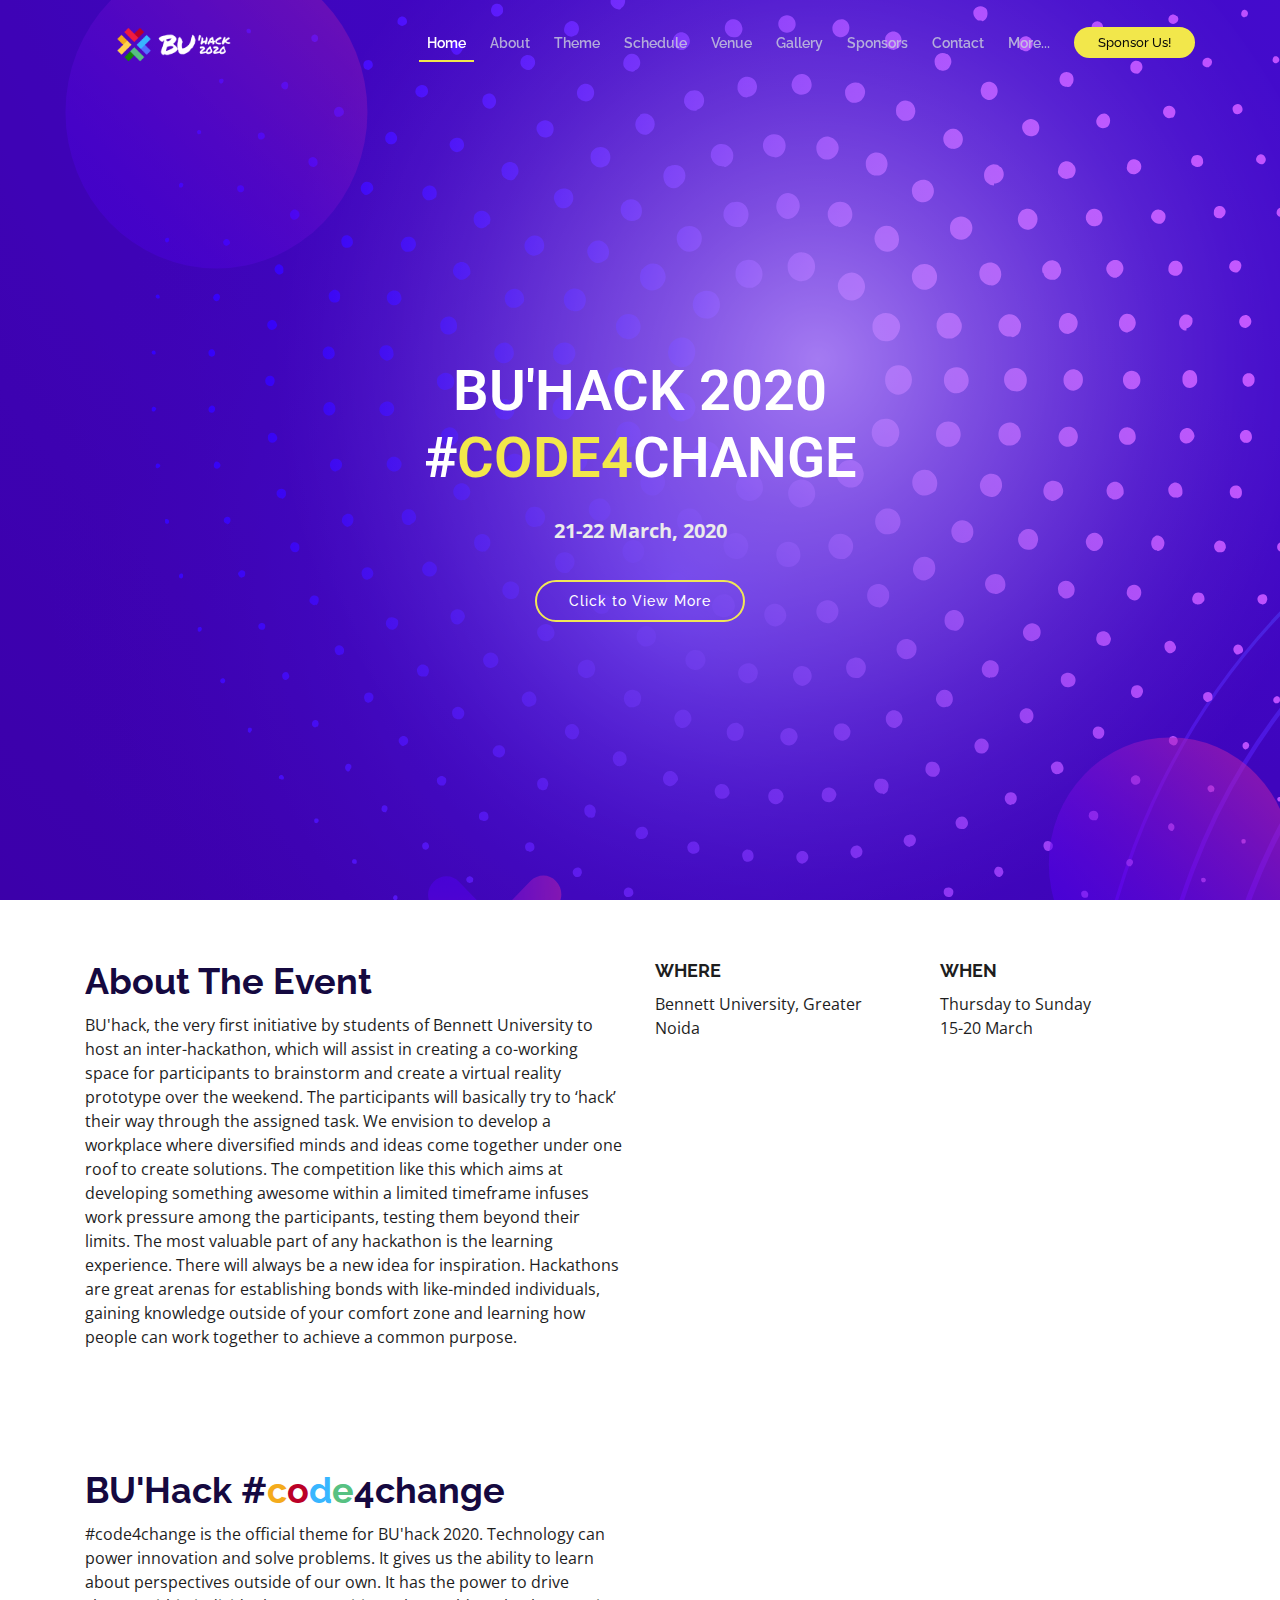
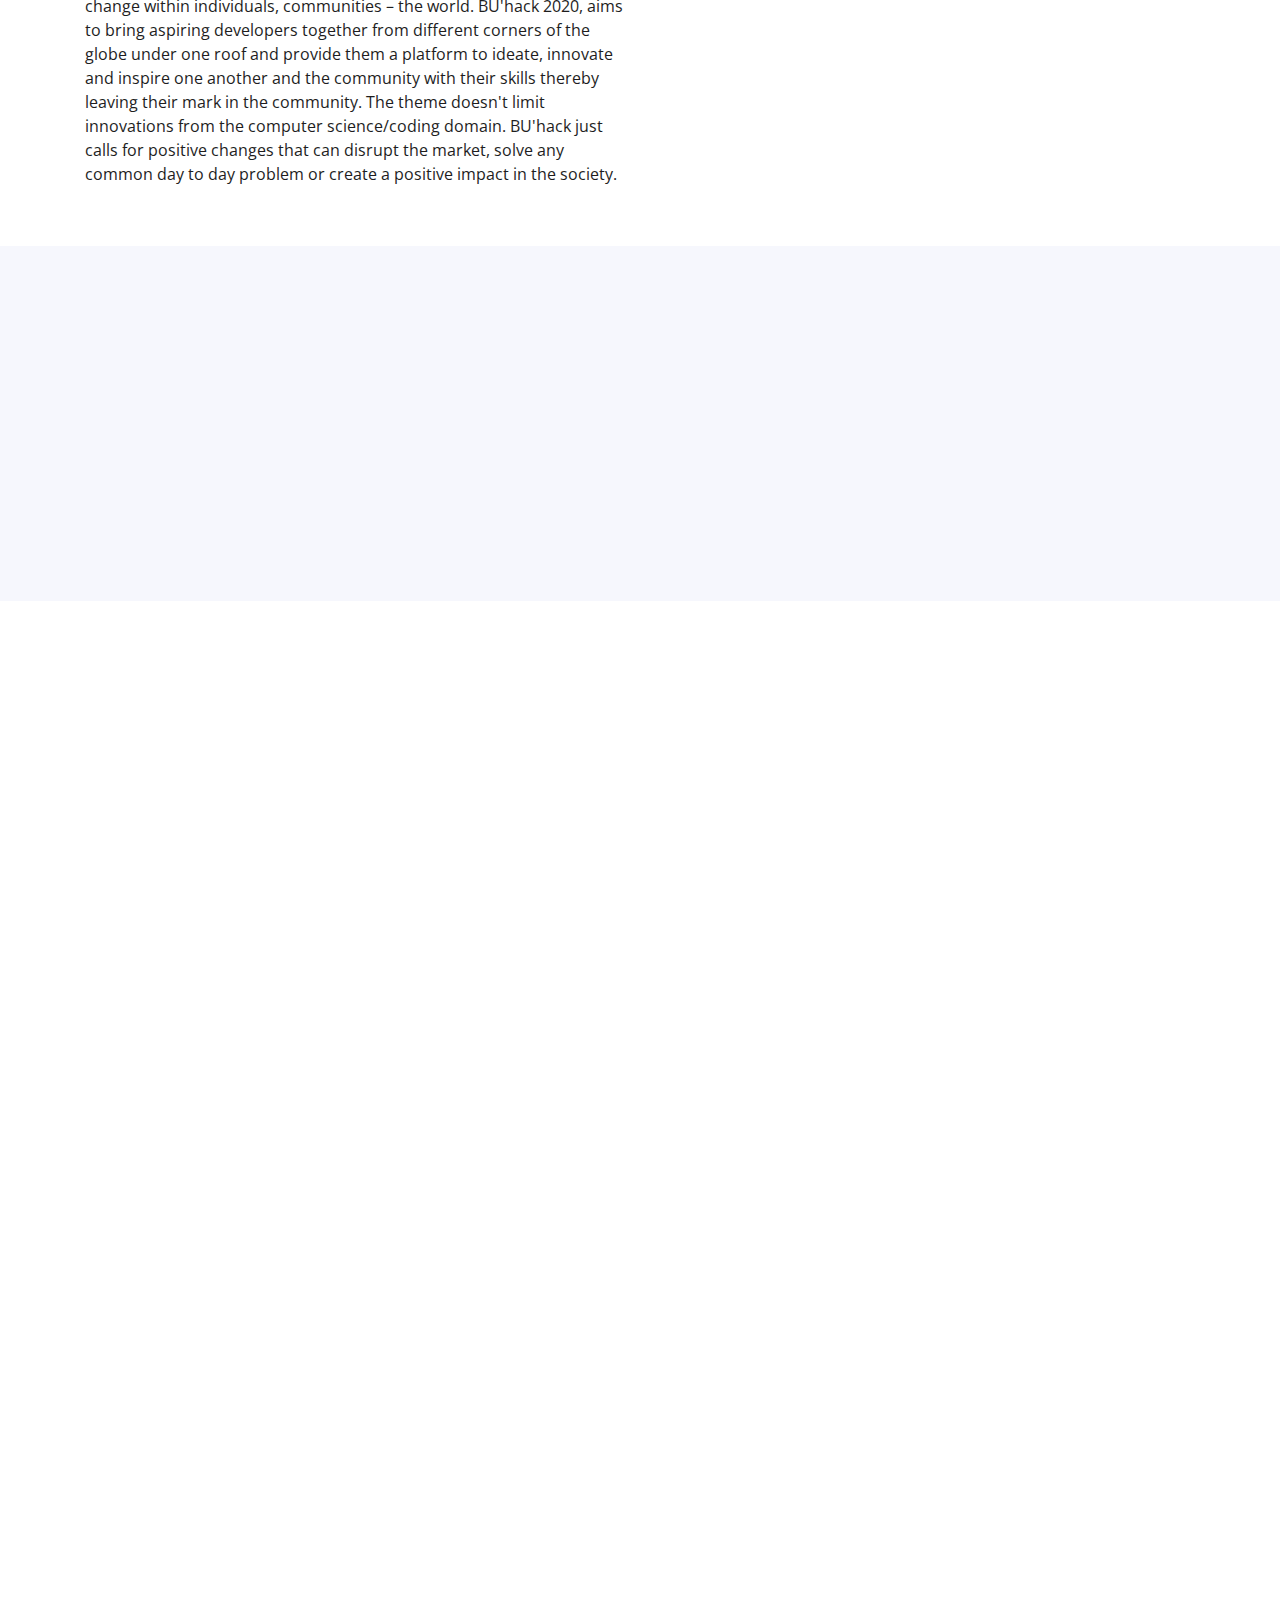
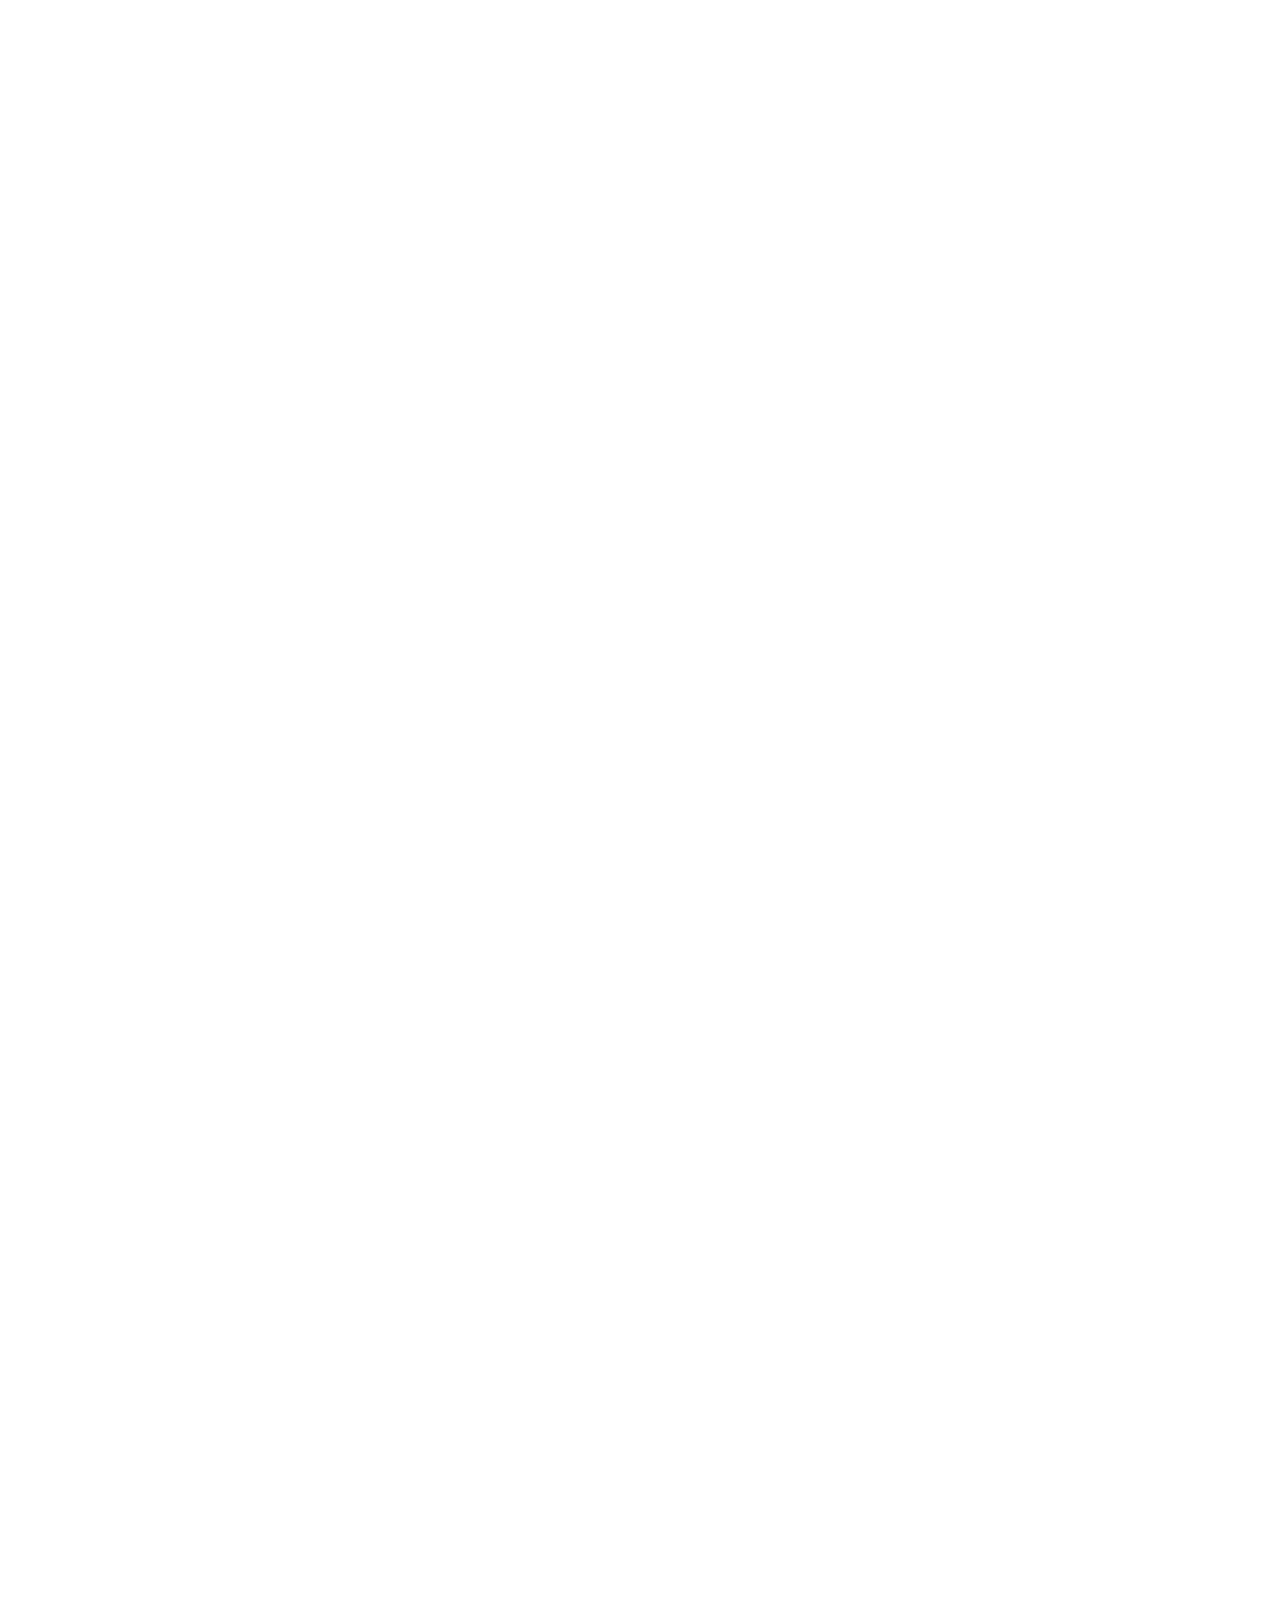
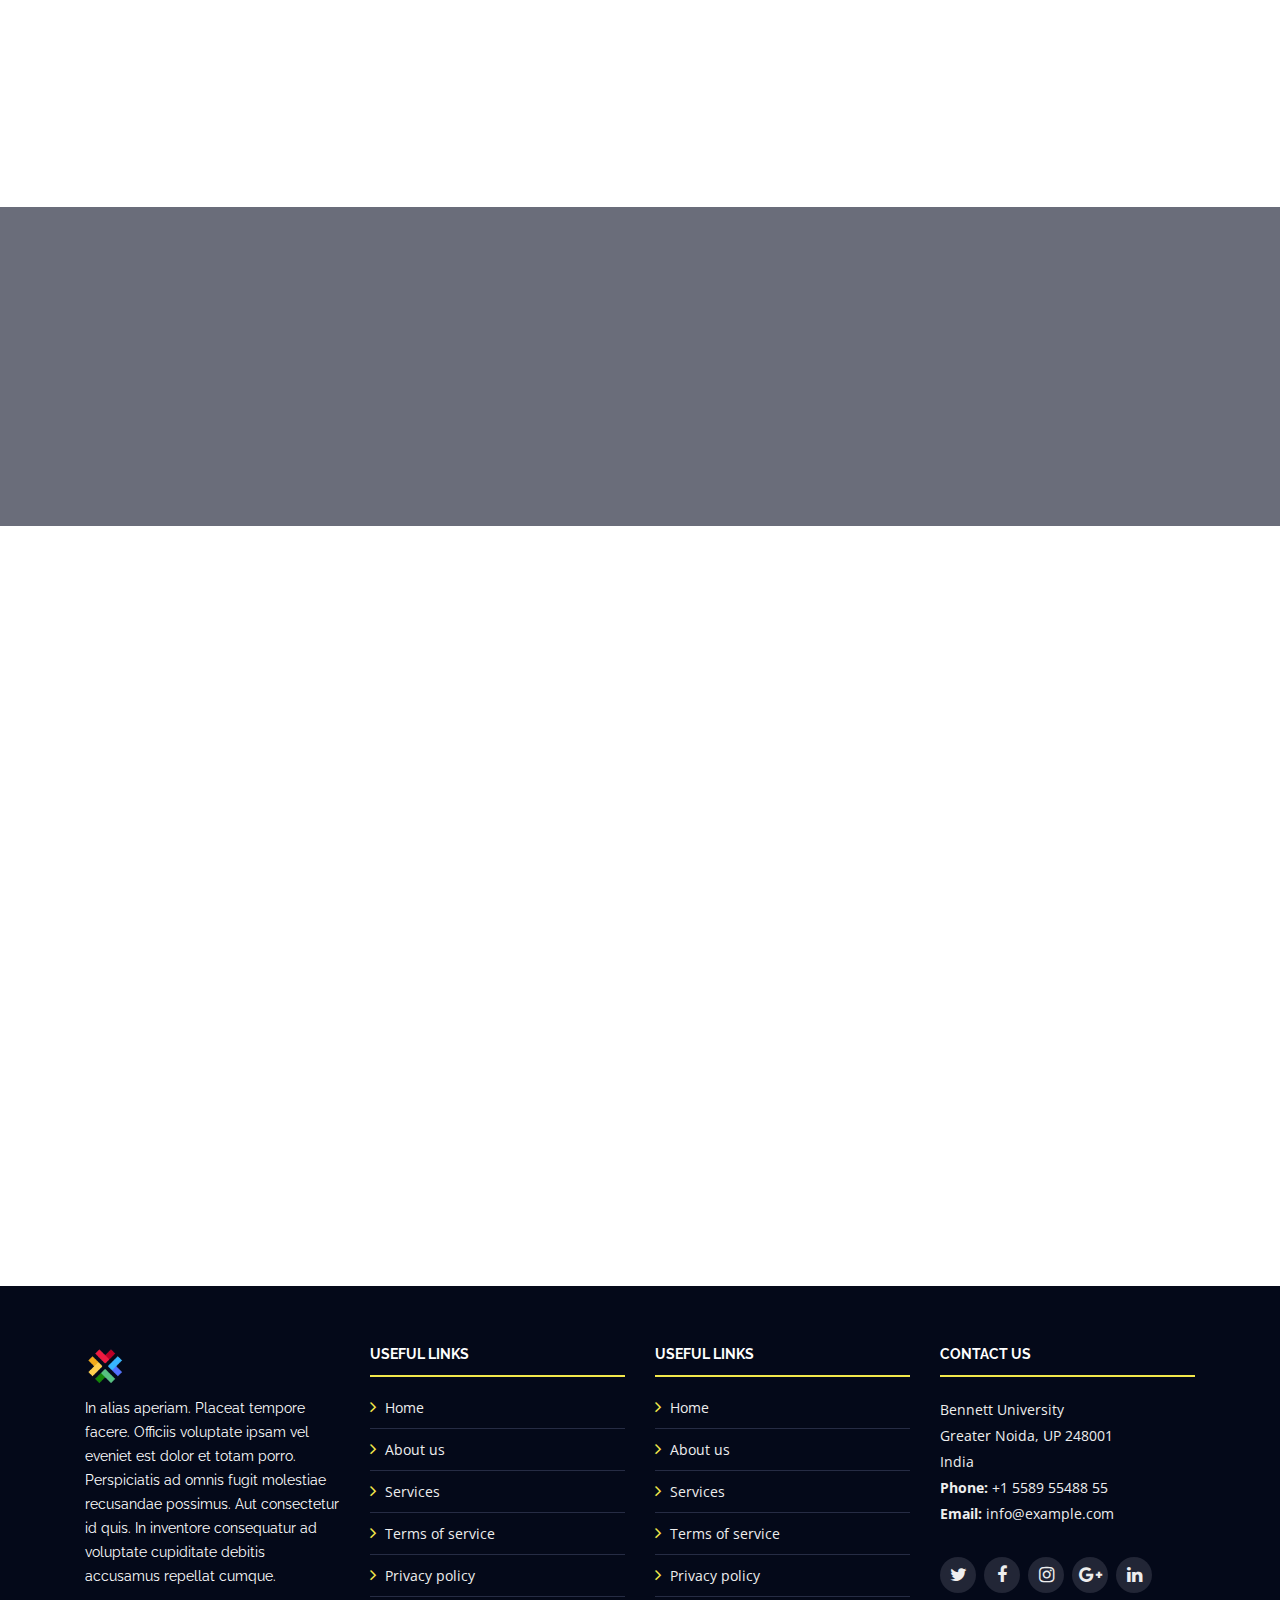
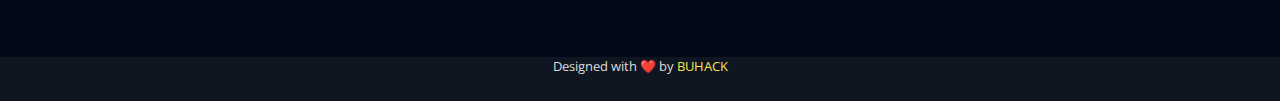
<file: index.html>
<!DOCTYPE html>
<html lang="en">

<head>
  <meta charset="utf-8">
  <title>BU'Hack 2020</title>
  <meta content="width=device-width, initial-scale=1.0" name="viewport">
  <meta content="" name="keywords">
  <meta content="" name="description">

  <!-- Favicons -->
  <link href="img/favicon.png" rel="icon">
  <link href="img/apple-touch-icon.png" rel="apple-touch-icon">

  <!-- Google Fonts -->
  <link href="https://fonts.googleapis.com/css?family=Roboto:300,300i,400,400i,700,700i|Raleway:300,400,500,700,800|Open+Sans:100,200,300,300i,400,400i,500,600,700,700i,800" rel="stylesheet">

  <!-- Bootstrap CSS File -->
  <link href="lib/bootstrap/css/bootstrap.min.css" rel="stylesheet">

  <!-- Libraries CSS Files -->
  <link href="lib/font-awesome/css/font-awesome.min.css" rel="stylesheet">
  <link href="lib/animate/animate.min.css" rel="stylesheet">
  <link href="lib/venobox/venobox.css" rel="stylesheet">
  <link href="lib/owlcarousel/assets/owl.carousel.min.css" rel="stylesheet">

  <!-- Main Stylesheet File -->
  <link href="css/style.css" rel="stylesheet">

  <!-- =======================================================
    Theme Name: TheEvent
    Theme URL: https://bootstrapmade.com/theevent-conference-event-bootstrap-template/
    Author: BootstrapMade.com
    License: https://bootstrapmade.com/license/
  ======================================================= -->

  <!-- CHANGES TO BE MADE
    -DROP DOWN MENU AT MORE...
    -PICTURES
    -BG  BLACK TRY
    -APPLY WITH DEV.
    -BROSURE TEXT
    -SCHEDULE COMING SOON
    - SPONSOR HOVER COLORED
    - TEXT COLOR AND SIZE MIRCO TWEEKS
    - NEW PAGE FOR CODE OF CONDUCT AND TEAM 
    -PRELOADER
  -->
</head>

<body>

  <!--==========================
    Header
  ============================-->
  <header id="header">
    <div class="container">

      <div id="logo" class="pull-left">
        <!-- Uncomment below if you prefer to use a text logo -->
        <!-- <h1><a href="#main">BU'<span>Hack</span>2020</a></h1> -->
        <a href="#intro" class="scrollto"><img src="img/bu.png" alt="" title=""></a>
      </div>

      <nav id="nav-menu-container">
        <ul class="nav-menu">
          <li class="menu-active"><a href="#intro">Home</a></li>
          <li><a href="#about">About</a></li>
          <li><a href="#speakers">Theme</a></li>
          <li><a href="#schedule">Schedule</a></li>
          <li><a href="#venue">Venue</a></li>
          <li><a href="#gallery">Gallery</a></li>
          <li><a href="#supporters">Sponsors</a></li>
          <li><a href="#contact">Contact</a></li>
          <li><a href="#hotels">More...</a></li> <!--CODE OF CONDUCT , TEAM-->
          <li class="buy-tickets"><a href="#buy-tickets">Sponsor Us!</a></li>
        </ul>
      </nav><!-- #nav-menu-container -->
    </div>
  </header><!-- #header -->

  <!--==========================
    Intro Section
  ============================-->
  <section id="intro">
    <div class="intro-container wow fadeIn">
      <h1 class="mb-4 pb-0">BU'Hack 2020<br>#<span>code4</span>change</h1>
      <p class="mb-4 pb-0">21-22 March, 2020</p>
      <!-- <a href="https://www.youtube.com/watch?v=jDDaplaOz7Q" class="venobox play-btn mb-4" data-vbtype="video"
        data-autoplay="true"></a> -->
      <a href="#about" class="about-btn scrollto">Click to View More</a>
    </div>
  </section>

  <main id="main">

    <!--==========================
      About Section
    ============================-->
    <section id="about">
      <div class="container">
        <div class="row">
          <div class="col-lg-6">
            <h2>About The Event</h2>
            <p>BU'hack, the very first initiative by students of Bennett University to host an inter-hackathon, which will assist in creating a co-working space for participants to brainstorm and create a virtual reality prototype over the weekend. The participants will basically try to ‘hack’ their way through the assigned task. We envision to develop a workplace where diversified minds and ideas come together under one roof to create solutions. The competition like this which aims at developing something awesome within a limited timeframe infuses work pressure among the participants, testing them beyond their limits. The most valuable part of any hackathon is the learning experience. There will always be a new idea for inspiration. Hackathons are great arenas for establishing bonds with like-minded individuals, gaining knowledge outside of your comfort zone and learning how people can work together to achieve a common purpose.</p>
          </div>
          <div class="col-lg-3">
            <h3>Where</h3>
            <p>Bennett University, Greater Noida</p>
          </div>
          <div class="col-lg-3">
            <h3>When</h3>
            <p>Thursday to Sunday<br>15-20 March</p>
          </div>
        </div>
      </div>
    </section>

    <!--==========================
      Speakers Section
    ============================-->







<!-- UPDATE SPEAKERS! 










    <section id="speakers" class="wow fadeInUp">
      <div class="container">
        <div class="section-header">
          <h2>Event Speakers</h2>
          <p>Here are some of our speakers</p>
        </div>

        <div class="row">
          <div class="col-lg-4 col-md-6">
            <div class="speaker">
              <img src="img/speakers/1.jpg" alt="Speaker 1" class="img-fluid">
              <div class="details">
                <h3><a href="speaker-details.html">Brenden Legros</a></h3>
                <p>Quas alias incidunt</p>
                <div class="social">
                  <a href=""><i class="fa fa-twitter"></i></a>
                  <a href=""><i class="fa fa-facebook"></i></a>
                  <a href=""><i class="fa fa-google-plus"></i></a>
                  <a href=""><i class="fa fa-linkedin"></i></a>
                </div>
              </div>
            </div>
          </div>
          <div class="col-lg-4 col-md-6">
            <div class="speaker">
              <img src="img/speakers/2.jpg" alt="Speaker 2" class="img-fluid">
              <div class="details">
                <h3><a href="speaker-details.html">Hubert Hirthe</a></h3>
                <p>Consequuntur odio aut</p>
                <div class="social">
                  <a href=""><i class="fa fa-twitter"></i></a>
                  <a href=""><i class="fa fa-facebook"></i></a>
                  <a href=""><i class="fa fa-google-plus"></i></a>
                  <a href=""><i class="fa fa-linkedin"></i></a>
                </div>
              </div>
            </div>
          </div>
          <div class="col-lg-4 col-md-6">
            <div class="speaker">
              <img src="img/speakers/3.jpg" alt="Speaker 3" class="img-fluid">
              <div class="details">
                <h3><a href="speaker-details.html">Cole Emmerich</a></h3>
                <p>Fugiat laborum et</p>
                <div class="social">
                  <a href=""><i class="fa fa-twitter"></i></a>
                  <a href=""><i class="fa fa-facebook"></i></a>
                  <a href=""><i class="fa fa-google-plus"></i></a>
                  <a href=""><i class="fa fa-linkedin"></i></a>
                </div>
              </div>
            </div>
          </div>
          <div class="col-lg-4 col-md-6">
            <div class="speaker">
              <img src="img/speakers/4.jpg" alt="Speaker 4" class="img-fluid">
              <div class="details">
                <h3><a href="speaker-details.html">Jack Christiansen</a></h3>
                <p>Debitis iure vero</p>
                <div class="social">
                  <a href=""><i class="fa fa-twitter"></i></a>
                  <a href=""><i class="fa fa-facebook"></i></a>
                  <a href=""><i class="fa fa-google-plus"></i></a>
                  <a href=""><i class="fa fa-linkedin"></i></a>
                </div>
              </div>
            </div>
          </div>
          <div class="col-lg-4 col-md-6">
            <div class="speaker">
              <img src="img/speakers/5.jpg" alt="Speaker 5" class="img-fluid">
              <div class="details">
                <h3><a href="speaker-details.html">Alejandrin Littel</a></h3>
                <p>Qui molestiae natus</p>
                <div class="social">
                  <a href=""><i class="fa fa-twitter"></i></a>
                  <a href=""><i class="fa fa-facebook"></i></a>
                  <a href=""><i class="fa fa-google-plus"></i></a>
                  <a href=""><i class="fa fa-linkedin"></i></a>
                </div>
              </div>
            </div>
          </div>
          <div class="col-lg-4 col-md-6">
            <div class="speaker">
              <img src="img/speakers/6.jpg" alt="Speaker 6" class="img-fluid">
              <div class="details">
                <h3><a href="speaker-details.html">Willow Trantow</a></h3>
                <p>Non autem dicta</p>
                <div class="social">
                  <a href=""><i class="fa fa-twitter"></i></a>
                  <a href=""><i class="fa fa-facebook"></i></a>
                  <a href=""><i class="fa fa-google-plus"></i></a>
                  <a href=""><i class="fa fa-linkedin"></i></a>
                </div>
              </div>
            </div>
          </div>
        </div>
      </div>

    </section>


    <!-- CODE 4 CHANGE SECTION -->
    <section id="about">
      <div class="container">
        <div class="row">
          <div class="col-lg-6">
            <h2>BU'Hack #<a id='c1'>c</a><a id='c2'>o</a><a id='c3'>d</a><a id='c4'>e</a>4change</a></h2>
            <p>#code4change is the official theme for BU'hack 2020. Technology can power innovation and solve problems. It gives us the ability to learn about perspectives outside of our own. It has the power to drive change within individuals, communities – the world. BU'hack 2020, aims to bring aspiring developers together from different corners of the globe under one roof and provide them a platform to ideate, innovate and inspire one another and the community with their skills thereby leaving their mark in the community. The theme doesn't limit innovations from the computer science/coding domain. BU'hack just calls for positive changes that can disrupt the market, solve any common day to day problem or create a positive impact in the society.</p>
          </div>
        </div>
      </div>
    </section>


    <!--==========================
      Schedule Section
    ============================-->
    <section id="schedule" class="section-with-bg">
      <div class="container wow fadeInUp">
        <div class="section-header">
          <h2>Event Schedule</h2>
          <p>Stay Tuned for the Latest Updates!</p>
        </div>

         <ul class="nav nav-tabs" role="tablist">
          <li class="nav-item">
            <a class="nav-link active" href="#day-1" role="tab" data-toggle="tab">Day 1</a>
          </li>
          <li class="nav-item">
            <a class="nav-link" href="#day-2" role="tab" data-toggle="tab">Day 2</a>
          </li>
          <li class="nav-item">
            <a class="nav-link" href="#day-3" role="tab" data-toggle="tab">Day 3</a>
          </li>
        </ul>
        <!-- 
          
          
          ENTER INFO! -->
        
        
        
        
          <!--
        <h3 class="sub-heading">Voluptatem nulla veniam soluta et corrupti consequatur neque eveniet officia. Eius
          necessitatibus voluptatem quis labore perspiciatis quia.</h3>

        <div class="tab-content row justify-content-center">

          <!-- Schdule Day 1 
          <div role="tabpanel" class="col-lg-9 tab-pane fade show active" id="day-1">

            <div class="row schedule-item">
              <div class="col-md-2"><time>09:30 AM</time></div>
              <div class="col-md-10">
                <h4>Registration</h4>
                <p>Fugit voluptas iusto maiores temporibus autem numquam magnam.</p>
              </div>
            </div>

            <div class="row schedule-item">
              <div class="col-md-2"><time>10:00 AM</time></div>
              <div class="col-md-10">
                <div class="speaker">
                  <img src="img/speakers/1.jpg" alt="Brenden Legros">
                </div>
                <h4>Keynote <span>Brenden Legros</span></h4>
                <p>Facere provident incidunt quos voluptas.</p>
              </div>
            </div>

            <div class="row schedule-item">
              <div class="col-md-2"><time>11:00 AM</time></div>
              <div class="col-md-10">
                <div class="speaker">
                  <img src="img/speakers/2.jpg" alt="Hubert Hirthe">
                </div>
                <h4>Et voluptatem iusto dicta nobis. <span>Hubert Hirthe</span></h4>
                <p>Maiores dignissimos neque qui cum accusantium ut sit sint inventore.</p>
              </div>
            </div>

            <div class="row schedule-item">
              <div class="col-md-2"><time>12:00 AM</time></div>
              <div class="col-md-10">
                <div class="speaker">
                  <img src="img/speakers/3.jpg" alt="Cole Emmerich">
                </div>
                <h4>Explicabo et rerum quis et ut ea. <span>Cole Emmerich</span></h4>
                <p>Veniam accusantium laborum nihil eos eaque accusantium aspernatur.</p>
              </div>
            </div>

            <div class="row schedule-item">
              <div class="col-md-2"><time>02:00 PM</time></div>
              <div class="col-md-10">
                <div class="speaker">
                  <img src="img/speakers/4.jpg" alt="Jack Christiansen">
                </div>
                <h4>Qui non qui vel amet culpa sequi. <span>Jack Christiansen</span></h4>
                <p>Nam ex distinctio voluptatem doloremque suscipit iusto.</p>
              </div>
            </div>

            <div class="row schedule-item">
              <div class="col-md-2"><time>03:00 PM</time></div>
              <div class="col-md-10">
                <div class="speaker">
                  <img src="img/speakers/5.jpg" alt="Alejandrin Littel">
                </div>
                <h4>Quos ratione neque expedita asperiores. <span>Alejandrin Littel</span></h4>
                <p>Eligendi quo eveniet est nobis et ad temporibus odio quo.</p>
              </div>
            </div>

            <div class="row schedule-item">
              <div class="col-md-2"><time>04:00 PM</time></div>
              <div class="col-md-10">
                <div class="speaker">
                  <img src="img/speakers/6.jpg" alt="Willow Trantow">
                </div>
                <h4>Quo qui praesentium nesciunt <span>Willow Trantow</span></h4>
                <p>Voluptatem et alias dolorum est aut sit enim neque veritatis.</p>
              </div>
            </div>

          </div>
          <!-- End Schdule Day 1 -->

          <!-- Schdule Day 2 
          <div role="tabpanel" class="col-lg-9  tab-pane fade" id="day-2">

            <div class="row schedule-item">
              <div class="col-md-2"><time>10:00 AM</time></div>
              <div class="col-md-10">
                <div class="speaker">
                  <img src="img/speakers/1.jpg" alt="Brenden Legros">
                </div>
                <h4>Libero corrupti explicabo itaque. <span>Brenden Legros</span></h4>
                <p>Facere provident incidunt quos voluptas.</p>
              </div>
            </div>

            <div class="row schedule-item">
              <div class="col-md-2"><time>11:00 AM</time></div>
              <div class="col-md-10">
                <div class="speaker">
                  <img src="img/speakers/2.jpg" alt="Hubert Hirthe">
                </div>
                <h4>Et voluptatem iusto dicta nobis. <span>Hubert Hirthe</span></h4>
                <p>Maiores dignissimos neque qui cum accusantium ut sit sint inventore.</p>
              </div>
            </div>

            <div class="row schedule-item">
              <div class="col-md-2"><time>12:00 AM</time></div>
              <div class="col-md-10">
                <div class="speaker">
                  <img src="img/speakers/3.jpg" alt="Cole Emmerich">
                </div>
                <h4>Explicabo et rerum quis et ut ea. <span>Cole Emmerich</span></h4>
                <p>Veniam accusantium laborum nihil eos eaque accusantium aspernatur.</p>
              </div>
            </div>

            <div class="row schedule-item">
              <div class="col-md-2"><time>02:00 PM</time></div>
              <div class="col-md-10">
                <div class="speaker">
                  <img src="img/speakers/4.jpg" alt="Jack Christiansen">
                </div>
                <h4>Qui non qui vel amet culpa sequi. <span>Jack Christiansen</span></h4>
                <p>Nam ex distinctio voluptatem doloremque suscipit iusto.</p>
              </div>
            </div>

            <div class="row schedule-item">
              <div class="col-md-2"><time>03:00 PM</time></div>
              <div class="col-md-10">
                <div class="speaker">
                  <img src="img/speakers/5.jpg" alt="Alejandrin Littel">
                </div>
                <h4>Quos ratione neque expedita asperiores. <span>Alejandrin Littel</span></h4>
                <p>Eligendi quo eveniet est nobis et ad temporibus odio quo.</p>
              </div>
            </div>

            <div class="row schedule-item">
              <div class="col-md-2"><time>04:00 PM</time></div>
              <div class="col-md-10">
                <div class="speaker">
                  <img src="img/speakers/6.jpg" alt="Willow Trantow">
                </div>
                <h4>Quo qui praesentium nesciunt <span>Willow Trantow</span></h4>
                <p>Voluptatem et alias dolorum est aut sit enim neque veritatis.</p>
              </div>
            </div>

          </div>
          <!-- End Schdule Day 2 -->

          <!-- Schdule Day 3 
          <div role="tabpanel" class="col-lg-9  tab-pane fade" id="day-3">

            <div class="row schedule-item">
              <div class="col-md-2"><time>10:00 AM</time></div>
              <div class="col-md-10">
                <div class="speaker">
                  <img src="img/speakers/2.jpg" alt="Hubert Hirthe">
                </div>
                <h4>Et voluptatem iusto dicta nobis. <span>Hubert Hirthe</span></h4>
                <p>Maiores dignissimos neque qui cum accusantium ut sit sint inventore.</p>
              </div>
            </div>

            <div class="row schedule-item">
              <div class="col-md-2"><time>11:00 AM</time></div>
              <div class="col-md-10">
                <div class="speaker">
                  <img src="img/speakers/3.jpg" alt="Cole Emmerich">
                </div>
                <h4>Explicabo et rerum quis et ut ea. <span>Cole Emmerich</span></h4>
                <p>Veniam accusantium laborum nihil eos eaque accusantium aspernatur.</p>
              </div>
            </div>

            <div class="row schedule-item">
              <div class="col-md-2"><time>12:00 AM</time></div>
              <div class="col-md-10">
                <div class="speaker">
                  <img src="img/speakers/1.jpg" alt="Brenden Legros">
                </div>
                <h4>Libero corrupti explicabo itaque. <span>Brenden Legros</span></h4>
                <p>Facere provident incidunt quos voluptas.</p>
              </div>
            </div>

            <div class="row schedule-item">
              <div class="col-md-2"><time>02:00 PM</time></div>
              <div class="col-md-10">
                <div class="speaker">
                  <img src="img/speakers/4.jpg" alt="Jack Christiansen">
                </div>
                <h4>Qui non qui vel amet culpa sequi. <span>Jack Christiansen</span></h4>
                <p>Nam ex distinctio voluptatem doloremque suscipit iusto.</p>
              </div>
            </div>

            <div class="row schedule-item">
              <div class="col-md-2"><time>03:00 PM</time></div>
              <div class="col-md-10">
                <div class="speaker">
                  <img src="img/speakers/5.jpg" alt="Alejandrin Littel">
                </div>
                <h4>Quos ratione neque expedita asperiores. <span>Alejandrin Littel</span></h4>
                <p>Eligendi quo eveniet est nobis et ad temporibus odio quo.</p>
              </div>
            </div>

            <div class="row schedule-item">
              <div class="col-md-2"><time>04:00 PM</time></div>
              <div class="col-md-10">
                <div class="speaker">
                  <img src="img/speakers/6.jpg" alt="Willow Trantow">
                </div>
                <h4>Quo qui praesentium nesciunt <span>Willow Trantow</span></h4>
                <p>Voluptatem et alias dolorum est aut sit enim neque veritatis.</p>
              </div>
            </div>

          </div> -->
          <!-- End Schdule Day 2 -->

        </div>

      </div>

    </section>

    <!--==========================
      Venue Section
    ============================-->
    <section id="venue" class="wow fadeInUp">

      <div class="container-fluid">

        <div class="section-header">
          <h2>Event Venue</h2>
          <p>Event venue location info and gallery</p>
        </div>

        <div class="row no-gutters">
          <div class="col-lg-6 venue-map">
            <iframe src="https://maps.google.com/maps?width=100%&height=600&hl=en&coord=28.45005304809774,77.58399009704591&q=Bennett%20University%2C%20Greater%20Noida+(Bennett%20University)&ie=UTF8&t=&z=11&iwloc=B&output=embed" frameborder="0" style="border:0" allowfullscreen></iframe>
          </div>

          <div class="col-lg-6 venue-info">
            <div class="row justify-content-center">
              <div class="col-11 col-lg-8">
                <h3>Bennett University, Greater Noida</h3>
                <p>68 Acres State of the Art Campus with fully air conditioned academic blocks and hostels.</p>
              </div>
            </div>
          </div>
        </div>

      </div>

      <div class="container-fluid venue-gallery-container">
        <div class="row no-gutters">

          <div class="col-lg-3 col-md-4">
            <div class="venue-gallery">
              <a href="img/venue-gallery/1.jpg" class="venobox" data-gall="venue-gallery">
                <img src="img/venue-gallery/1.jpg" alt="" class="img-fluid">
              </a>
            </div>
          </div>

          <div class="col-lg-3 col-md-4">
            <div class="venue-gallery">
              <a href="img/venue-gallery/2.jpg" class="venobox" data-gall="venue-gallery">
                <img src="img/venue-gallery/2.jpg" alt="" class="img-fluid">
              </a>
            </div>
          </div>

          <div class="col-lg-3 col-md-4">
            <div class="venue-gallery">
              <a href="img/venue-gallery/3.jpg" class="venobox" data-gall="venue-gallery">
                <img src="img/venue-gallery/3.jpg" alt="" class="img-fluid">
              </a>
            </div>
          </div>

          <div class="col-lg-3 col-md-4">
            <div class="venue-gallery">
              <a href="img/venue-gallery/4.jpg" class="venobox" data-gall="venue-gallery">
                <img src="img/venue-gallery/4.jpg" alt="" class="img-fluid">
              </a>
            </div>
          </div>

          <div class="col-lg-3 col-md-4">
            <div class="venue-gallery">
              <a href="img/venue-gallery/5.jpg" class="venobox" data-gall="venue-gallery">
                <img src="img/venue-gallery/5.jpg" alt="" class="img-fluid">
              </a>
            </div>
          </div>

          <div class="col-lg-3 col-md-4">
            <div class="venue-gallery">
              <a href="img/venue-gallery/6.jpg" class="venobox" data-gall="venue-gallery">
                <img src="img/venue-gallery/6.jpg" alt="" class="img-fluid">
              </a>
            </div>
          </div>

          <div class="col-lg-3 col-md-4">
            <div class="venue-gallery">
              <a href="img/venue-gallery/7.jpg" class="venobox" data-gall="venue-gallery">
                <img src="img/venue-gallery/7.jpg" alt="" class="img-fluid">
              </a>
            </div>
          </div>

          <div class="col-lg-3 col-md-4">
            <div class="venue-gallery">
              <a href="img/venue-gallery/8.jpg" class="venobox" data-gall="venue-gallery">
                <img src="img/venue-gallery/8.jpg" alt="" class="img-fluid">
              </a>
            </div>
          </div>

        </div>
      </div>

    </section>
<!-- 
    <!--==========================
      Hotels Section
    ============================
    <section id="hotels" class="section-with-bg wow fadeInUp">

      <div class="container">
        <div class="section-header">
          <h2>Hotels</h2>
          <p>Her are some nearby hotels</p>
        </div>

        <div class="row">

          <div class="col-lg-4 col-md-6">
            <div class="hotel">
              <div class="hotel-img">
                <img src="img/hotels/1.jpg" alt="Hotel 1" class="img-fluid">
              </div>
              <h3><a href="#">Hotel 1</a></h3>
              <div class="stars">
                <i class="fa fa-star"></i>
                <i class="fa fa-star"></i>
                <i class="fa fa-star"></i>
                <i class="fa fa-star"></i>
                <i class="fa fa-star"></i>
              </div>
              <p>0.4 KMs from the Venue</p>
            </div>
          </div>

          <div class="col-lg-4 col-md-6">
            <div class="hotel">
              <div class="hotel-img">
                <img src="img/hotels/2.jpg" alt="Hotel 2" class="img-fluid">
              </div>
              <h3><a href="#">Hotel 2</a></h3>
              <div class="stars">
                <i class="fa fa-star"></i>
                <i class="fa fa-star"></i>
                <i class="fa fa-star"></i>
                <i class="fa fa-star"></i>
                <i class="fa fa-star-half-full"></i>
              </div>
              <p>0.5 KMs from the Venue</p>
            </div>
          </div>

          <div class="col-lg-4 col-md-6">
            <div class="hotel">
              <div class="hotel-img">
                <img src="img/hotels/3.jpg" alt="Hotel 3" class="img-fluid">
              </div>
              <h3><a href="#">Hotel 3</a></h3>
              <div class="stars">
                <i class="fa fa-star"></i>
                <i class="fa fa-star"></i>
                <i class="fa fa-star"></i>
                <i class="fa fa-star"></i>
              </div>
              <p>0.6 KMs from the Venue</p>
            </div>
          </div>

        </div>
      </div>

    </section> -->

    <!--==========================
      Gallery Section
    ============================-->
    <section id="gallery" class="wow fadeInUp">

      <div class="container">
        <div class="section-header">
          <h2>Gallery</h2>
          <p>Check our gallery from the recent events</p>
        </div>
      </div>

      <div class="owl-carousel gallery-carousel">
        <a href="img/isha.jpg" class="venobox" data-gall="gallery-carousel"><img src="img/gallery/1.jpg" alt=""></a>
        <a href="img/isha.jpg" class="venobox" data-gall="gallery-carousel"><img src="img/gallery/2.jpg" alt=""></a>
        <a href="img/isha.jpg" class="venobox" data-gall="gallery-carousel"><img src="img/gallery/3.jpg" alt=""></a>
        <a href="img/isha.jpg" class="venobox" data-gall="gallery-carousel"><img src="img/gallery/4.jpg" alt=""></a>
        <a href="img/isha.jpg" class="venobox" data-gall="gallery-carousel"><img src="img/gallery/5.jpg" alt=""></a>
        <a href="img/isha.jpg" class="venobox" data-gall="gallery-carousel"><img src="img/gallery/6.jpg" alt=""></a>
        <a href="img/isha.jpg" class="venobox" data-gall="gallery-carousel"><img src="img/gallery/7.jpg" alt=""></a>
        <a href="img/isha.jpg" class="venobox" data-gall="gallery-carousel"><img src="img/gallery/8.jpg" alt=""></a>
      </div>

    </section>

    <!--==========================
      Sponsors Section
    ============================-->
    <section id="supporters" class="section-with-bg wow fadeInUp">

      <div class="container">
        <div class="section-header">
          <h2>Sponsors</h2>
        </div>

        <div class="row no-gutters supporters-wrap clearfix">

          <div class="col-lg-3 col-md-4 col-xs-6">
            <div class="supporter-logo">
              <img src="img/supporters/1.png" class="img-fluid" alt="">
            </div>
          </div>
          
          <div class="col-lg-3 col-md-4 col-xs-6">
            <div class="supporter-logo">
              <img src="img/supporters/2.png" class="img-fluid" alt="">
            </div>
          </div>
        
          <div class="col-lg-3 col-md-4 col-xs-6">
            <div class="supporter-logo">
              <img src="img/supporters/3.png" class="img-fluid" alt="">
            </div>
          </div>
          
          <div class="col-lg-3 col-md-4 col-xs-6">
            <div class="supporter-logo">
              <img src="img/supporters/4.png" class="img-fluid" alt="">
            </div>
          </div>
          
          <div class="col-lg-3 col-md-4 col-xs-6">
            <div class="supporter-logo">
              <img src="img/supporters/5.png" class="img-fluid" alt="">
            </div>
          </div>
        
          <div class="col-lg-3 col-md-4 col-xs-6">
            <div class="supporter-logo">
              <img src="img/supporters/6.png" class="img-fluid" alt="">
            </div>
          </div>
          
          <div class="col-lg-3 col-md-4 col-xs-6">
            <div class="supporter-logo">
              <img src="img/supporters/7.png" class="img-fluid" alt="">
            </div>
          </div>
          
          <div class="col-lg-3 col-md-4 col-xs-6">
            <div class="supporter-logo">
              <img src="img/supporters/8.png" class="img-fluid" alt="">
            </div>
          </div>

        </div>

      </div>

    </section>
    <!-- Team section 
    <div id="portfolio" class="portfolio-area area-padding fix">
      <div class="container">
        <div class="row">
          <div class="col-lg-12 col-md-12 col-sm-12 col-xs-12">
            <div class="section-headline text-center">
              <h2>Our Portfolio</h2>
            </div>
          </div>
        </div>
        <div class="row">
          <!-- Start Portfolio -page 
          <div class="awesome-project-1 fix">
            <div class="col-lg-12 col-md-12 col-sm-12 col-xs-12">
              <div class="awesome-menu ">
                <ul class="project-menu">
                  <li>
                    <a href="#" class="active" data-filter="*">All</a>
                  </li>
                  <li>
                    <a href="#" data-filter=".development">Development</a>
                  </li>
                  <li>
                    <a href="#" data-filter=".design">Design</a>
                  </li>
                  <li>
                    <a href="#" data-filter=".photo">Photoshop</a>
                  </li>
                </ul>
              </div>
            </div>
          </div>
          <div class="awesome-project-content">
            <!-- single-awesome-project start 
            <div class="col-md-4 col-sm-4 col-xs-12 design development">
              <div class="single-awesome-project">
                <div class="awesome-img">
                  <a href="#"><img src="img/portfolio/1.jpg" alt="" /></a>
                  <div class="add-actions text-center">
                    <div class="project-dec">
                      <a class="venobox" data-gall="myGallery" href="img/portfolio/1.jpg">
                        <h4>Business City</h4>
                        <span>Web Development</span>
                      </a>
                    </div>
                  </div>
                </div>
              </div>
            </div>
            <!-- single-awesome-project end 
            <!-- single-awesome-project start 
            <div class="col-md-4 col-sm-4 col-xs-12 photo">
              <div class="single-awesome-project">
                <div class="awesome-img">
                  <a href="#"><img src="img/portfolio/2.jpg" alt="" /></a>
                  <div class="add-actions text-center">
                    <div class="project-dec">
                      <a class="venobox" data-gall="myGallery" href="img/portfolio/2.jpg">
                        <h4>Blue Sea</h4>
                        <span>Photosho</span>
                      </a>
                    </div>
                  </div>
                </div>
              </div>
            </div>
            <!-- single-awesome-project end -->
            <!-- single-awesome-project start 
            <div class="col-md-4 col-sm-4 col-xs-12 design">
              <div class="single-awesome-project">
                <div class="awesome-img">
                  <a href="#"><img src="img/portfolio/3.jpg" alt="" /></a>
                  <div class="add-actions text-center">
                    <div class="project-dec">
                      <a class="venobox" data-gall="myGallery" href="img/portfolio/3.jpg">
                        <h4>Beautiful Nature</h4>
                        <span>Web Design</span>
                      </a>
                    </div>
                  </div>
                </div>
              </div>
            </div>
            <!-- single-awesome-project end -->
            <!-- single-awesome-project start 
            <div class="col-md-4 col-sm-4 col-xs-12 photo development">
              <div class="single-awesome-project">
                <div class="awesome-img">
                  <a href="#"><img src="img/portfolio/4.jpg" alt="" /></a>
                  <div class="add-actions text-center">
                    <div class="project-dec">
                      <a class="venobox" data-gall="myGallery" href="img/portfolio/4.jpg">
                        <h4>Creative Team</h4>
                        <span>Web design</span>
                      </a>
                    </div>
                  </div>
                </div>
              </div>
            </div>
            <!-- single-awesome-project end -->
            <!-- single-awesome-project start 
            <div class="col-md-4 col-sm-4 col-xs-12 development">
              <div class="single-awesome-project">
                <div class="awesome-img">
                  <a href="#"><img src="img/portfolio/5.jpg" alt="" /></a>
                  <div class="add-actions text-center text-center">
                    <div class="project-dec">
                      <a class="venobox" data-gall="myGallery" href="img/portfolio/5.jpg">
                        <h4>Beautiful Flower</h4>
                        <span>Web Development</span>
                      </a>
                    </div>
                  </div>
                </div>
              </div>
            </div>
            <!-- single-awesome-project end -->
            <!-- single-awesome-project start 
            <div class="col-md-4 col-sm-4 col-xs-12 design photo">
              <div class="single-awesome-project">
                <div class="awesome-img">
                  <a href="#"><img src="img/portfolio/6.jpg" alt="" /></a>
                  <div class="add-actions text-center">
                    <div class="project-dec">
                      <a class="venobox" data-gall="myGallery" href="img/portfolio/6.jpg">
                        <h4>Night Hill</h4>
                        <span>Photoshop</span>
                      </a>
                    </div>
                  </div>
                </div>
              </div>
            </div>
            <!-- single-awesome-project end 
          </div>
        </div>
      </div>
    </div>
    <!-- team section end here -->

    <!--==========================
      F.A.Q Section
    ============================-->
    <section id="faq" class="wow fadeInUp">

      <div class="container">

        <div class="section-header">
          <h2>F.A.Q </h2>
        </div>

        <div class="row justify-content-center">
          <div class="col-lg-9">
              <ul id="faq-list">

                <li>
                  <a data-toggle="collapse" class="collapsed" href="#faq1">Non consectetur a erat nam at lectus urna duis? <i class="fa fa-minus-circle"></i></a>
                  <div id="faq1" class="collapse" data-parent="#faq-list">
                    <p>
                      Feugiat pretium nibh ipsum consequat. Tempus iaculis urna id volutpat lacus laoreet non curabitur gravida. Venenatis lectus magna fringilla urna porttitor rhoncus dolor purus non.
                    </p>
                  </div>
                </li>
      
                <li>
                  <a data-toggle="collapse" href="#faq2" class="collapsed">Feugiat scelerisque varius morbi enim nunc faucibus a pellentesque? <i class="fa fa-minus-circle"></i></a>
                  <div id="faq2" class="collapse" data-parent="#faq-list">
                    <p>
                      Dolor sit amet consectetur adipiscing elit pellentesque habitant morbi. Id interdum velit laoreet id donec ultrices. Fringilla phasellus faucibus scelerisque eleifend donec pretium. Est pellentesque elit ullamcorper dignissim. Mauris ultrices eros in cursus turpis massa tincidunt dui.
                    </p>
                  </div>
                </li>
      
                <li>
                  <a data-toggle="collapse" href="#faq3" class="collapsed">Dolor sit amet consectetur adipiscing elit pellentesque habitant morbi? <i class="fa fa-minus-circle"></i></a>
                  <div id="faq3" class="collapse" data-parent="#faq-list">
                    <p>
                      Eleifend mi in nulla posuere sollicitudin aliquam ultrices sagittis orci. Faucibus pulvinar elementum integer enim. Sem nulla pharetra diam sit amet nisl suscipit. Rutrum tellus pellentesque eu tincidunt. Lectus urna duis convallis convallis tellus. Urna molestie at elementum eu facilisis sed odio morbi quis
                    </p>
                  </div>
                </li>
      
                <li>
                  <a data-toggle="collapse" href="#faq4" class="collapsed">Ac odio tempor orci dapibus. Aliquam eleifend mi in nulla? <i class="fa fa-minus-circle"></i></a>
                  <div id="faq4" class="collapse" data-parent="#faq-list">
                    <p>
                      Dolor sit amet consectetur adipiscing elit pellentesque habitant morbi. Id interdum velit laoreet id donec ultrices. Fringilla phasellus faucibus scelerisque eleifend donec pretium. Est pellentesque elit ullamcorper dignissim. Mauris ultrices eros in cursus turpis massa tincidunt dui.
                    </p>
                  </div>
                </li>
      
                <li>
                  <a data-toggle="collapse" href="#faq5" class="collapsed">Tempus quam pellentesque nec nam aliquam sem et tortor consequat? <i class="fa fa-minus-circle"></i></a>
                  <div id="faq5" class="collapse" data-parent="#faq-list">
                    <p>
                      Molestie a iaculis at erat pellentesque adipiscing commodo. Dignissim suspendisse in est ante in. Nunc vel risus commodo viverra maecenas accumsan. Sit amet nisl suscipit adipiscing bibendum est. Purus gravida quis blandit turpis cursus in
                    </p>
                  </div>
                </li>
      
                <li>
                  <a data-toggle="collapse" href="#faq6" class="collapsed">Tortor vitae purus faucibus ornare. Varius vel pharetra vel turpis nunc eget lorem dolor? <i class="fa fa-minus-circle"></i></a>
                  <div id="faq6" class="collapse" data-parent="#faq-list">
                    <p>
                      Laoreet sit amet cursus sit amet dictum sit amet justo. Mauris vitae ultricies leo integer malesuada nunc vel. Tincidunt eget nullam non nisi est sit amet. Turpis nunc eget lorem dolor sed. Ut venenatis tellus in metus vulputate eu scelerisque. Pellentesque diam volutpat commodo sed egestas egestas fringilla phasellus faucibus. Nibh tellus molestie nunc non blandit massa enim nec.
                    </p>
                  </div>
                </li>
      
              </ul>
          </div>
        </div>

      </div>

    </section>

    <!--==========================
      Subscribe Section
    ============================-->
    <section id="subscribe">
      <div class="container wow fadeInUp">
        <div class="section-header">
          <h2>Newsletter</h2>
          <p>Sign Up to Keep up with the Latest Updates :)</p>
        </div>

        <form method="POST" action="#">
          <div class="form-row justify-content-center">
            <div class="col-auto">
              <input type="text" class="form-control" placeholder="Enter your Email">
            </div>
            <div class="col-auto">
              <button type="submit">Subscribe</button>
            </div>
          </div>
        </form>

      </div>
    </section>

    <!-- <!--==========================
      Buy Ticket Section
    ============================
    <section id="buy-tickets" class="section-with-bg wow fadeInUp">
      <div class="container">

        <div class="section-header">
          <h2>Buy Tickets</h2>
          <p>Velit consequatur consequatur inventore iste fugit unde omnis eum aut.</p>
        </div>

        <div class="row">
          <div class="col-lg-4">
            <div class="card mb-5 mb-lg-0">
              <div class="card-body">
                <h5 class="card-title text-muted text-uppercase text-center">Standard Access</h5>
                <h6 class="card-price text-center">$150</h6>
                <hr>
                <ul class="fa-ul">
                  <li><span class="fa-li"><i class="fa fa-check"></i></span>Regular Seating</li>
                  <li><span class="fa-li"><i class="fa fa-check"></i></span>Coffee Break</li>
                  <li><span class="fa-li"><i class="fa fa-check"></i></span>Custom Badge</li>
                  <li class="text-muted"><span class="fa-li"><i class="fa fa-times"></i></span>Community Access</li>
                  <li class="text-muted"><span class="fa-li"><i class="fa fa-times"></i></span>Workshop Access</li>
                  <li class="text-muted"><span class="fa-li"><i class="fa fa-times"></i></span>After Party</li>
                </ul>
                <hr>
                <div class="text-center">
                  <button type="button" class="btn" data-toggle="modal" data-target="#buy-ticket-modal" data-ticket-type="standard-access">Buy Now</button>
                </div>
              </div>
            </div>
          </div>
          <div class="col-lg-4">
            <div class="card mb-5 mb-lg-0">
              <div class="card-body">
                <h5 class="card-title text-muted text-uppercase text-center">Pro Access</h5>
                <h6 class="card-price text-center">$250</h6>
                <hr>
                <ul class="fa-ul">
                  <li><span class="fa-li"><i class="fa fa-check"></i></span>Regular Seating</li>
                  <li><span class="fa-li"><i class="fa fa-check"></i></span>Coffee Break</li>
                  <li><span class="fa-li"><i class="fa fa-check"></i></span>Custom Badge</li>
                  <li><span class="fa-li"><i class="fa fa-check"></i></span>Community Access</li>
                  <li class="text-muted"><span class="fa-li"><i class="fa fa-times"></i></span>Workshop Access</li>
                  <li class="text-muted"><span class="fa-li"><i class="fa fa-times"></i></span>After Party</li>
                </ul>
                <hr>
                <div class="text-center">
                  <button type="button" class="btn" data-toggle="modal" data-target="#buy-ticket-modal" data-ticket-type="pro-access">Buy Now</button>
                </div>
              </div>
            </div>
          </div>
          <!-- Pro Tier 
          <div class="col-lg-4">
            <div class="card">
              <div class="card-body">
                <h5 class="card-title text-muted text-uppercase text-center">Premium Access</h5>
                <h6 class="card-price text-center">$350</h6>
                <hr>
                <ul class="fa-ul">
                  <li><span class="fa-li"><i class="fa fa-check"></i></span>Regular Seating</li>
                  <li><span class="fa-li"><i class="fa fa-check"></i></span>Coffee Break</li>
                  <li><span class="fa-li"><i class="fa fa-check"></i></span>Custom Badge</li>
                  <li><span class="fa-li"><i class="fa fa-check"></i></span>Community Access</li>
                  <li><span class="fa-li"><i class="fa fa-check"></i></span>Workshop Access</li>
                  <li><span class="fa-li"><i class="fa fa-check"></i></span>After Party</li>
                </ul>
                <hr>
                <div class="text-center">
                  <button type="button" class="btn" data-toggle="modal" data-target="#buy-ticket-modal" data-ticket-type="premium-access">Buy Now</button>
                </div>

              </div>
            </div>
          </div>
        </div>

      </div>

      <!-- Modal Order Form 
      <div id="buy-ticket-modal" class="modal fade">
        <div class="modal-dialog" role="document">
          <div class="modal-content">
            <div class="modal-header">
              <h4 class="modal-title">Buy Tickets</h4>
              <button type="button" class="close" data-dismiss="modal" aria-label="Close">
                <span aria-hidden="true">&times;</span>
              </button>
            </div>
            <div class="modal-body">
              <form method="POST" action="#">
                <div class="form-group">
                  <input type="text" class="form-control" name="your-name" placeholder="Your Name">
                </div>
                <div class="form-group">
                  <input type="text" class="form-control" name="your-email" placeholder="Your Email">
                </div>
                <div class="form-group">
                  <select id="ticket-type" name="ticket-type" class="form-control" >
                    <option value="">-- Select Your Ticket Type --</option>
                    <option value="standard-access">Standard Access</option>
                    <option value="pro-access">Pro Access</option>
                    <option value="premium-access">Premium Access</option>
                  </select>
                </div>
                <div class="text-center">
                  <button type="submit" class="btn">Buy Now</button>
                </div>
              </form>
            </div>
          </div><!-- /.modal-content 
        </div><!-- /.modal-dialog 
      </div><!-- /.modal 

    </section> -->

    <!--==========================
      Contact Section
    ============================-->
    <section id="contact" class="section-bg wow fadeInUp">

      <div class="container">

        <div class="section-header">
          <h2>Contact Us</h2>
          <p>Have any quries? Contact Our Team!</p>
        </div>

        <div class="row contact-info">

          <div class="col-md-4">
            <div class="contact-address">
              <i class="ion-ios-location-outline"></i>
              <h3>Address</h3>
              <address>Bennett University, Greater Noida</address>
            </div>
          </div>

          <div class="col-md-4">
            <div class="contact-phone">
              <i class="ion-ios-telephone-outline"></i>
              <h3>Phone Number</h3>
              <p><a href="tel:+155895548855">+1 5589 55488 55</a></p>
            </div>
          </div>

          <div class="col-md-4">
            <div class="contact-email">
              <i class="ion-ios-email-outline"></i>
              <h3>Email</h3>
              <p><a href="mailto:info@example.com">info@example.com</a></p>
            </div>
          </div>

        </div>

        <div class="form">
          <div id="sendmessage">Your message has been sent. Thank you!</div>
          <div id="errormessage"></div>
          <form action="" method="post" role="form" class="contactForm">
            <div class="form-row">
              <div class="form-group col-md-6">
                <input type="text" name="name" class="form-control" id="name" placeholder="Your Name" data-rule="minlen:4" data-msg="Please enter at least 4 chars" />
                <div class="validation"></div>
              </div>
              <div class="form-group col-md-6">
                <input type="email" class="form-control" name="email" id="email" placeholder="Your Email" data-rule="email" data-msg="Please enter a valid email" />
                <div class="validation"></div>
              </div>
            </div>
            <div class="form-group">
              <input type="text" class="form-control" name="subject" id="subject" placeholder="Subject" data-rule="minlen:4" data-msg="Please enter at least 8 chars of subject" />
              <div class="validation"></div>
            </div>
            <div class="form-group">
              <textarea class="form-control" name="message" rows="5" data-rule="required" data-msg="Please write something for us" placeholder="Message"></textarea>
              <div class="validation"></div>
            </div>
            <div class="text-center"><button type="submit">Send Message</button></div>
          </form>
        </div>

      </div>
    </section><!-- #contact -->

  </main>


  <!--==========================
    Footer
  ============================-->
  <footer id="footer">
    <div class="footer-top">
      <div class="container">
        <div class="row">

          <div class="col-lg-3 col-md-6 footer-info">
            <img src="img/logo.png" alt="BU'Hack 2020">
            <p>In alias aperiam. Placeat tempore facere. Officiis voluptate ipsam vel eveniet est dolor et totam porro. Perspiciatis ad omnis fugit molestiae recusandae possimus. Aut consectetur id quis. In inventore consequatur ad voluptate cupiditate debitis accusamus repellat cumque.</p>
          </div>

          <div class="col-lg-3 col-md-6 footer-links">
            <h4>Useful Links</h4>
            <ul>
              <li><i class="fa fa-angle-right"></i> <a href="#">Home</a></li>
              <li><i class="fa fa-angle-right"></i> <a href="#">About us</a></li>
              <li><i class="fa fa-angle-right"></i> <a href="#">Services</a></li>
              <li><i class="fa fa-angle-right"></i> <a href="#">Terms of service</a></li>
              <li><i class="fa fa-angle-right"></i> <a href="#">Privacy policy</a></li>
            </ul>
          </div>

          <div class="col-lg-3 col-md-6 footer-links">
            <h4>Useful Links</h4>
            <ul>
              <li><i class="fa fa-angle-right"></i> <a href="#">Home</a></li>
              <li><i class="fa fa-angle-right"></i> <a href="#">About us</a></li>
              <li><i class="fa fa-angle-right"></i> <a href="#">Services</a></li>
              <li><i class="fa fa-angle-right"></i> <a href="#">Terms of service</a></li>
              <li><i class="fa fa-angle-right"></i> <a href="#">Privacy policy</a></li>
            </ul>
          </div>

          <div class="col-lg-3 col-md-6 footer-contact">
            <h4>Contact Us</h4>
            <p>
              Bennett University<br>
              Greater Noida, UP 248001<br>
              India<br>
              <strong>Phone:</strong> +1 5589 55488 55<br>
              <strong>Email:</strong> info@example.com<br>
            </p>

            <div class="social-links">
              <a href="#" class="twitter"><i class="fa fa-twitter"></i></a>
              <a href="#" class="facebook"><i class="fa fa-facebook"></i></a>
              <a href="#" class="instagram"><i class="fa fa-instagram"></i></a>
              <a href="#" class="google-plus"><i class="fa fa-google-plus"></i></a>
              <a href="#" class="linkedin"><i class="fa fa-linkedin"></i></a>
            </div>

          </div>

        </div>
      </div>
    </div>

    <div class="container">
      <div class="credits">
        Designed with ❤️ by <a href="https://bootstrapmade.com/">BUHACK</a>
      </div>
    </div>
  </footer><!-- #footer -->

  <a href="#" class="back-to-top"><i class="fa fa-angle-up"></i></a>

  <!-- JavaScript Libraries -->
  <script src="lib/jquery/jquery.min.js"></script>
  <script src="lib/jquery/jquery-migrate.min.js"></script>
  <script src="lib/bootstrap/js/bootstrap.bundle.min.js"></script>
  <script src="lib/easing/easing.min.js"></script>
  <script src="lib/superfish/hoverIntent.js"></script>
  <script src="lib/superfish/superfish.min.js"></script>
  <script src="lib/wow/wow.min.js"></script>
  <script src="lib/venobox/venobox.min.js"></script>
  <script src="lib/owlcarousel/owl.carousel.min.js"></script>

  <!-- Contact Form JavaScript File -->
  <script src="contactform/contactform.js"></script>

  <!-- Template Main Javascript File -->
  <script src="js/main.js"></script>
</body>

</html>
</file>
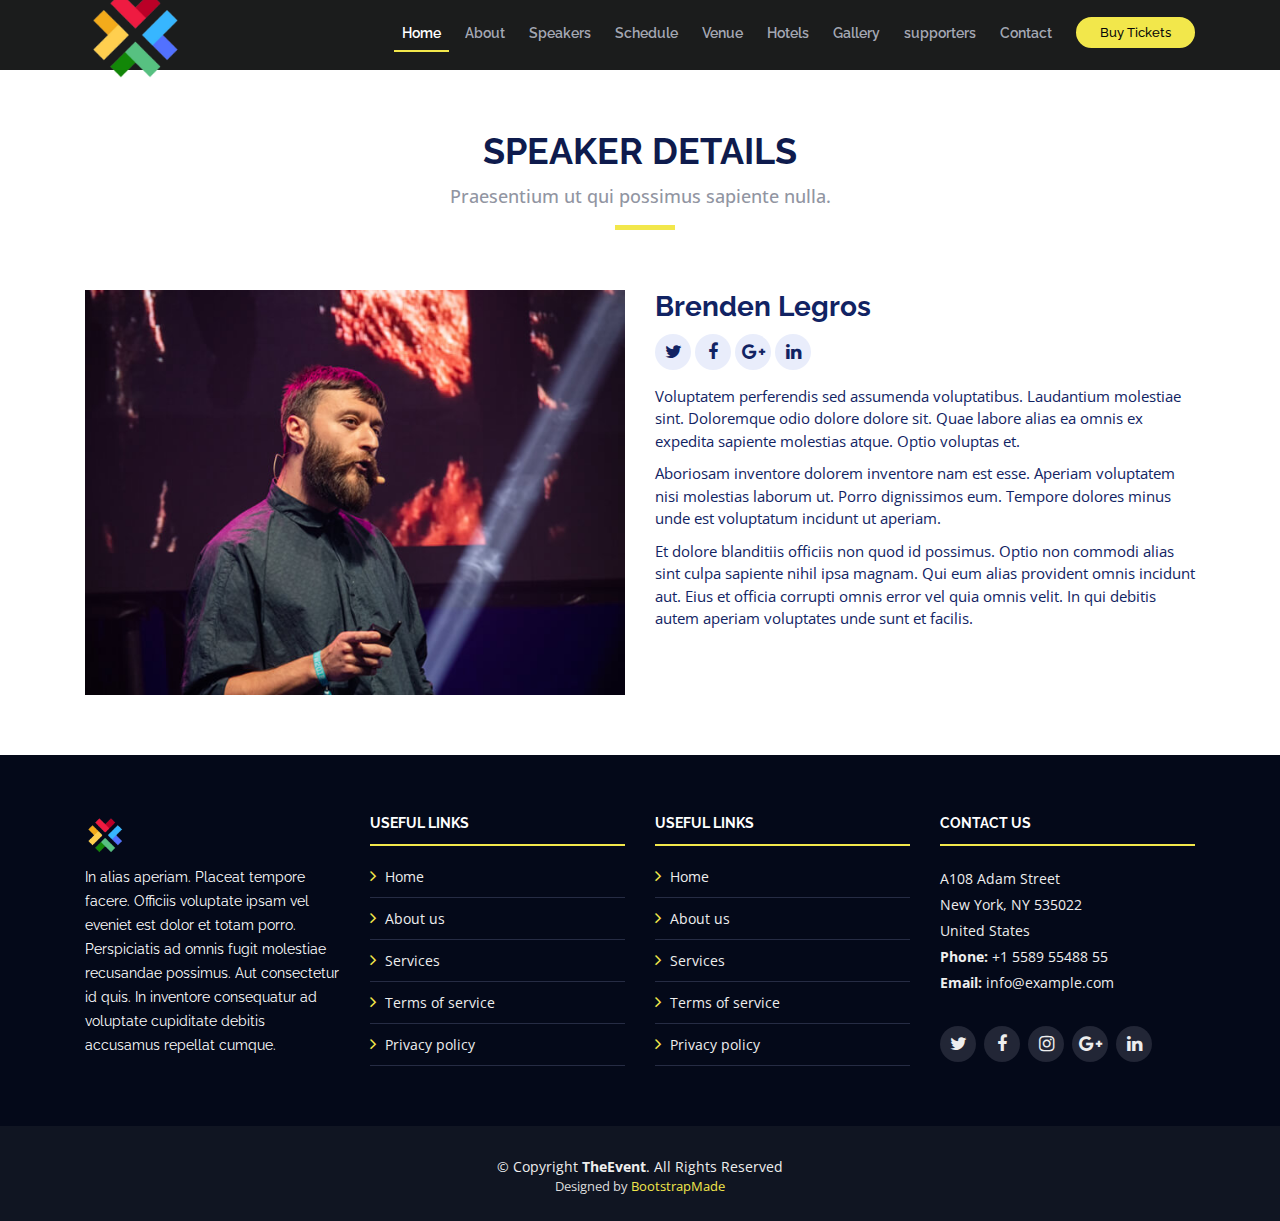
<file: MAKE_TEAM_CODE_CONDUCT.html>
<!DOCTYPE html>
<html lang="en">

<head>
  <meta charset="utf-8">
  <title>TheEvent - Bootstrap Event Template</title>
  <meta content="width=device-width, initial-scale=1.0" name="viewport">
  <meta content="" name="keywords">
  <meta content="" name="description">

  <!-- Favicons -->
  <link href="img/favicon.png" rel="icon">
  <link href="img/apple-touch-icon.png" rel="apple-touch-icon">

  <!-- Google Fonts -->
  <link href="https://fonts.googleapis.com/css?family=Open+Sans:300,300i,400,400i,700,700i|Raleway:300,400,500,700,800" rel="stylesheet">

  <!-- Bootstrap CSS File -->
  <link href="lib/bootstrap/css/bootstrap.min.css" rel="stylesheet">

  <!-- Libraries CSS Files -->
  <link href="lib/font-awesome/css/font-awesome.min.css" rel="stylesheet">
  <link href="lib/animate/animate.min.css" rel="stylesheet">
  <link href="lib/venobox/venobox.css" rel="stylesheet">
  <link href="lib/owlcarousel/assets/owl.carousel.min.css" rel="stylesheet">

  <!-- Main Stylesheet File -->
  <link href="css/style.css" rel="stylesheet">

  <!-- =======================================================
    Theme Name: TheEvent
    Theme URL: https://bootstrapmade.com/theevent-conference-event-bootstrap-template/
    Author: BootstrapMade.com
    License: https://bootstrapmade.com/license/
  ======================================================= -->
</head>

<body>

  <!--==========================
    Header
  ============================-->
  <header id="header" class="header-fixed">
    <div class="container">

      <div id="logo" class="pull-left">
        <!-- Uncomment below if you prefer to use a text logo -->
        <!-- <h1><a href="#main">C<span>o</span>nf</a></h1>-->
        <a href="index.html#intro" class="scrollto"><img src="img/logo.png" alt="" title=""></a>
      </div>

      <nav id="nav-menu-container">
        <ul class="nav-menu">
          <li class="menu-active"><a href="#intro">Home</a></li>
          <li><a href="index.html#about">About</a></li>
          <li><a href="index.html#speakers">Speakers</a></li>
          <li><a href="index.html#schedule">Schedule</a></li>
          <li><a href="index.html#venue">Venue</a></li>
          <li><a href="index.html#hotels">Hotels</a></li>
          <li><a href="index.html#gallery">Gallery</a></li>
          <li><a href="index.html#supporters">supporters</a></li>
          <li><a href="index.html#contact">Contact</a></li>
          <li class="buy-tickets"><a href="index.html#buy-tickets">Buy Tickets</a></li>
        </ul>
      </nav><!-- #nav-menu-container -->
    </div>
  </header><!-- #header -->

  <main id="main" class="main-page">

    <!--==========================
      Speaker Details Section
    ============================-->
    <section id="speakers-details" class="wow fadeIn">
      <div class="container">
        <div class="section-header">
          <h2>Speaker Details</h2>
          <p>Praesentium ut qui possimus sapiente nulla.</p>
        </div>

        <div class="row">
          <div class="col-md-6">
            <img src="img/speakers/1.jpg" alt="Speaker 1" class="img-fluid">
          </div>

          <div class="col-md-6">
            <div class="details">
              <h2>Brenden Legros</h2>
              <div class="social">
                <a href=""><i class="fa fa-twitter"></i></a>
                <a href=""><i class="fa fa-facebook"></i></a>
                <a href=""><i class="fa fa-google-plus"></i></a>
                <a href=""><i class="fa fa-linkedin"></i></a>
              </div>
              <p>Voluptatem perferendis sed assumenda voluptatibus. Laudantium molestiae sint. Doloremque odio dolore dolore sit. Quae labore alias ea omnis ex expedita sapiente molestias atque. Optio voluptas et.</p>
 
              <p>Aboriosam inventore dolorem inventore nam est esse. Aperiam voluptatem nisi molestias laborum ut. Porro dignissimos eum. Tempore dolores minus unde est voluptatum incidunt ut aperiam.</p> 

              <p>Et dolore blanditiis officiis non quod id possimus. Optio non commodi alias sint culpa sapiente nihil ipsa magnam. Qui eum alias provident omnis incidunt aut. Eius et officia corrupti omnis error vel quia omnis velit. In qui debitis autem aperiam voluptates unde sunt et facilis.</p>
            </div>
          </div>
          
        </div>
      </div>

    </section>

  </main>


  <!--==========================
    Footer
  ============================-->
  <footer id="footer">
    <div class="footer-top">
      <div class="container">
        <div class="row">

          <div class="col-lg-3 col-md-6 footer-info">
            <img src="img/logo.png" alt="TheEvenet">
            <p>In alias aperiam. Placeat tempore facere. Officiis voluptate ipsam vel eveniet est dolor et totam porro. Perspiciatis ad omnis fugit molestiae recusandae possimus. Aut consectetur id quis. In inventore consequatur ad voluptate cupiditate debitis accusamus repellat cumque.</p>
          </div>

          <div class="col-lg-3 col-md-6 footer-links">
            <h4>Useful Links</h4>
            <ul>
              <li><i class="fa fa-angle-right"></i> <a href="#">Home</a></li>
              <li><i class="fa fa-angle-right"></i> <a href="#">About us</a></li>
              <li><i class="fa fa-angle-right"></i> <a href="#">Services</a></li>
              <li><i class="fa fa-angle-right"></i> <a href="#">Terms of service</a></li>
              <li><i class="fa fa-angle-right"></i> <a href="#">Privacy policy</a></li>
            </ul>
          </div>

          <div class="col-lg-3 col-md-6 footer-links">
            <h4>Useful Links</h4>
            <ul>
              <li><i class="fa fa-angle-right"></i> <a href="#">Home</a></li>
              <li><i class="fa fa-angle-right"></i> <a href="#">About us</a></li>
              <li><i class="fa fa-angle-right"></i> <a href="#">Services</a></li>
              <li><i class="fa fa-angle-right"></i> <a href="#">Terms of service</a></li>
              <li><i class="fa fa-angle-right"></i> <a href="#">Privacy policy</a></li>
            </ul>
          </div>

          <div class="col-lg-3 col-md-6 footer-contact">
            <h4>Contact Us</h4>
            <p>
              A108 Adam Street <br>
              New York, NY 535022<br>
              United States <br>
              <strong>Phone:</strong> +1 5589 55488 55<br>
              <strong>Email:</strong> info@example.com<br>
            </p>

            <div class="social-links">
              <a href="#" class="twitter"><i class="fa fa-twitter"></i></a>
              <a href="#" class="facebook"><i class="fa fa-facebook"></i></a>
              <a href="#" class="instagram"><i class="fa fa-instagram"></i></a>
              <a href="#" class="google-plus"><i class="fa fa-google-plus"></i></a>
              <a href="#" class="linkedin"><i class="fa fa-linkedin"></i></a>
            </div>

          </div>

        </div>
      </div>
    </div>

    <div class="container">
      <div class="copyright">
        &copy; Copyright <strong>TheEvent</strong>. All Rights Reserved
      </div>
      <div class="credits">
        <!--
          All the links in the footer should remain intact.
          You can delete the links only if you purchased the pro version.
          Licensing information: https://bootstrapmade.com/license/
          Purchase the pro version with working PHP/AJAX contact form: https://bootstrapmade.com/buy/?theme=TheEvent
        -->
        Designed by <a href="https://bootstrapmade.com/">BootstrapMade</a>
      </div>
    </div>
  </footer><!-- #footer -->

  <a href="#" class="back-to-top"><i class="fa fa-angle-up"></i></a>

  <!-- JavaScript Libraries -->
  <script src="lib/jquery/jquery.min.js"></script>
  <script src="lib/jquery/jquery-migrate.min.js"></script>
  <script src="lib/bootstrap/js/bootstrap.bundle.min.js"></script>
  <script src="lib/easing/easing.min.js"></script>
  <script src="lib/superfish/hoverIntent.js"></script>
  <script src="lib/superfish/superfish.min.js"></script>
  <script src="lib/wow/wow.min.js"></script>
  <script src="lib/venobox/venobox.min.js"></script>
  <script src="lib/owlcarousel/owl.carousel.min.js"></script>

  <!-- Contact Form JavaScript File -->
  <script src="contactform/contactform.js"></script>

  <!-- Template Main Javascript File -->
  <script src="js/main.js"></script>
</body>

</html>
</file>
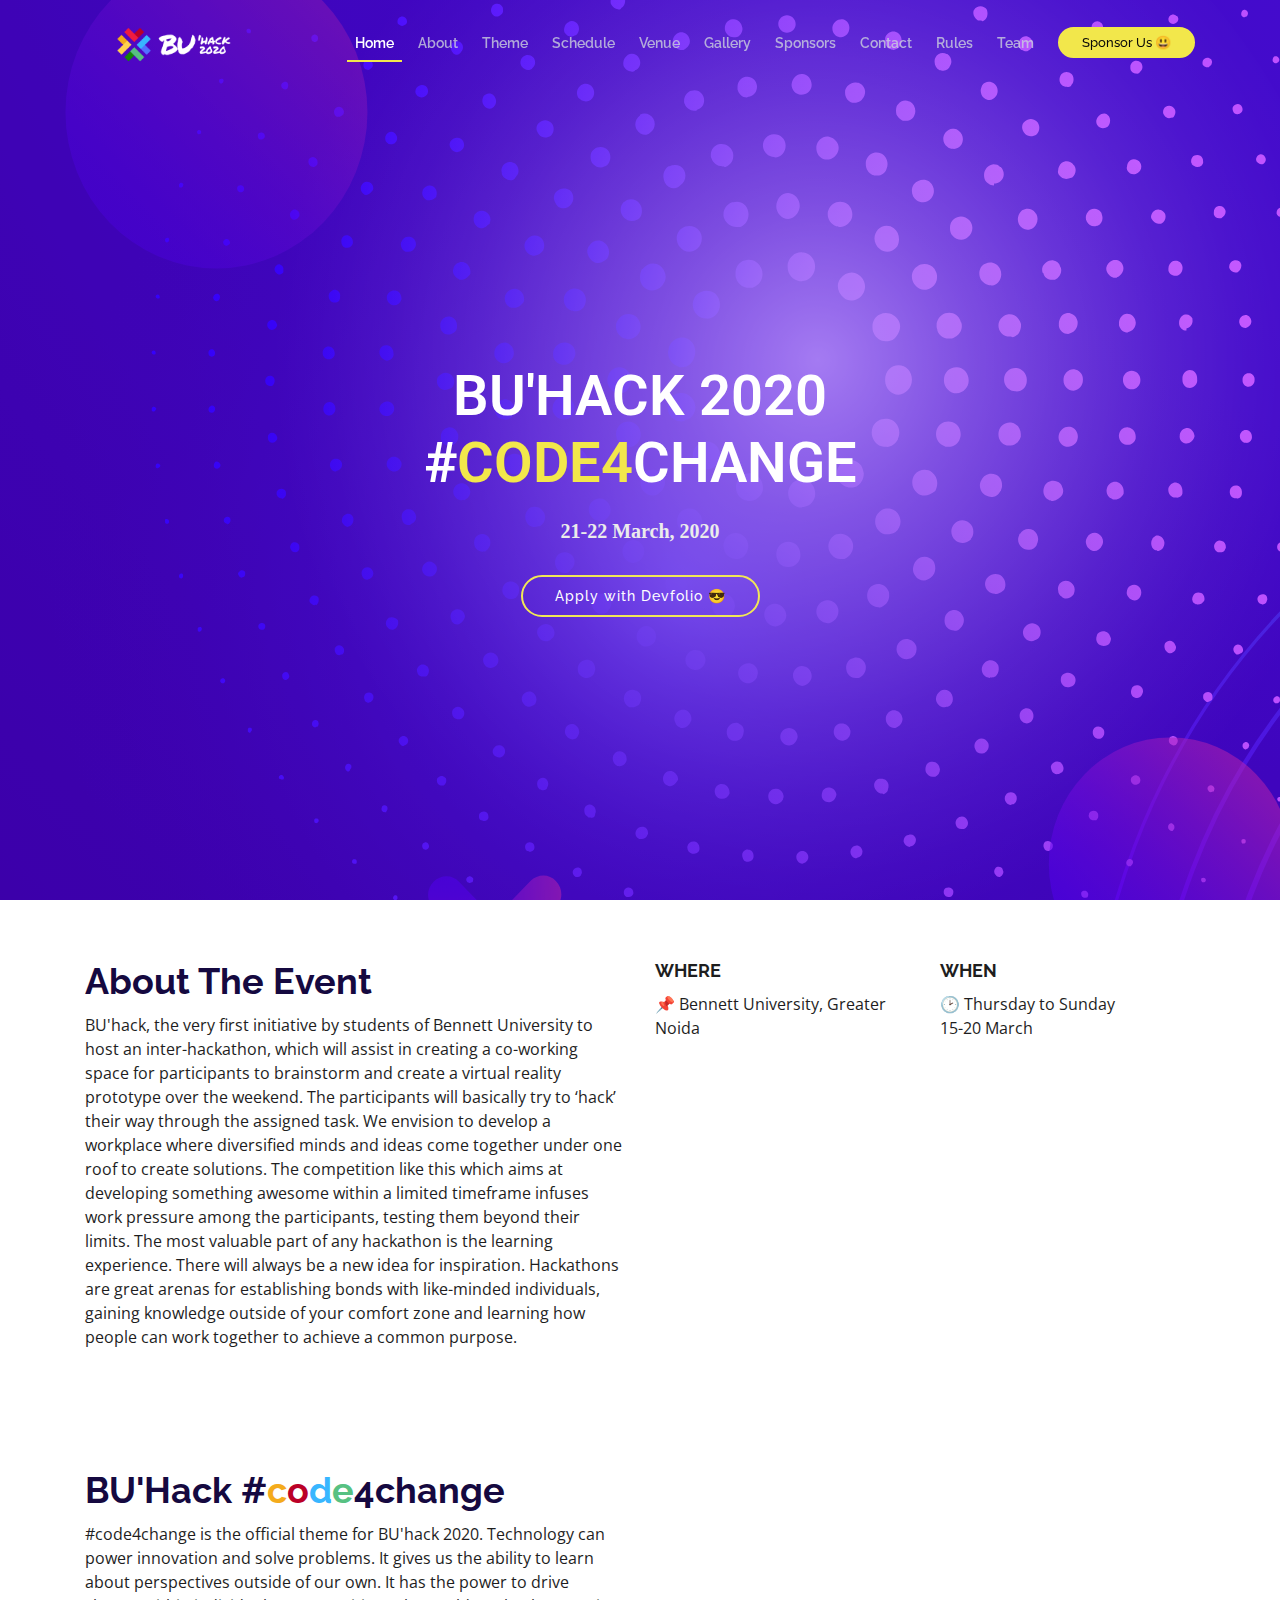
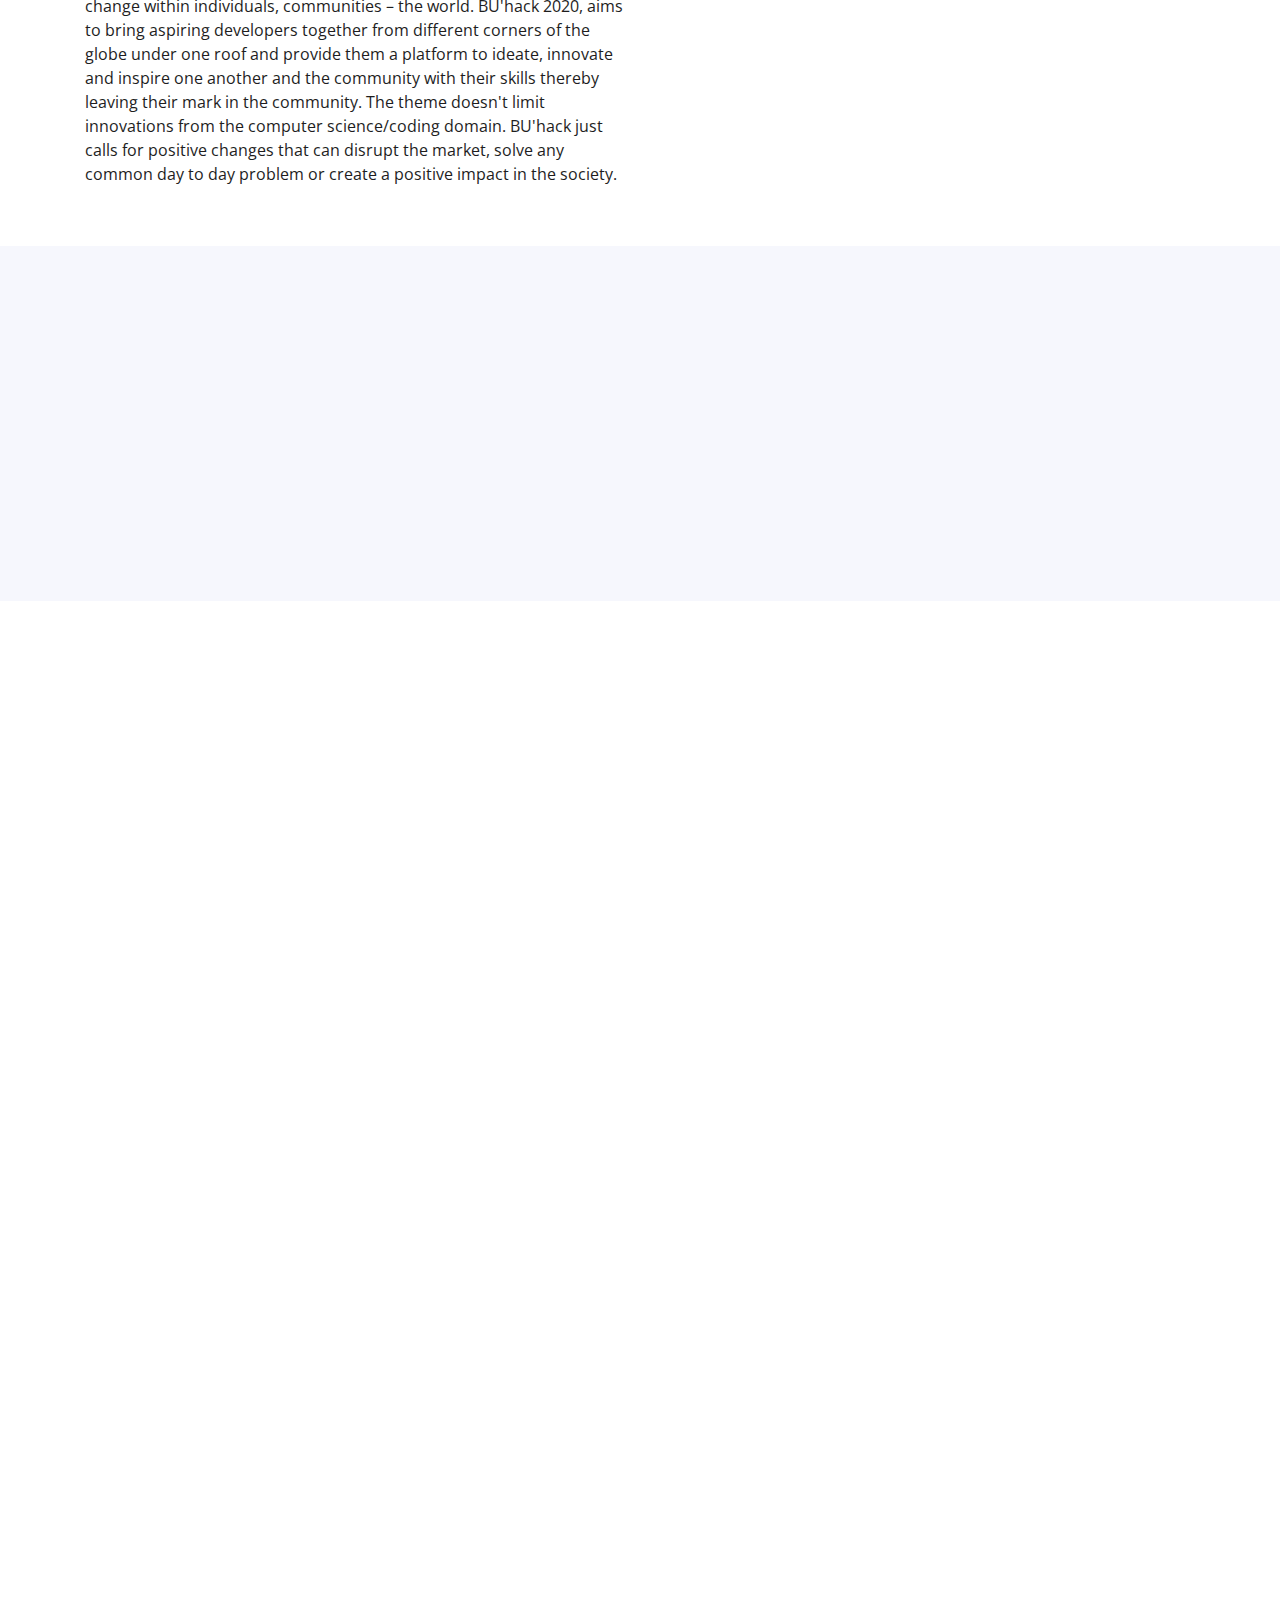
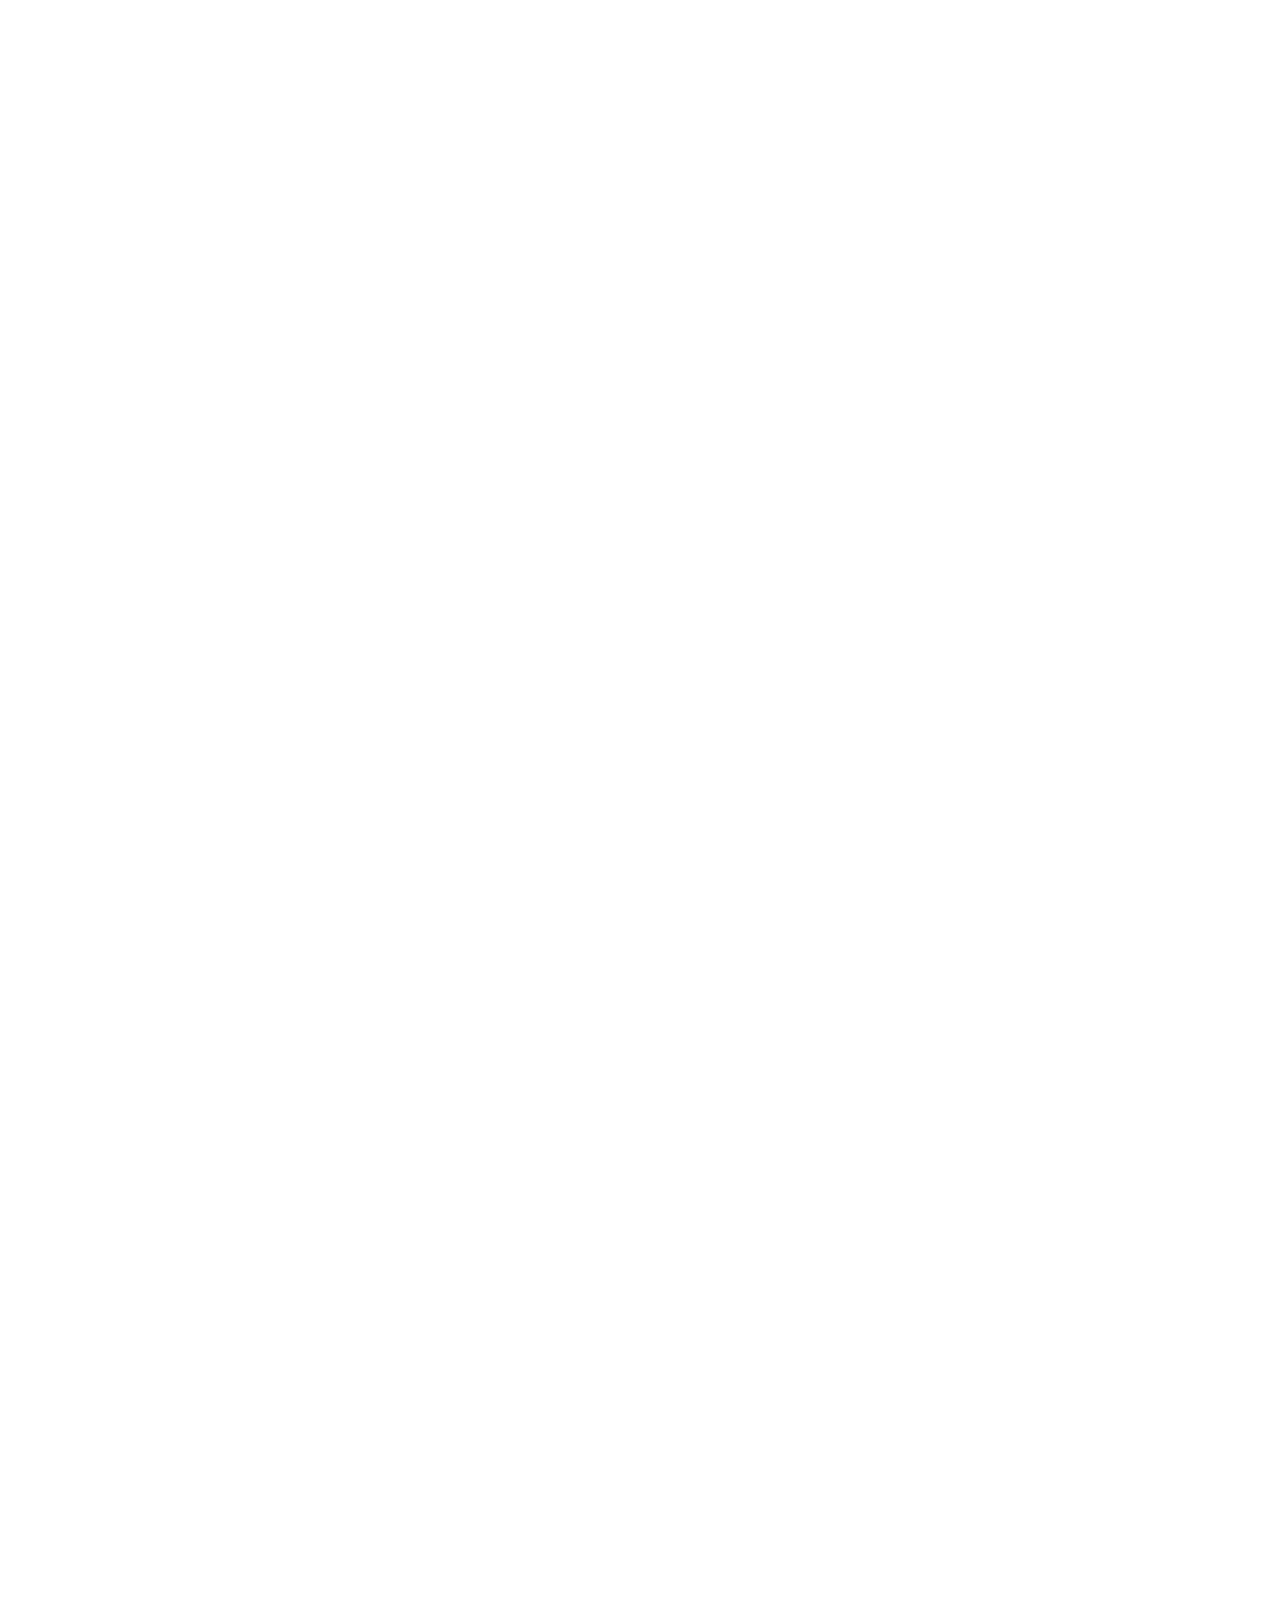
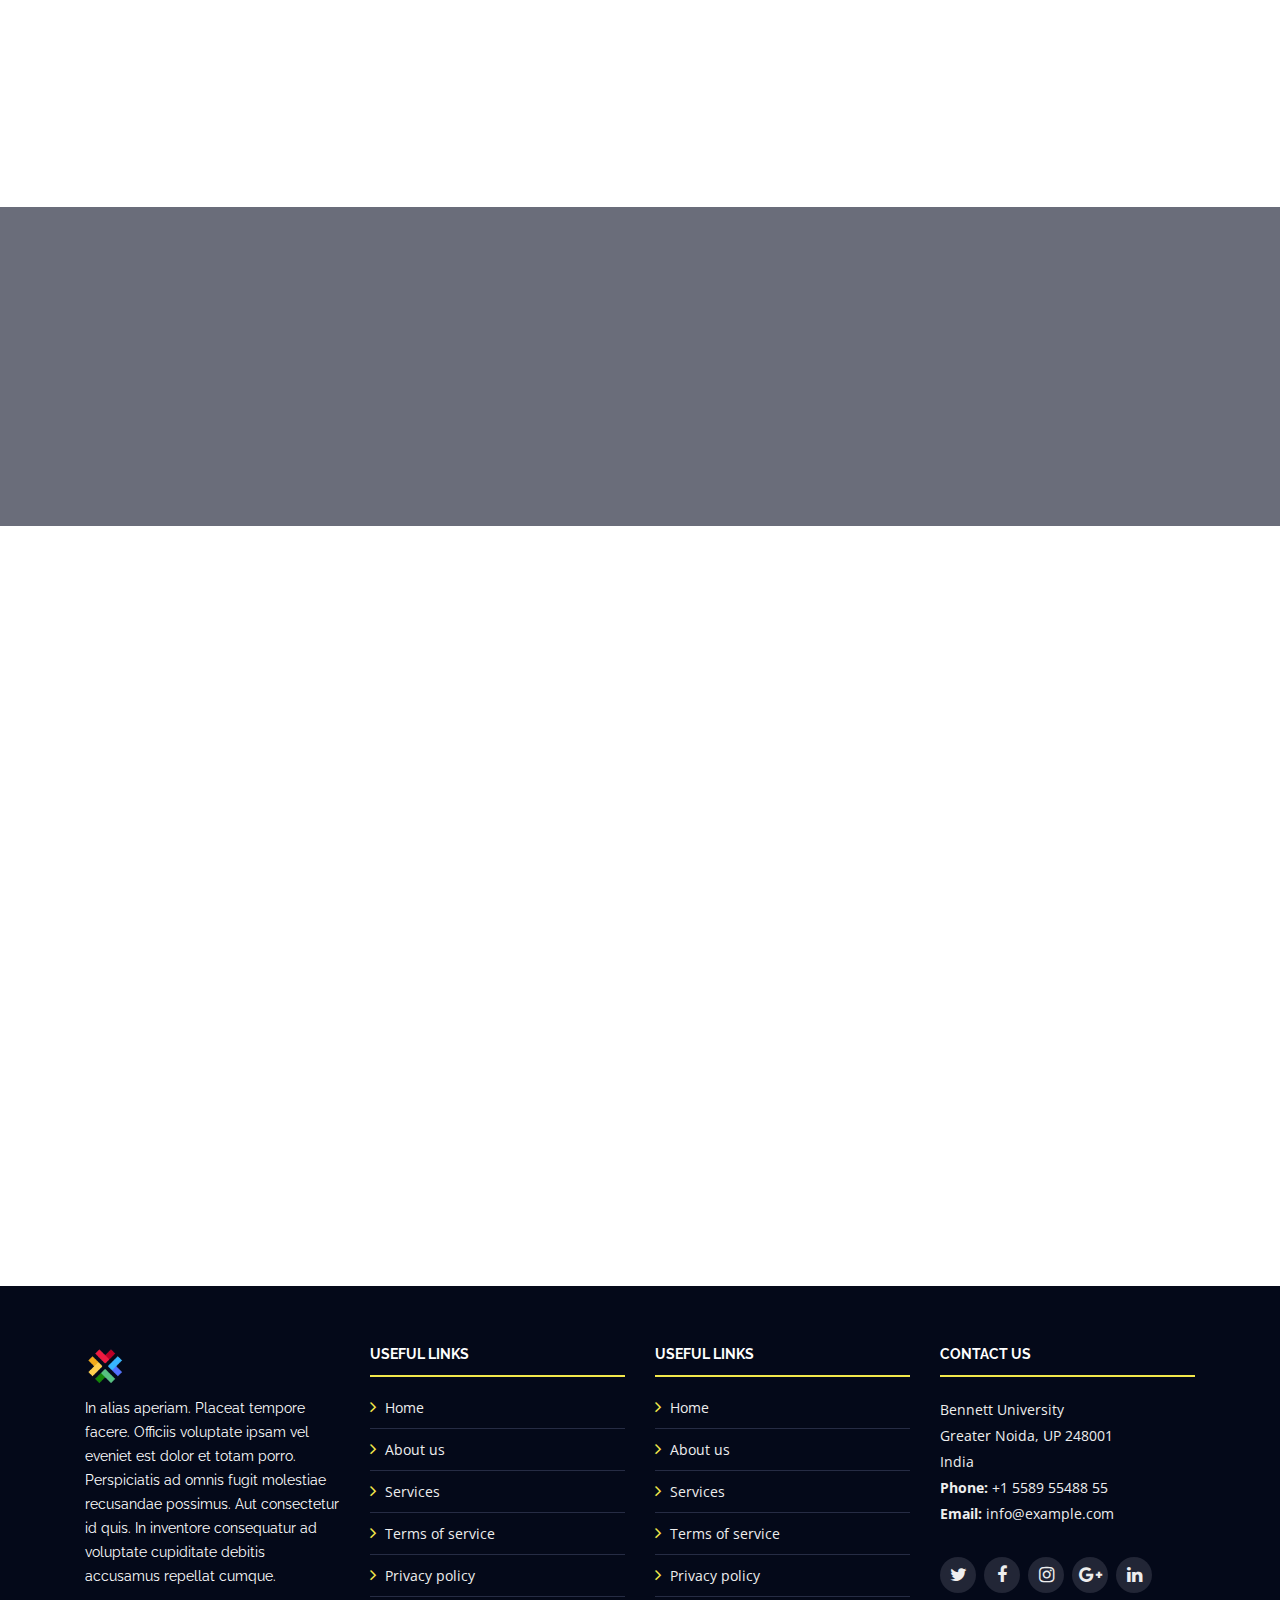
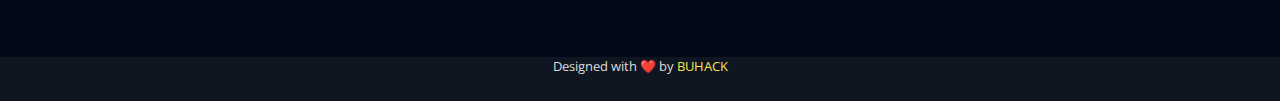
<file: rules.html>
<!DOCTYPE html>
<html lang="en">

<head>
  <meta charset="utf-8">
  <title>BU'Hack 2020</title>
  <meta content="width=device-width, initial-scale=1.0" name="viewport">
  <meta content="" name="keywords">
  <meta content="" name="description">

  <!-- Favicons -->
  <link href="img/favicon.png" rel="icon">
  <link href="img/apple-touch-icon.png" rel="apple-touch-icon">

  <!-- Google Fonts -->
  <link href="https://fonts.googleapis.com/css?family=Roboto:300,300i,400,400i,700,700i|Raleway:300,400,500,700,800|Open+Sans:100,200,300,300i,400,400i,500,600,700,700i,800" rel="stylesheet">

  <!-- Bootstrap CSS File -->
  <link href="lib/bootstrap/css/bootstrap.min.css" rel="stylesheet">

  <!-- Libraries CSS Files -->
  <link href="lib/font-awesome/css/font-awesome.min.css" rel="stylesheet">
  <link href="lib/animate/animate.min.css" rel="stylesheet">
  <link href="lib/venobox/venobox.css" rel="stylesheet">
  <link href="lib/owlcarousel/assets/owl.carousel.min.css" rel="stylesheet">

  <!-- Main Stylesheet File -->
  <link href="css/style.css" rel="stylesheet">

  <!-- =======================================================
    Theme Name: TheEvent
    Theme URL: https://bootstrapmade.com/theevent-conference-event-bootstrap-template/
    Author: BootstrapMade.com
    License: https://bootstrapmade.com/license/
  ======================================================= -->

  <!-- CHANGES TO BE MADE

    -DROP DOWN MENU AT MORE...
    -PICTURES
    -BROSURE TEXT
    -SCHEDULE COMING SOON
    - SPONSOR HOVER COLORED
    - TEXT COLOR AND SIZE MIRCO TWEEKS
    - NEW PAGE FOR CODE OF CONDUCT AND TEAM 
    -PRELOADER
  
  -->
</head>

<body>

  <!--==========================
    Header
  ============================-->
  <header id="header">
    <div class="container">

      <div id="logo" class="pull-left">
        <!-- Uncomment below if you prefer to use a text logo -->
        <!-- <h1><a href="#main">BU'<span>Hack</span>2020</a></h1> -->
        <a href="#intro" class="scrollto"><img src="img/bu.png" alt="" title=""></a>
      </div>

      <nav id="nav-menu-container">
        <ul class="nav-menu">
          <li class="menu-active"><a href="#intro">Home</a></li>
          <li><a href="#about">About</a></li>
          <li><a href="#speakers">Theme</a></li>
          <li><a href="#schedule">Schedule</a></li>
          <li><a href="#venue">Venue</a></li>
          <li><a href="#gallery">Gallery</a></li>
          <li><a href="#supporters">Sponsors</a></li>
          <li><a href="#contact">Contact</a></li>
          <li><a href="rules.html">Rules</a></li>
          <li><a href="team.html">Team</a></li>
          <li class="buy-tickets"><a href="#buy-tickets">Sponsor Us 😃</a></li>
        </ul>
      </nav><!-- #nav-menu-container -->
    </div>
  </header><!-- #header -->

  <!--==========================
    Intro Section
  ============================-->
  <section id="intro">
    <div class="intro-container wow fa  deIn">
      <h1 class="mb-4 pb-0">BU'Hack 2020<br>#<span>code4</span>change</h1>
      <p class="mb-4 pb-0">21-22 March, 2020</p>
      <!-- <a href="https://www.youtube.com/watch?v=jDDaplaOz7Q" class="venobox play-btn mb-4" data-vbtype="video"
        data-autoplay="true"></a> -->
      <a href="#about" class="about-btn scrollto">Apply with Devfolio 😎</a>
    </div>
  </section>

  <main id="main">

    <!--==========================
      About Section
    ============================-->
    <section id="about">
      <div class="container">
        <div class="row">
          <div class="col-lg-6">
            <h2>About The Event</h2>
            <p>BU'hack, the very first initiative by students of Bennett University to host an inter-hackathon, which will assist in creating a co-working space for participants to brainstorm and create a virtual reality prototype over the weekend. The participants will basically try to ‘hack’ their way through the assigned task. We envision to develop a workplace where diversified minds and ideas come together under one roof to create solutions. The competition like this which aims at developing something awesome within a limited timeframe infuses work pressure among the participants, testing them beyond their limits. The most valuable part of any hackathon is the learning experience. There will always be a new idea for inspiration. Hackathons are great arenas for establishing bonds with like-minded individuals, gaining knowledge outside of your comfort zone and learning how people can work together to achieve a common purpose.</p>
          </div>
          <div class="col-lg-3">
            <h3>Where</h3>
            <p>📌 Bennett University, Greater Noida</p>
          </div>
          <div class="col-lg-3">
            <h3>When</h3>
            <p>🕑 Thursday to Sunday<br>15-20 March</p>
          </div>
        </div>
      </div>
    </section>

    <!--==========================
      Speakers Section
    ============================-->







<!-- UPDATE SPEAKERS! 










    <section id="speakers" class="wow fadeInUp">
      <div class="container">
        <div class="section-header">
          <h2>Event Speakers</h2>
          <p>Here are some of our speakers</p>
        </div>

        <div class="row">
          <div class="col-lg-4 col-md-6">
            <div class="speaker">
              <img src="img/speakers/1.jpg" alt="Speaker 1" class="img-fluid">
              <div class="details">
                <h3><a href="speaker-details.html">Brenden Legros</a></h3>
                <p>Quas alias incidunt</p>
                <div class="social">
                  <a href=""><i class="fa fa-twitter"></i></a>
                  <a href=""><i class="fa fa-facebook"></i></a>
                  <a href=""><i class="fa fa-google-plus"></i></a>
                  <a href=""><i class="fa fa-linkedin"></i></a>
                </div>
              </div>
            </div>
          </div>
          <div class="col-lg-4 col-md-6">
            <div class="speaker">
              <img src="img/speakers/2.jpg" alt="Speaker 2" class="img-fluid">
              <div class="details">
                <h3><a href="speaker-details.html">Hubert Hirthe</a></h3>
                <p>Consequuntur odio aut</p>
                <div class="social">
                  <a href=""><i class="fa fa-twitter"></i></a>
                  <a href=""><i class="fa fa-facebook"></i></a>
                  <a href=""><i class="fa fa-google-plus"></i></a>
                  <a href=""><i class="fa fa-linkedin"></i></a>
                </div>
              </div>
            </div>
          </div>
          <div class="col-lg-4 col-md-6">
            <div class="speaker">
              <img src="img/speakers/3.jpg" alt="Speaker 3" class="img-fluid">
              <div class="details">
                <h3><a href="speaker-details.html">Cole Emmerich</a></h3>
                <p>Fugiat laborum et</p>
                <div class="social">
                  <a href=""><i class="fa fa-twitter"></i></a>
                  <a href=""><i class="fa fa-facebook"></i></a>
                  <a href=""><i class="fa fa-google-plus"></i></a>
                  <a href=""><i class="fa fa-linkedin"></i></a>
                </div>
              </div>
            </div>
          </div>
          <div class="col-lg-4 col-md-6">
            <div class="speaker">
              <img src="img/speakers/4.jpg" alt="Speaker 4" class="img-fluid">
              <div class="details">
                <h3><a href="speaker-details.html">Jack Christiansen</a></h3>
                <p>Debitis iure vero</p>
                <div class="social">
                  <a href=""><i class="fa fa-twitter"></i></a>
                  <a href=""><i class="fa fa-facebook"></i></a>
                  <a href=""><i class="fa fa-google-plus"></i></a>
                  <a href=""><i class="fa fa-linkedin"></i></a>
                </div>
              </div>
            </div>
          </div>
          <div class="col-lg-4 col-md-6">
            <div class="speaker">
              <img src="img/speakers/5.jpg" alt="Speaker 5" class="img-fluid">
              <div class="details">
                <h3><a href="speaker-details.html">Alejandrin Littel</a></h3>
                <p>Qui molestiae natus</p>
                <div class="social">
                  <a href=""><i class="fa fa-twitter"></i></a>
                  <a href=""><i class="fa fa-facebook"></i></a>
                  <a href=""><i class="fa fa-google-plus"></i></a>
                  <a href=""><i class="fa fa-linkedin"></i></a>
                </div>
              </div>
            </div>
          </div>
          <div class="col-lg-4 col-md-6">
            <div class="speaker">
              <img src="img/speakers/6.jpg" alt="Speaker 6" class="img-fluid">
              <div class="details">
                <h3><a href="speaker-details.html">Willow Trantow</a></h3>
                <p>Non autem dicta</p>
                <div class="social">
                  <a href=""><i class="fa fa-twitter"></i></a>
                  <a href=""><i class="fa fa-facebook"></i></a>
                  <a href=""><i class="fa fa-google-plus"></i></a>
                  <a href=""><i class="fa fa-linkedin"></i></a>
                </div>
              </div>
            </div>
          </div>
        </div>
      </div>

    </section>


    <!-- CODE 4 CHANGE SECTION -->
    <section id="about">
      <div class="container">
        <div class="row">
          <div class="col-lg-6">
            <h2>BU'Hack #<a id='c1'>c</a><a id='c2'>o</a><a id='c3'>d</a><a id='c4'>e</a>4change</a></h2>
            <p>#code4change is the official theme for BU'hack 2020. Technology can power innovation and solve problems. It gives us the ability to learn about perspectives outside of our own. It has the power to drive change within individuals, communities – the world. BU'hack 2020, aims to bring aspiring developers together from different corners of the globe under one roof and provide them a platform to ideate, innovate and inspire one another and the community with their skills thereby leaving their mark in the community. The theme doesn't limit innovations from the computer science/coding domain. BU'hack just calls for positive changes that can disrupt the market, solve any common day to day problem or create a positive impact in the society.</p>
          </div>
        </div>
      </div>
    </section>


    <!--==========================
      Schedule Section
    ============================-->
    <section id="schedule" class="section-with-bg">
      <div class="container wow fadeInUp">
        <div class="section-header">
          <h2>Event Schedule</h2>
          <p>Stay Tuned for the Latest Updates!</p>
        </div>

         <ul class="nav nav-tabs" role="tablist">
          <!-- <li class="nav-item">
            <a class="nav-link active" href="#day-1" role="tab" data-toggle="tab">Day 1</a>
          </li> -->
          <li class="nav-item">
         <a class="nav-link" href="#day-2" role="tab" data-toggle="tab">Coming Soon 👌</a>
          </li>
          <!-- <li class="nav-item">
            <a class="nav-link" href="#day-3" role="tab" data-toggle="tab">Day 3</a>
          </li> -->
        </ul>
        <!-- 
          
          
          ENTER INFO! -->
        
        
        
        
          <!--
        <h3 class="sub-heading">Voluptatem nulla veniam soluta et corrupti consequatur neque eveniet officia. Eius
          necessitatibus voluptatem quis labore perspiciatis quia.</h3>

        <div class="tab-content row justify-content-center">

          <!-- Schdule Day 1 
          <div role="tabpanel" class="col-lg-9 tab-pane fade show active" id="day-1">

            <div class="row schedule-item">
              <div class="col-md-2"><time>09:30 AM</time></div>
              <div class="col-md-10">
                <h4>Registration</h4>
                <p>Fugit voluptas iusto maiores temporibus autem numquam magnam.</p>
              </div>
            </div>

            <div class="row schedule-item">
              <div class="col-md-2"><time>10:00 AM</time></div>
              <div class="col-md-10">
                <div class="speaker">
                  <img src="img/speakers/1.jpg" alt="Brenden Legros">
                </div>
                <h4>Keynote <span>Brenden Legros</span></h4>
                <p>Facere provident incidunt quos voluptas.</p>
              </div>
            </div>

            <div class="row schedule-item">
              <div class="col-md-2"><time>11:00 AM</time></div>
              <div class="col-md-10">
                <div class="speaker">
                  <img src="img/speakers/2.jpg" alt="Hubert Hirthe">
                </div>
                <h4>Et voluptatem iusto dicta nobis. <span>Hubert Hirthe</span></h4>
                <p>Maiores dignissimos neque qui cum accusantium ut sit sint inventore.</p>
              </div>
            </div>

            <div class="row schedule-item">
              <div class="col-md-2"><time>12:00 AM</time></div>
              <div class="col-md-10">
                <div class="speaker">
                  <img src="img/speakers/3.jpg" alt="Cole Emmerich">
                </div>
                <h4>Explicabo et rerum quis et ut ea. <span>Cole Emmerich</span></h4>
                <p>Veniam accusantium laborum nihil eos eaque accusantium aspernatur.</p>
              </div>
            </div>

            <div class="row schedule-item">
              <div class="col-md-2"><time>02:00 PM</time></div>
              <div class="col-md-10">
                <div class="speaker">
                  <img src="img/speakers/4.jpg" alt="Jack Christiansen">
                </div>
                <h4>Qui non qui vel amet culpa sequi. <span>Jack Christiansen</span></h4>
                <p>Nam ex distinctio voluptatem doloremque suscipit iusto.</p>
              </div>
            </div>

            <div class="row schedule-item">
              <div class="col-md-2"><time>03:00 PM</time></div>
              <div class="col-md-10">
                <div class="speaker">
                  <img src="img/speakers/5.jpg" alt="Alejandrin Littel">
                </div>
                <h4>Quos ratione neque expedita asperiores. <span>Alejandrin Littel</span></h4>
                <p>Eligendi quo eveniet est nobis et ad temporibus odio quo.</p>
              </div>
            </div>

            <div class="row schedule-item">
              <div class="col-md-2"><time>04:00 PM</time></div>
              <div class="col-md-10">
                <div class="speaker">
                  <img src="img/speakers/6.jpg" alt="Willow Trantow">
                </div>
                <h4>Quo qui praesentium nesciunt <span>Willow Trantow</span></h4>
                <p>Voluptatem et alias dolorum est aut sit enim neque veritatis.</p>
              </div>
            </div>

          </div>
          <!-- End Schdule Day 1 -->

          <!-- Schdule Day 2 
          <div role="tabpanel" class="col-lg-9  tab-pane fade" id="day-2">

            <div class="row schedule-item">
              <div class="col-md-2"><time>10:00 AM</time></div>
              <div class="col-md-10">
                <div class="speaker">
                  <img src="img/speakers/1.jpg" alt="Brenden Legros">
                </div>
                <h4>Libero corrupti explicabo itaque. <span>Brenden Legros</span></h4>
                <p>Facere provident incidunt quos voluptas.</p>
              </div>
            </div>

            <div class="row schedule-item">
              <div class="col-md-2"><time>11:00 AM</time></div>
              <div class="col-md-10">
                <div class="speaker">
                  <img src="img/speakers/2.jpg" alt="Hubert Hirthe">
                </div>
                <h4>Et voluptatem iusto dicta nobis. <span>Hubert Hirthe</span></h4>
                <p>Maiores dignissimos neque qui cum accusantium ut sit sint inventore.</p>
              </div>
            </div>

            <div class="row schedule-item">
              <div class="col-md-2"><time>12:00 AM</time></div>
              <div class="col-md-10">
                <div class="speaker">
                  <img src="img/speakers/3.jpg" alt="Cole Emmerich">
                </div>
                <h4>Explicabo et rerum quis et ut ea. <span>Cole Emmerich</span></h4>
                <p>Veniam accusantium laborum nihil eos eaque accusantium aspernatur.</p>
              </div>
            </div>

            <div class="row schedule-item">
              <div class="col-md-2"><time>02:00 PM</time></div>
              <div class="col-md-10">
                <div class="speaker">
                  <img src="img/speakers/4.jpg" alt="Jack Christiansen">
                </div>
                <h4>Qui non qui vel amet culpa sequi. <span>Jack Christiansen</span></h4>
                <p>Nam ex distinctio voluptatem doloremque suscipit iusto.</p>
              </div>
            </div>

            <div class="row schedule-item">
              <div class="col-md-2"><time>03:00 PM</time></div>
              <div class="col-md-10">
                <div class="speaker">
                  <img src="img/speakers/5.jpg" alt="Alejandrin Littel">
                </div>
                <h4>Quos ratione neque expedita asperiores. <span>Alejandrin Littel</span></h4>
                <p>Eligendi quo eveniet est nobis et ad temporibus odio quo.</p>
              </div>
            </div>

            <div class="row schedule-item">
              <div class="col-md-2"><time>04:00 PM</time></div>
              <div class="col-md-10">
                <div class="speaker">
                  <img src="img/speakers/6.jpg" alt="Willow Trantow">
                </div>
                <h4>Quo qui praesentium nesciunt <span>Willow Trantow</span></h4>
                <p>Voluptatem et alias dolorum est aut sit enim neque veritatis.</p>
              </div>
            </div>

          </div>
          <!-- End Schdule Day 2 -->

          <!-- Schdule Day 3 
          <div role="tabpanel" class="col-lg-9  tab-pane fade" id="day-3">

            <div class="row schedule-item">
              <div class="col-md-2"><time>10:00 AM</time></div>
              <div class="col-md-10">
                <div class="speaker">
                  <img src="img/speakers/2.jpg" alt="Hubert Hirthe">
                </div>
                <h4>Et voluptatem iusto dicta nobis. <span>Hubert Hirthe</span></h4>
                <p>Maiores dignissimos neque qui cum accusantium ut sit sint inventore.</p>
              </div>
            </div>

            <div class="row schedule-item">
              <div class="col-md-2"><time>11:00 AM</time></div>
              <div class="col-md-10">
                <div class="speaker">
                  <img src="img/speakers/3.jpg" alt="Cole Emmerich">
                </div>
                <h4>Explicabo et rerum quis et ut ea. <span>Cole Emmerich</span></h4>
                <p>Veniam accusantium laborum nihil eos eaque accusantium aspernatur.</p>
              </div>
            </div>

            <div class="row schedule-item">
              <div class="col-md-2"><time>12:00 AM</time></div>
              <div class="col-md-10">
                <div class="speaker">
                  <img src="img/speakers/1.jpg" alt="Brenden Legros">
                </div>
                <h4>Libero corrupti explicabo itaque. <span>Brenden Legros</span></h4>
                <p>Facere provident incidunt quos voluptas.</p>
              </div>
            </div>

            <div class="row schedule-item">
              <div class="col-md-2"><time>02:00 PM</time></div>
              <div class="col-md-10">
                <div class="speaker">
                  <img src="img/speakers/4.jpg" alt="Jack Christiansen">
                </div>
                <h4>Qui non qui vel amet culpa sequi. <span>Jack Christiansen</span></h4>
                <p>Nam ex distinctio voluptatem doloremque suscipit iusto.</p>
              </div>
            </div>

            <div class="row schedule-item">
              <div class="col-md-2"><time>03:00 PM</time></div>
              <div class="col-md-10">
                <div class="speaker">
                  <img src="img/speakers/5.jpg" alt="Alejandrin Littel">
                </div>
                <h4>Quos ratione neque expedita asperiores. <span>Alejandrin Littel</span></h4>
                <p>Eligendi quo eveniet est nobis et ad temporibus odio quo.</p>
              </div>
            </div>

            <div class="row schedule-item">
              <div class="col-md-2"><time>04:00 PM</time></div>
              <div class="col-md-10">
                <div class="speaker">
                  <img src="img/speakers/6.jpg" alt="Willow Trantow">
                </div>
                <h4>Quo qui praesentium nesciunt <span>Willow Trantow</span></h4>
                <p>Voluptatem et alias dolorum est aut sit enim neque veritatis.</p>
              </div>
            </div>

          </div> -->
          <!-- End Schdule Day 2 -->

        </div>

      </div>

    </section>

    <!--==========================
      Venue Section
    ============================-->
    <section id="venue" class="wow fadeInUp">

      <div class="container-fluid">

        <div class="section-header">
          <h2>Event Venue</h2>
          <p>Event venue location info and gallery</p>
        </div>

        <div class="row no-gutters">
          <div class="col-lg-6 venue-map">
            <iframe src="https://maps.google.com/maps?width=100%&height=600&hl=en&coord=28.45005304809774,77.58399009704591&q=Bennett%20University%2C%20Greater%20Noida+(Bennett%20University)&ie=UTF8&t=&z=11&iwloc=B&output=embed" frameborder="0" style="border:0" allowfullscreen></iframe>
          </div>

          <div class="col-lg-6 venue-info">
            <div class="row justify-content-center">
              <div class="col-11 col-lg-8">
                <h3>Bennett University, Greater Noida</h3>
                <p>68 Acres State of the Art Campus with fully air conditioned academic blocks and hostels.</p>
              </div>
            </div>
          </div>
        </div>

      </div>

      <div class="container-fluid venue-gallery-container">
        <div class="row no-gutters">

          <div class="col-lg-3 col-md-4">
            <div class="venue-gallery">
              <a href="img/venue-gallery/1.jpg" class="venobox" data-gall="venue-gallery">
                <img src="img/venue-gallery/1.jpg" alt="" class="img-fluid">
              </a>
            </div>
          </div>

          <div class="col-lg-3 col-md-4">
            <div class="venue-gallery">
              <a href="img/venue-gallery/2.jpg" class="venobox" data-gall="venue-gallery">
                <img src="img/venue-gallery/2.jpg" alt="" class="img-fluid">
              </a>
            </div>
          </div>

          <div class="col-lg-3 col-md-4">
            <div class="venue-gallery">
              <a href="img/venue-gallery/3.jpg" class="venobox" data-gall="venue-gallery">
                <img src="img/venue-gallery/3.jpg" alt="" class="img-fluid">
              </a>
            </div>
          </div>

          <div class="col-lg-3 col-md-4">
            <div class="venue-gallery">
              <a href="img/venue-gallery/4.jpg" class="venobox" data-gall="venue-gallery">
                <img src="img/venue-gallery/4.jpg" alt="" class="img-fluid">
              </a>
            </div>
          </div>

          <div class="col-lg-3 col-md-4">
            <div class="venue-gallery">
              <a href="img/venue-gallery/5.jpg" class="venobox" data-gall="venue-gallery">
                <img src="img/venue-gallery/5.jpg" alt="" class="img-fluid">
              </a>
            </div>
          </div>

          <div class="col-lg-3 col-md-4">
            <div class="venue-gallery">
              <a href="img/venue-gallery/6.jpg" class="venobox" data-gall="venue-gallery">
                <img src="img/venue-gallery/6.jpg" alt="" class="img-fluid">
              </a>
            </div>
          </div>

          <div class="col-lg-3 col-md-4">
            <div class="venue-gallery">
              <a href="img/venue-gallery/7.jpg" class="venobox" data-gall="venue-gallery">
                <img src="img/venue-gallery/7.jpg" alt="" class="img-fluid">
              </a>
            </div>
          </div>

          <div class="col-lg-3 col-md-4">
            <div class="venue-gallery">
              <a href="img/venue-gallery/8.jpg" class="venobox" data-gall="venue-gallery">
                <img src="img/venue-gallery/8.jpg" alt="" class="img-fluid">
              </a>
            </div>
          </div>

        </div>
      </div>

    </section>
<!-- 
    <!--==========================
      Hotels Section
    ============================
    <section id="hotels" class="section-with-bg wow fadeInUp">

      <div class="container">
        <div class="section-header">
          <h2>Hotels</h2>
          <p>Her are some nearby hotels</p>
        </div>

        <div class="row">

          <div class="col-lg-4 col-md-6">
            <div class="hotel">
              <div class="hotel-img">
                <img src="img/hotels/1.jpg" alt="Hotel 1" class="img-fluid">
              </div>
              <h3><a href="#">Hotel 1</a></h3>
              <div class="stars">
                <i class="fa fa-star"></i>
                <i class="fa fa-star"></i>
                <i class="fa fa-star"></i>
                <i class="fa fa-star"></i>
                <i class="fa fa-star"></i>
              </div>
              <p>0.4 KMs from the Venue</p>
            </div>
          </div>

          <div class="col-lg-4 col-md-6">
            <div class="hotel">
              <div class="hotel-img">
                <img src="img/hotels/2.jpg" alt="Hotel 2" class="img-fluid">
              </div>
              <h3><a href="#">Hotel 2</a></h3>
              <div class="stars">
                <i class="fa fa-star"></i>
                <i class="fa fa-star"></i>
                <i class="fa fa-star"></i>
                <i class="fa fa-star"></i>
                <i class="fa fa-star-half-full"></i>
              </div>
              <p>0.5 KMs from the Venue</p>
            </div>
          </div>

          <div class="col-lg-4 col-md-6">
            <div class="hotel">
              <div class="hotel-img">
                <img src="img/hotels/3.jpg" alt="Hotel 3" class="img-fluid">
              </div>
              <h3><a href="#">Hotel 3</a></h3>
              <div class="stars">
                <i class="fa fa-star"></i>
                <i class="fa fa-star"></i>
                <i class="fa fa-star"></i>
                <i class="fa fa-star"></i>
              </div>
              <p>0.6 KMs from the Venue</p>
            </div>
          </div>

        </div>
      </div>

    </section> -->

    <!--==========================
      Gallery Section
    ============================-->
    <section id="gallery" class="wow fadeInUp">

      <div class="container">
        <div class="section-header">
          <h2>Gallery</h2>
          <p>Check our gallery from the recent events</p>
        </div>
      </div>

      <div class="owl-carousel gallery-carousel">
        <a href="img/isha.jpg" class="venobox" data-gall="gallery-carousel"><img src="img/gallery/1.jpg" alt=""></a>
        <a href="img/isha.jpg" class="venobox" data-gall="gallery-carousel"><img src="img/gallery/2.jpg" alt=""></a>
        <a href="img/isha.jpg" class="venobox" data-gall="gallery-carousel"><img src="img/gallery/3.jpg" alt=""></a>
        <a href="img/isha.jpg" class="venobox" data-gall="gallery-carousel"><img src="img/gallery/4.jpg" alt=""></a>
        <a href="img/isha.jpg" class="venobox" data-gall="gallery-carousel"><img src="img/gallery/5.jpg" alt=""></a>
        <a href="img/isha.jpg" class="venobox" data-gall="gallery-carousel"><img src="img/gallery/6.jpg" alt=""></a>
        <a href="img/isha.jpg" class="venobox" data-gall="gallery-carousel"><img src="img/gallery/7.jpg" alt=""></a>
        <a href="img/isha.jpg" class="venobox" data-gall="gallery-carousel"><img src="img/gallery/8.jpg" alt=""></a>
      </div>

    </section>

    <!--==========================
      Sponsors Section
    ============================-->
    <section id="supporters" class="section-with-bg wow fadeInUp">

      <div class="container">
        <div class="section-header">
          <h2>Sponsors</h2>
        </div>

        <div class="row no-gutters supporters-wrap clearfix">

          <div class="col-lg-3 col-md-4 col-xs-6">
            <div class="supporter-logo">
              <img src="img/supporters/1.png" class="img-fluid" alt="">
            </div>
          </div>
          
          <div class="col-lg-3 col-md-4 col-xs-6">
            <div class="supporter-logo">
              <img src="img/supporters/2.png" class="img-fluid" alt="">
            </div>
          </div>
        
          <div class="col-lg-3 col-md-4 col-xs-6">
            <div class="supporter-logo">
              <img src="img/supporters/3.png" class="img-fluid" alt="">
            </div>
          </div>
          
          <div class="col-lg-3 col-md-4 col-xs-6">
            <div class="supporter-logo">
              <img src="img/supporters/4.png" class="img-fluid" alt="">
            </div>
          </div>
          
          <div class="col-lg-3 col-md-4 col-xs-6">
            <div class="supporter-logo">
              <img src="img/supporters/5.png" class="img-fluid" alt="">
            </div>
          </div>
        
          <div class="col-lg-3 col-md-4 col-xs-6">
            <div class="supporter-logo">
              <img src="img/supporters/6.png" class="img-fluid" alt="">
            </div>
          </div>
          
          <div class="col-lg-3 col-md-4 col-xs-6">
            <div class="supporter-logo">
              <img src="img/supporters/7.png" class="img-fluid" alt="">
            </div>
          </div>
          
          <div class="col-lg-3 col-md-4 col-xs-6">
            <div class="supporter-logo">
              <img src="img/supporters/8.png" class="img-fluid" alt="">
            </div>
          </div>

        </div>

      </div>

    </section>
    <!-- Team section 
    <div id="portfolio" class="portfolio-area area-padding fix">
      <div class="container">
        <div class="row">
          <div class="col-lg-12 col-md-12 col-sm-12 col-xs-12">
            <div class="section-headline text-center">
              <h2>Our Portfolio</h2>
            </div>
          </div>
        </div>
        <div class="row">
          <!-- Start Portfolio -page 
          <div class="awesome-project-1 fix">
            <div class="col-lg-12 col-md-12 col-sm-12 col-xs-12">
              <div class="awesome-menu ">
                <ul class="project-menu">
                  <li>
                    <a href="#" class="active" data-filter="*">All</a>
                  </li>
                  <li>
                    <a href="#" data-filter=".development">Development</a>
                  </li>
                  <li>
                    <a href="#" data-filter=".design">Design</a>
                  </li>
                  <li>
                    <a href="#" data-filter=".photo">Photoshop</a>
                  </li>
                </ul>
              </div>
            </div>
          </div>
          <div class="awesome-project-content">
            <!-- single-awesome-project start 
            <div class="col-md-4 col-sm-4 col-xs-12 design development">
              <div class="single-awesome-project">
                <div class="awesome-img">
                  <a href="#"><img src="img/portfolio/1.jpg" alt="" /></a>
                  <div class="add-actions text-center">
                    <div class="project-dec">
                      <a class="venobox" data-gall="myGallery" href="img/portfolio/1.jpg">
                        <h4>Business City</h4>
                        <span>Web Development</span>
                      </a>
                    </div>
                  </div>
                </div>
              </div>
            </div>
            <!-- single-awesome-project end 
            <!-- single-awesome-project start 
            <div class="col-md-4 col-sm-4 col-xs-12 photo">
              <div class="single-awesome-project">
                <div class="awesome-img">
                  <a href="#"><img src="img/portfolio/2.jpg" alt="" /></a>
                  <div class="add-actions text-center">
                    <div class="project-dec">
                      <a class="venobox" data-gall="myGallery" href="img/portfolio/2.jpg">
                        <h4>Blue Sea</h4>
                        <span>Photosho</span>
                      </a>
                    </div>
                  </div>
                </div>
              </div>
            </div>
            <!-- single-awesome-project end -->
            <!-- single-awesome-project start 
            <div class="col-md-4 col-sm-4 col-xs-12 design">
              <div class="single-awesome-project">
                <div class="awesome-img">
                  <a href="#"><img src="img/portfolio/3.jpg" alt="" /></a>
                  <div class="add-actions text-center">
                    <div class="project-dec">
                      <a class="venobox" data-gall="myGallery" href="img/portfolio/3.jpg">
                        <h4>Beautiful Nature</h4>
                        <span>Web Design</span>
                      </a>
                    </div>
                  </div>
                </div>
              </div>
            </div>
            <!-- single-awesome-project end -->
            <!-- single-awesome-project start 
            <div class="col-md-4 col-sm-4 col-xs-12 photo development">
              <div class="single-awesome-project">
                <div class="awesome-img">
                  <a href="#"><img src="img/portfolio/4.jpg" alt="" /></a>
                  <div class="add-actions text-center">
                    <div class="project-dec">
                      <a class="venobox" data-gall="myGallery" href="img/portfolio/4.jpg">
                        <h4>Creative Team</h4>
                        <span>Web design</span>
                      </a>
                    </div>
                  </div>
                </div>
              </div>
            </div>
            <!-- single-awesome-project end -->
            <!-- single-awesome-project start 
            <div class="col-md-4 col-sm-4 col-xs-12 development">
              <div class="single-awesome-project">
                <div class="awesome-img">
                  <a href="#"><img src="img/portfolio/5.jpg" alt="" /></a>
                  <div class="add-actions text-center text-center">
                    <div class="project-dec">
                      <a class="venobox" data-gall="myGallery" href="img/portfolio/5.jpg">
                        <h4>Beautiful Flower</h4>
                        <span>Web Development</span>
                      </a>
                    </div>
                  </div>
                </div>
              </div>
            </div>
            <!-- single-awesome-project end -->
            <!-- single-awesome-project start 
            <div class="col-md-4 col-sm-4 col-xs-12 design photo">
              <div class="single-awesome-project">
                <div class="awesome-img">
                  <a href="#"><img src="img/portfolio/6.jpg" alt="" /></a>
                  <div class="add-actions text-center">
                    <div class="project-dec">
                      <a class="venobox" data-gall="myGallery" href="img/portfolio/6.jpg">
                        <h4>Night Hill</h4>
                        <span>Photoshop</span>
                      </a>
                    </div>
                  </div>
                </div>
              </div>
            </div>
            <!-- single-awesome-project end 
          </div>
        </div>
      </div>
    </div>
    <!-- team section end here -->

    <!--==========================
      F.A.Q Section
    ============================-->
    <section id="faq" class="wow fadeInUp">

      <div class="container">

        <div class="section-header">
          <h2>F.A.Q </h2>
        </div>

        <div class="row justify-content-center">
          <div class="col-lg-9">
              <ul id="faq-list">

                <li>
                  <a data-toggle="collapse" class="collapsed" href="#faq1">Non consectetur a erat nam at lectus urna duis? <i class="fa fa-minus-circle"></i></a>
                  <div id="faq1" class="collapse" data-parent="#faq-list">
                    <p>
                      Feugiat pretium nibh ipsum consequat. Tempus iaculis urna id volutpat lacus laoreet non curabitur gravida. Venenatis lectus magna fringilla urna porttitor rhoncus dolor purus non.
                    </p>
                  </div>
                </li>
      
                <li>
                  <a data-toggle="collapse" href="#faq2" class="collapsed">Feugiat scelerisque varius morbi enim nunc faucibus a pellentesque? <i class="fa fa-minus-circle"></i></a>
                  <div id="faq2" class="collapse" data-parent="#faq-list">
                    <p>
                      Dolor sit amet consectetur adipiscing elit pellentesque habitant morbi. Id interdum velit laoreet id donec ultrices. Fringilla phasellus faucibus scelerisque eleifend donec pretium. Est pellentesque elit ullamcorper dignissim. Mauris ultrices eros in cursus turpis massa tincidunt dui.
                    </p>
                  </div>
                </li>
      
                <li>
                  <a data-toggle="collapse" href="#faq3" class="collapsed">Dolor sit amet consectetur adipiscing elit pellentesque habitant morbi? <i class="fa fa-minus-circle"></i></a>
                  <div id="faq3" class="collapse" data-parent="#faq-list">
                    <p>
                      Eleifend mi in nulla posuere sollicitudin aliquam ultrices sagittis orci. Faucibus pulvinar elementum integer enim. Sem nulla pharetra diam sit amet nisl suscipit. Rutrum tellus pellentesque eu tincidunt. Lectus urna duis convallis convallis tellus. Urna molestie at elementum eu facilisis sed odio morbi quis
                    </p>
                  </div>
                </li>
      
                <li>
                  <a data-toggle="collapse" href="#faq4" class="collapsed">Ac odio tempor orci dapibus. Aliquam eleifend mi in nulla? <i class="fa fa-minus-circle"></i></a>
                  <div id="faq4" class="collapse" data-parent="#faq-list">
                    <p>
                      Dolor sit amet consectetur adipiscing elit pellentesque habitant morbi. Id interdum velit laoreet id donec ultrices. Fringilla phasellus faucibus scelerisque eleifend donec pretium. Est pellentesque elit ullamcorper dignissim. Mauris ultrices eros in cursus turpis massa tincidunt dui.
                    </p>
                  </div>
                </li>
      
                <li>
                  <a data-toggle="collapse" href="#faq5" class="collapsed">Tempus quam pellentesque nec nam aliquam sem et tortor consequat? <i class="fa fa-minus-circle"></i></a>
                  <div id="faq5" class="collapse" data-parent="#faq-list">
                    <p>
                      Molestie a iaculis at erat pellentesque adipiscing commodo. Dignissim suspendisse in est ante in. Nunc vel risus commodo viverra maecenas accumsan. Sit amet nisl suscipit adipiscing bibendum est. Purus gravida quis blandit turpis cursus in
                    </p>
                  </div>
                </li>
      
                <li>
                  <a data-toggle="collapse" href="#faq6" class="collapsed">Tortor vitae purus faucibus ornare. Varius vel pharetra vel turpis nunc eget lorem dolor? <i class="fa fa-minus-circle"></i></a>
                  <div id="faq6" class="collapse" data-parent="#faq-list">
                    <p>
                      Laoreet sit amet cursus sit amet dictum sit amet justo. Mauris vitae ultricies leo integer malesuada nunc vel. Tincidunt eget nullam non nisi est sit amet. Turpis nunc eget lorem dolor sed. Ut venenatis tellus in metus vulputate eu scelerisque. Pellentesque diam volutpat commodo sed egestas egestas fringilla phasellus faucibus. Nibh tellus molestie nunc non blandit massa enim nec.
                    </p>
                  </div>
                </li>
      
              </ul>
          </div>
        </div>

      </div>

    </section>

    <!--==========================
      Subscribe Section
    ============================-->
    <section id="subscribe">
      <div class="container wow fadeInUp">
        <div class="section-header">
          <h2>Newsletter</h2>
          <p>Sign Up to Keep up with the Latest Updates :)</p>
        </div>

        <form method="POST" action="#">
          <div class="form-row justify-content-center">
            <div class="col-auto">
              <input type="text" class="form-control" placeholder="Enter your Email">
            </div>
            <div class="col-auto">
              <button type="submit">Subscribe</button>
            </div>
          </div>
        </form>

      </div>
    </section>

    <!-- <!--==========================
      Buy Ticket Section
    ============================
    <section id="buy-tickets" class="section-with-bg wow fadeInUp">
      <div class="container">

        <div class="section-header">
          <h2>Buy Tickets</h2>
          <p>Velit consequatur consequatur inventore iste fugit unde omnis eum aut.</p>
        </div>

        <div class="row">
          <div class="col-lg-4">
            <div class="card mb-5 mb-lg-0">
              <div class="card-body">
                <h5 class="card-title text-muted text-uppercase text-center">Standard Access</h5>
                <h6 class="card-price text-center">$150</h6>
                <hr>
                <ul class="fa-ul">
                  <li><span class="fa-li"><i class="fa fa-check"></i></span>Regular Seating</li>
                  <li><span class="fa-li"><i class="fa fa-check"></i></span>Coffee Break</li>
                  <li><span class="fa-li"><i class="fa fa-check"></i></span>Custom Badge</li>
                  <li class="text-muted"><span class="fa-li"><i class="fa fa-times"></i></span>Community Access</li>
                  <li class="text-muted"><span class="fa-li"><i class="fa fa-times"></i></span>Workshop Access</li>
                  <li class="text-muted"><span class="fa-li"><i class="fa fa-times"></i></span>After Party</li>
                </ul>
                <hr>
                <div class="text-center">
                  <button type="button" class="btn" data-toggle="modal" data-target="#buy-ticket-modal" data-ticket-type="standard-access">Buy Now</button>
                </div>
              </div>
            </div>
          </div>
          <div class="col-lg-4">
            <div class="card mb-5 mb-lg-0">
              <div class="card-body">
                <h5 class="card-title text-muted text-uppercase text-center">Pro Access</h5>
                <h6 class="card-price text-center">$250</h6>
                <hr>
                <ul class="fa-ul">
                  <li><span class="fa-li"><i class="fa fa-check"></i></span>Regular Seating</li>
                  <li><span class="fa-li"><i class="fa fa-check"></i></span>Coffee Break</li>
                  <li><span class="fa-li"><i class="fa fa-check"></i></span>Custom Badge</li>
                  <li><span class="fa-li"><i class="fa fa-check"></i></span>Community Access</li>
                  <li class="text-muted"><span class="fa-li"><i class="fa fa-times"></i></span>Workshop Access</li>
                  <li class="text-muted"><span class="fa-li"><i class="fa fa-times"></i></span>After Party</li>
                </ul>
                <hr>
                <div class="text-center">
                  <button type="button" class="btn" data-toggle="modal" data-target="#buy-ticket-modal" data-ticket-type="pro-access">Buy Now</button>
                </div>
              </div>
            </div>
          </div>
          <!-- Pro Tier 
          <div class="col-lg-4">
            <div class="card">
              <div class="card-body">
                <h5 class="card-title text-muted text-uppercase text-center">Premium Access</h5>
                <h6 class="card-price text-center">$350</h6>
                <hr>
                <ul class="fa-ul">
                  <li><span class="fa-li"><i class="fa fa-check"></i></span>Regular Seating</li>
                  <li><span class="fa-li"><i class="fa fa-check"></i></span>Coffee Break</li>
                  <li><span class="fa-li"><i class="fa fa-check"></i></span>Custom Badge</li>
                  <li><span class="fa-li"><i class="fa fa-check"></i></span>Community Access</li>
                  <li><span class="fa-li"><i class="fa fa-check"></i></span>Workshop Access</li>
                  <li><span class="fa-li"><i class="fa fa-check"></i></span>After Party</li>
                </ul>
                <hr>
                <div class="text-center">
                  <button type="button" class="btn" data-toggle="modal" data-target="#buy-ticket-modal" data-ticket-type="premium-access">Buy Now</button>
                </div>

              </div>
            </div>
          </div>
        </div>

      </div>

      <!-- Modal Order Form 
      <div id="buy-ticket-modal" class="modal fade">
        <div class="modal-dialog" role="document">
          <div class="modal-content">
            <div class="modal-header">
              <h4 class="modal-title">Buy Tickets</h4>
              <button type="button" class="close" data-dismiss="modal" aria-label="Close">
                <span aria-hidden="true">&times;</span>
              </button>
            </div>
            <div class="modal-body">
              <form method="POST" action="#">
                <div class="form-group">
                  <input type="text" class="form-control" name="your-name" placeholder="Your Name">
                </div>
                <div class="form-group">
                  <input type="text" class="form-control" name="your-email" placeholder="Your Email">
                </div>
                <div class="form-group">
                  <select id="ticket-type" name="ticket-type" class="form-control" >
                    <option value="">-- Select Your Ticket Type --</option>
                    <option value="standard-access">Standard Access</option>
                    <option value="pro-access">Pro Access</option>
                    <option value="premium-access">Premium Access</option>
                  </select>
                </div>
                <div class="text-center">
                  <button type="submit" class="btn">Buy Now</button>
                </div>
              </form>
            </div>
          </div><!-- /.modal-content 
        </div><!-- /.modal-dialog 
      </div><!-- /.modal 

    </section> -->

    <!--==========================
      Contact Section
    ============================-->
    <section id="contact" class="section-bg wow fadeInUp">

      <div class="container">

        <div class="section-header">
          <h2>Contact Us</h2>
          <p>Have any quries? Contact Our Team!</p>
        </div>

        <div class="row contact-info">

          <div class="col-md-4">
            <div class="contact-address">
              <i class="ion-ios-location-outline"></i>
              <h3>📌 Address</h3>
              <address>Bennett University, Greater Noida</address>
            </div>
          </div>

          <div class="col-md-4">
            <div class="contact-phone">
              <i class="ion-ios-telephone-outline"></i>
              <h3>🤙 Phone Number</h3>
              <p><a href="tel:+155895548855">+1 5589 55488 55</a></p>
            </div>
          </div>

          <div class="col-md-4">
            <div class="contact-email">
              <i class="ion-ios-email-outline"></i>
              <h3>📨 Email</h3>
              <p><a href="mailto:info@example.com">info@example.com</a></p>
            </div>
          </div>

        </div>

        <div class="form">
          <div id="sendmessage">Your message has been sent. Thank you!</div>
          <div id="errormessage"></div>
          <form action="" method="post" role="form" class="contactForm">
            <div class="form-row">
              <div class="form-group col-md-6">
                <input type="text" name="name" class="form-control" id="name" placeholder="Your Name" data-rule="minlen:4" data-msg="Please enter at least 4 chars" />
                <div class="validation"></div>
              </div>
              <div class="form-group col-md-6">
                <input type="email" class="form-control" name="email" id="email" placeholder="Your Email" data-rule="email" data-msg="Please enter a valid email" />
                <div class="validation"></div>
              </div>
            </div>
            <div class="form-group">
              <input type="text" class="form-control" name="subject" id="subject" placeholder="Subject" data-rule="minlen:4" data-msg="Please enter at least 8 chars of subject" />
              <div class="validation"></div>
            </div>
            <div class="form-group">
              <textarea class="form-control" name="message" rows="5" data-rule="required" data-msg="Please write something for us" placeholder="Message"></textarea>
              <div class="validation"></div>
            </div>
            <div class="text-center"><button type="submit">Send Message</button></div>
          </form>
        </div>

      </div>
    </section><!-- #contact -->

  </main>


  <!--==========================
    Footer
  ============================-->
  <footer id="footer">
    <div class="footer-top">
      <div class="container">
        <div class="row">

          <div class="col-lg-3 col-md-6 footer-info">
            <img src="img/logo.png" alt="BU'Hack 2020">
            <p>In alias aperiam. Placeat tempore facere. Officiis voluptate ipsam vel eveniet est dolor et totam porro. Perspiciatis ad omnis fugit molestiae recusandae possimus. Aut consectetur id quis. In inventore consequatur ad voluptate cupiditate debitis accusamus repellat cumque.</p>
          </div>

          <div class="col-lg-3 col-md-6 footer-links">
            <h4>Useful Links</h4>
            <ul>
              <li><i class="fa fa-angle-right"></i> <a href="#">Home</a></li>
              <li><i class="fa fa-angle-right"></i> <a href="#">About us</a></li>
              <li><i class="fa fa-angle-right"></i> <a href="#">Services</a></li>
              <li><i class="fa fa-angle-right"></i> <a href="#">Terms of service</a></li>
              <li><i class="fa fa-angle-right"></i> <a href="#">Privacy policy</a></li>
            </ul>
          </div>

          <div class="col-lg-3 col-md-6 footer-links">
            <h4>Useful Links</h4>
            <ul>
              <li><i class="fa fa-angle-right"></i> <a href="#">Home</a></li>
              <li><i class="fa fa-angle-right"></i> <a href="#">About us</a></li>
              <li><i class="fa fa-angle-right"></i> <a href="#">Services</a></li>
              <li><i class="fa fa-angle-right"></i> <a href="#">Terms of service</a></li>
              <li><i class="fa fa-angle-right"></i> <a href="#">Privacy policy</a></li>
            </ul>
          </div>

          <div class="col-lg-3 col-md-6 footer-contact">
            <h4>Contact Us</h4>
            <p>
              Bennett University<br>
              Greater Noida, UP 248001<br>
              India<br>
              <strong>Phone:</strong> +1 5589 55488 55<br>
              <strong>Email:</strong> info@example.com<br>
            </p>

            <div class="social-links">
              <a href="#" class="twitter"><i class="fa fa-twitter"></i></a>
              <a href="#" class="facebook"><i class="fa fa-facebook"></i></a>
              <a href="#" class="instagram"><i class="fa fa-instagram"></i></a>
              <a href="#" class="google-plus"><i class="fa fa-google-plus"></i></a>
              <a href="#" class="linkedin"><i class="fa fa-linkedin"></i></a>
            </div>

          </div>

        </div>
      </div>
    </div>

    <div class="container">
      <div class="credits">
        Designed with ❤️ by <a href="https://bootstrapmade.com/">BUHACK</a>
      </div>
    </div>
  </footer><!-- #footer -->

  <a href="#" class="back-to-top"><i class="fa fa-angle-up"></i></a>

  <!-- JavaScript Libraries -->
  <script src="lib/jquery/jquery.min.js"></script>
  <script src="lib/jquery/jquery-migrate.min.js"></script>
  <script src="lib/bootstrap/js/bootstrap.bundle.min.js"></script>
  <script src="lib/easing/easing.min.js"></script>
  <script src="lib/superfish/hoverIntent.js"></script>
  <script src="lib/superfish/superfish.min.js"></script>
  <script src="lib/wow/wow.min.js"></script>
  <script src="lib/venobox/venobox.min.js"></script>
  <script src="lib/owlcarousel/owl.carousel.min.js"></script>

  <!-- Contact Form JavaScript File -->
  <script src="contactform/contactform.js"></script>

  <!-- Template Main Javascript File -->
  <script src="js/main.js"></script>
</body>

</html>
</file>
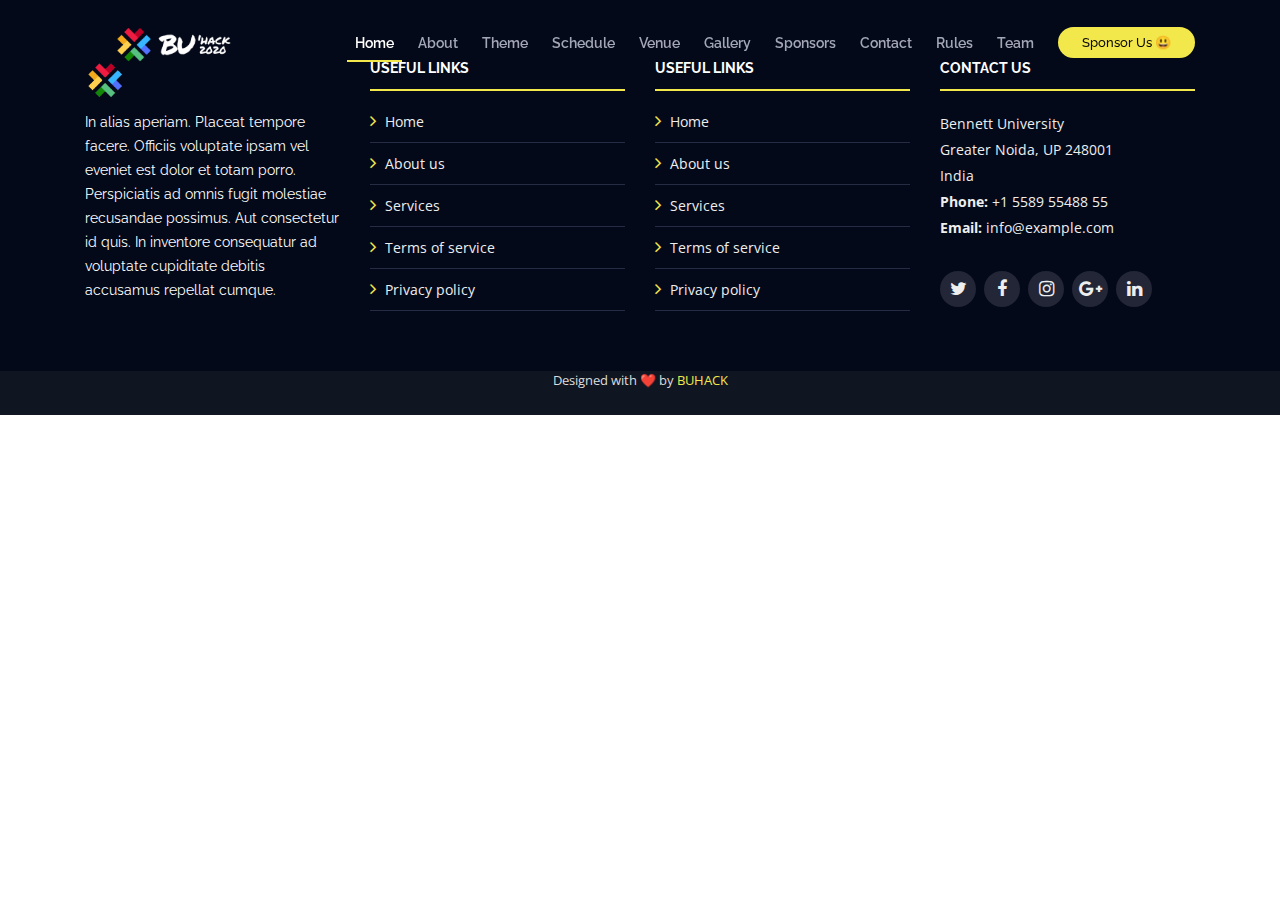
<file: team.html>
<!DOCTYPE html>
<html lang="en">

<head>
  <meta charset="utf-8">
  <title>BU'Hack 2020</title>
  <meta content="width=device-width, initial-scale=1.0" name="viewport">
  <meta content="" name="keywords">
  <meta content="" name="description">

  <!-- Favicons -->
  <link href="img/favicon.png" rel="icon">
  <link href="img/apple-touch-icon.png" rel="apple-touch-icon">

  <!-- Google Fonts -->
  <link href="https://fonts.googleapis.com/css?family=Roboto:300,300i,400,400i,700,700i|Raleway:300,400,500,700,800|Open+Sans:100,200,300,300i,400,400i,500,600,700,700i,800" rel="stylesheet">

  <!-- Bootstrap CSS File -->
  <link href="lib/bootstrap/css/bootstrap.min.css" rel="stylesheet">

  <!-- Libraries CSS Files -->
  <link href="lib/font-awesome/css/font-awesome.min.css" rel="stylesheet">
  <link href="lib/animate/animate.min.css" rel="stylesheet">
  <link href="lib/venobox/venobox.css" rel="stylesheet">
  <link href="lib/owlcarousel/assets/owl.carousel.min.css" rel="stylesheet">

  <!-- Main Stylesheet File -->
  <link href="css/style.css" rel="stylesheet">

  <!-- =======================================================
    Theme Name: TheEvent
    Theme URL: https://bootstrapmade.com/theevent-conference-event-bootstrap-template/
    Author: BootstrapMade.com
    License: https://bootstrapmade.com/license/
  ======================================================= -->

  <!-- CHANGES TO BE MADE

    -DROP DOWN MENU AT MORE...
    -PICTURES
    -BROSURE TEXT
    -SCHEDULE COMING SOON
    - SPONSOR HOVER COLORED
    - TEXT COLOR AND SIZE MIRCO TWEEKS
    - NEW PAGE FOR CODE OF CONDUCT AND TEAM 
    -PRELOADER
  
  -->
</head>

<body>

  <!--==========================
    Header
  ============================-->
  <header id="header">
    <div class="container">

      <div id="logo" class="pull-left">
        <!-- Uncomment below if you prefer to use a text logo -->
        <!-- <h1><a href="#main">BU'<span>Hack</span>2020</a></h1> -->
        <a href="#intro" class="scrollto"><img src="img/bu.png" alt="" title=""></a>
      </div>

      <nav id="nav-menu-container">
        <ul class="nav-menu">
          <li class="menu-active"><a href="#intro">Home</a></li>
          <li><a href="#about">About</a></li>
          <li><a href="#speakers">Theme</a></li>
          <li><a href="#schedule">Schedule</a></li>
          <li><a href="#venue">Venue</a></li>
          <li><a href="#gallery">Gallery</a></li>
          <li><a href="#supporters">Sponsors</a></li>
          <li><a href="#contact">Contact</a></li>
          <li><a href="rules.html">Rules</a></li>
          <li><a href="team.html">Team</a></li>
          <li class="buy-tickets"><a href="#buy-tickets">Sponsor Us 😃</a></li>
        </ul>
      </nav><!-- #nav-menu-container -->
    </div>
  </header><!-- #header -->

  <!--==========================
    Intro Section
  ============================-->
  


  <!--==========================
    Footer
  ============================-->
  <footer id="footer">
    <div class="footer-top">
      <div class="container">
        <div class="row">

          <div class="col-lg-3 col-md-6 footer-info">
            <img src="img/logo.png" alt="BU'Hack 2020">
            <p>In alias aperiam. Placeat tempore facere. Officiis voluptate ipsam vel eveniet est dolor et totam porro. Perspiciatis ad omnis fugit molestiae recusandae possimus. Aut consectetur id quis. In inventore consequatur ad voluptate cupiditate debitis accusamus repellat cumque.</p>
          </div>

          <div class="col-lg-3 col-md-6 footer-links">
            <h4>Useful Links</h4>
            <ul>
              <li><i class="fa fa-angle-right"></i> <a href="#">Home</a></li>
              <li><i class="fa fa-angle-right"></i> <a href="#">About us</a></li>
              <li><i class="fa fa-angle-right"></i> <a href="#">Services</a></li>
              <li><i class="fa fa-angle-right"></i> <a href="#">Terms of service</a></li>
              <li><i class="fa fa-angle-right"></i> <a href="#">Privacy policy</a></li>
            </ul>
          </div>

          <div class="col-lg-3 col-md-6 footer-links">
            <h4>Useful Links</h4>
            <ul>
              <li><i class="fa fa-angle-right"></i> <a href="#">Home</a></li>
              <li><i class="fa fa-angle-right"></i> <a href="#">About us</a></li>
              <li><i class="fa fa-angle-right"></i> <a href="#">Services</a></li>
              <li><i class="fa fa-angle-right"></i> <a href="#">Terms of service</a></li>
              <li><i class="fa fa-angle-right"></i> <a href="#">Privacy policy</a></li>
            </ul>
          </div>

          <div class="col-lg-3 col-md-6 footer-contact">
            <h4>Contact Us</h4>
            <p>
              Bennett University<br>
              Greater Noida, UP 248001<br>
              India<br>
              <strong>Phone:</strong> +1 5589 55488 55<br>
              <strong>Email:</strong> info@example.com<br>
            </p>

            <div class="social-links">
              <a href="#" class="twitter"><i class="fa fa-twitter"></i></a>
              <a href="#" class="facebook"><i class="fa fa-facebook"></i></a>
              <a href="#" class="instagram"><i class="fa fa-instagram"></i></a>
              <a href="#" class="google-plus"><i class="fa fa-google-plus"></i></a>
              <a href="#" class="linkedin"><i class="fa fa-linkedin"></i></a>
            </div>

          </div>

        </div>
      </div>
    </div>

    <div class="container">
      <div class="credits">
        Designed with ❤️ by <a href="https://bootstrapmade.com/">BUHACK</a>
      </div>
    </div>
  </footer><!-- #footer -->

  <a href="#" class="back-to-top"><i class="fa fa-angle-up"></i></a>

  <!-- JavaScript Libraries -->
  <script src="lib/jquery/jquery.min.js"></script>
  <script src="lib/jquery/jquery-migrate.min.js"></script>
  <script src="lib/bootstrap/js/bootstrap.bundle.min.js"></script>
  <script src="lib/easing/easing.min.js"></script>
  <script src="lib/superfish/hoverIntent.js"></script>
  <script src="lib/superfish/superfish.min.js"></script>
  <script src="lib/wow/wow.min.js"></script>
  <script src="lib/venobox/venobox.min.js"></script>
  <script src="lib/owlcarousel/owl.carousel.min.js"></script>

  <!-- Contact Form JavaScript File -->
  <script src="contactform/contactform.js"></script>

  <!-- Template Main Javascript File -->
  <script src="js/main.js"></script>
</body>

</html>
</file>
<file: lib/venobox/venobox.css>
/* ------ venobox.css --------*/
.vbox-overlay *, .vbox-overlay *:before, .vbox-overlay *:after{
    -webkit-backface-visibility: hidden;
    -webkit-box-sizing:border-box;
    -moz-box-sizing:border-box;
    box-sizing:border-box;
}
.vbox-overlay * { 
    -webkit-backface-visibility: visible;
    backface-visibility: visible;
}
.vbox-overlay{
    display: -webkit-flex;
    display: flex;
    -webkit-flex-direction: column;
    flex-direction: column;
    -webkit-justify-content: center;
    justify-content: center;
    -webkit-align-items: center;
    align-items: center;
    position: fixed;
    left: 0;
    top: 0;
    bottom: 0;
    right: 0;
    z-index: 1040;
    -webkit-transform:translateZ(1000px);
    transform: translateZ(1000px);
    transform-style: preserve-3d;
}

/* ----- navigation ----- */
.vbox-title{
    width: 100%;
    height: 40px;
    float: left;
    text-align: center;
    line-height: 28px;
    font-size: 12px;
    padding: 6px 40px;
    overflow: hidden;
    position: fixed;
    display: none;
    left: 0;
    z-index: 1050;
}
.vbox-close{
    cursor: pointer;
    position: fixed;
    top: 15px;
    right: 15px;
    width: 48px;
    height: 48px;
    display: block;
    background-position:10px center;
    overflow: hidden;
    font-size: 48px;
    line-height: 1;
    text-align: center;
    z-index: 1050;
}
.vbox-num{
    cursor: pointer;
    position: fixed;
    left: 0;
    height: 40px;
    display: block;
    overflow: hidden;
    line-height: 28px;
    font-size: 12px;
    padding: 6px 10px;
    display: none;
    z-index: 1050;
}
/* ----- navigation ARROWS ----- */
.vbox-next, .vbox-prev{
    position: fixed;
    top: 50%;
    margin-top: -15px;
    overflow: hidden;
    cursor: pointer;
    display: block;
    width: 45px;
    height: 45px;
    z-index: 1050;
}
.vbox-next span, .vbox-prev span{
    position: relative;
    width: 20px;
    height: 20px;
    border: 2px solid transparent;
    border-top-color: #B6B6B6;
    border-right-color: #B6B6B6;
    text-indent: -100px;
    position: absolute;
    top: 8px;
    display: block;
}
.vbox-prev{
    left: 15px;
}
.vbox-next{
    right: 30px;
}
.vbox-prev span{
    left: 10px;
    -ms-transform: rotate(-135deg);
    -webkit-transform: rotate(-135deg);
    transform: rotate(-135deg);
}
.vbox-next span{
    -ms-transform: rotate(45deg);
    -webkit-transform: rotate(45deg);
    transform: rotate(45deg);
    right: 10px;
}
/* ------- inline window ------ */
.vbox-inline{
    width: 420px;
    height: 315px;
    height: 70vh;
    padding: 10px;
    background: #fff;
    margin: 0 auto;
    overflow: auto;
    text-align: left;
}
/* ------- Video & iFrames window ------ */
.venoframe{
    max-width: 100%;
    width: 100%;
    border: none;
    width: 100%;
    height: 260px;
    height: 70vh;
}
.venoframe.vbvid{
    height: 260px;
}
@media (min-width: 768px) {
    .venoframe, .vbox-inline{
        width: 90%;
        height: 360px;
        height: 70vh;
    }
    .venoframe.vbvid{
        width: 640px;
        height: 360px;
    }
}
@media (min-width: 992px) {
    .venoframe, .vbox-inline{
        max-width: 1200px;
        width: 80%;
        height: 540px;
        height: 70vh;
    }
    .venoframe.vbvid{
        width: 960px;
        height: 540px;
    }
}
/* 
Please do NOT edit this part! 
or at least read this note: http://i.imgur.com/7C0ws9e.gif
*/
.vbox-open{
    overflow: hidden;
}
.vbox-container{
    position: absolute;
    left: 0;
    right: 0;
    top: 0;
    bottom: 0;
    overflow-x: hidden;
    overflow-y: auto;
    overflow-scrolling: touch;
    -webkit-overflow-scrolling: touch;
    z-index: 20;
    max-height: 100%;

}

.vbox-content{
    text-align: center;
    float: left;
    width: 100%;
    position: relative;
    overflow: hidden;
    padding: 20px 10px;
}
.vbox-container img{
    max-width: 100%;
    height: auto;
}
.figlio{
    max-width: 100%;
    text-align: initial;
    border: 8px solid rgba(255, 255, 255, 0.4);
}
img.figlio{
    -webkit-user-select: none;
-khtml-user-select: none;
-moz-user-select: none;
-o-user-select: none;
user-select: none;
}
.vbox-content.swipe-left{
    margin-left: -200px !important;
}
.vbox-content.swipe-right{
    margin-left: 200px !important;
}
.animated{
    webkit-transition: margin 300ms ease-out;
    transition: margin 300ms ease-out;
}
.animate-in{
    opacity: 1;
}
.animate-out{
    opacity: 0;
}
/* ---------- preloader ----------
 * SPINKIT 
 * http://tobiasahlin.com/spinkit/
-------------------------------- */
.sk-double-bounce,.sk-rotating-plane{width:40px;height:40px;margin:40px auto}.sk-rotating-plane{background-color:#333;-webkit-animation:sk-rotatePlane 1.2s infinite ease-in-out;animation:sk-rotatePlane 1.2s infinite ease-in-out}@-webkit-keyframes sk-rotatePlane{0%{-webkit-transform:perspective(120px) rotateX(0) rotateY(0);transform:perspective(120px) rotateX(0) rotateY(0)}50%{-webkit-transform:perspective(120px) rotateX(-180.1deg) rotateY(0);transform:perspective(120px) rotateX(-180.1deg) rotateY(0)}100%{-webkit-transform:perspective(120px) rotateX(-180deg) rotateY(-179.9deg);transform:perspective(120px) rotateX(-180deg) rotateY(-179.9deg)}}@keyframes sk-rotatePlane{0%{-webkit-transform:perspective(120px) rotateX(0) rotateY(0);transform:perspective(120px) rotateX(0) rotateY(0)}50%{-webkit-transform:perspective(120px) rotateX(-180.1deg) rotateY(0);transform:perspective(120px) rotateX(-180.1deg) rotateY(0)}100%{-webkit-transform:perspective(120px) rotateX(-180deg) rotateY(-179.9deg);transform:perspective(120px) rotateX(-180deg) rotateY(-179.9deg)}}.sk-double-bounce{position:relative}.sk-double-bounce .sk-child{width:100%;height:100%;border-radius:50%;background-color:#333;opacity:.6;position:absolute;top:0;left:0;-webkit-animation:sk-doubleBounce 2s infinite ease-in-out;animation:sk-doubleBounce 2s infinite ease-in-out}.sk-chasing-dots .sk-child,.sk-spinner-pulse,.sk-three-bounce .sk-child{background-color:#333;border-radius:100%}.sk-double-bounce .sk-double-bounce2{-webkit-animation-delay:-1s;animation-delay:-1s}@-webkit-keyframes sk-doubleBounce{0%,100%{-webkit-transform:scale(0);transform:scale(0)}50%{-webkit-transform:scale(1);transform:scale(1)}}@keyframes sk-doubleBounce{0%,100%{-webkit-transform:scale(0);transform:scale(0)}50%{-webkit-transform:scale(1);transform:scale(1)}}.sk-wave{margin:40px auto;width:50px;height:40px;text-align:center;font-size:10px}.sk-wave .sk-rect{background-color:#333;height:100%;width:6px;display:inline-block;-webkit-animation:sk-waveStretchDelay 1.2s infinite ease-in-out;animation:sk-waveStretchDelay 1.2s infinite ease-in-out}.sk-wave .sk-rect1{-webkit-animation-delay:-1.2s;animation-delay:-1.2s}.sk-wave .sk-rect2{-webkit-animation-delay:-1.1s;animation-delay:-1.1s}.sk-wave .sk-rect3{-webkit-animation-delay:-1s;animation-delay:-1s}.sk-wave .sk-rect4{-webkit-animation-delay:-.9s;animation-delay:-.9s}.sk-wave .sk-rect5{-webkit-animation-delay:-.8s;animation-delay:-.8s}@-webkit-keyframes sk-waveStretchDelay{0%,100%,40%{-webkit-transform:scaleY(.4);transform:scaleY(.4)}20%{-webkit-transform:scaleY(1);transform:scaleY(1)}}@keyframes sk-waveStretchDelay{0%,100%,40%{-webkit-transform:scaleY(.4);transform:scaleY(.4)}20%{-webkit-transform:scaleY(1);transform:scaleY(1)}}.sk-wandering-cubes{margin:40px auto;width:40px;height:40px;position:relative}.sk-wandering-cubes .sk-cube{background-color:#333;width:10px;height:10px;position:absolute;top:0;left:0;-webkit-animation:sk-wanderingCube 1.8s ease-in-out -1.8s infinite both;animation:sk-wanderingCube 1.8s ease-in-out -1.8s infinite both}.sk-chasing-dots,.sk-spinner-pulse{width:40px;height:40px;margin:40px auto}.sk-wandering-cubes .sk-cube2{-webkit-animation-delay:-.9s;animation-delay:-.9s}@-webkit-keyframes sk-wanderingCube{0%{-webkit-transform:rotate(0);transform:rotate(0)}25%{-webkit-transform:translateX(30px) rotate(-90deg) scale(.5);transform:translateX(30px) rotate(-90deg) scale(.5)}50%{-webkit-transform:translateX(30px) translateY(30px) rotate(-179deg);transform:translateX(30px) translateY(30px) rotate(-179deg)}50.1%{-webkit-transform:translateX(30px) translateY(30px) rotate(-180deg);transform:translateX(30px) translateY(30px) rotate(-180deg)}75%{-webkit-transform:translateX(0) translateY(30px) rotate(-270deg) scale(.5);transform:translateX(0) translateY(30px) rotate(-270deg) scale(.5)}100%{-webkit-transform:rotate(-360deg);transform:rotate(-360deg)}}@keyframes sk-wanderingCube{0%{-webkit-transform:rotate(0);transform:rotate(0)}25%{-webkit-transform:translateX(30px) rotate(-90deg) scale(.5);transform:translateX(30px) rotate(-90deg) scale(.5)}50%{-webkit-transform:translateX(30px) translateY(30px) rotate(-179deg);transform:translateX(30px) translateY(30px) rotate(-179deg)}50.1%{-webkit-transform:translateX(30px) translateY(30px) rotate(-180deg);transform:translateX(30px) translateY(30px) rotate(-180deg)}75%{-webkit-transform:translateX(0) translateY(30px) rotate(-270deg) scale(.5);transform:translateX(0) translateY(30px) rotate(-270deg) scale(.5)}100%{-webkit-transform:rotate(-360deg);transform:rotate(-360deg)}}.sk-spinner-pulse{-webkit-animation:sk-pulseScaleOut 1s infinite ease-in-out;animation:sk-pulseScaleOut 1s infinite ease-in-out}@-webkit-keyframes sk-pulseScaleOut{0%{-webkit-transform:scale(0);transform:scale(0)}100%{-webkit-transform:scale(1);transform:scale(1);opacity:0}}@keyframes sk-pulseScaleOut{0%{-webkit-transform:scale(0);transform:scale(0)}100%{-webkit-transform:scale(1);transform:scale(1);opacity:0}}.sk-chasing-dots{position:relative;text-align:center;-webkit-animation:sk-chasingDotsRotate 2s infinite linear;animation:sk-chasingDotsRotate 2s infinite linear}.sk-chasing-dots .sk-child{width:60%;height:60%;display:inline-block;position:absolute;top:0;-webkit-animation:sk-chasingDotsBounce 2s infinite ease-in-out;animation:sk-chasingDotsBounce 2s infinite ease-in-out}.sk-chasing-dots .sk-dot2{top:auto;bottom:0;-webkit-animation-delay:-1s;animation-delay:-1s}@-webkit-keyframes sk-chasingDotsRotate{100%{-webkit-transform:rotate(360deg);transform:rotate(360deg)}}@keyframes sk-chasingDotsRotate{100%{-webkit-transform:rotate(360deg);transform:rotate(360deg)}}@-webkit-keyframes sk-chasingDotsBounce{0%,100%{-webkit-transform:scale(0);transform:scale(0)}50%{-webkit-transform:scale(1);transform:scale(1)}}@keyframes sk-chasingDotsBounce{0%,100%{-webkit-transform:scale(0);transform:scale(0)}50%{-webkit-transform:scale(1);transform:scale(1)}}.sk-three-bounce{margin:40px auto;width:80px;text-align:center}.sk-three-bounce .sk-child{width:20px;height:20px;display:inline-block;-webkit-animation:sk-three-bounce 1.4s ease-in-out 0s infinite both;animation:sk-three-bounce 1.4s ease-in-out 0s infinite both}.sk-circle .sk-child:before,.sk-fading-circle .sk-circle:before{display:block;border-radius:100%;content:'';background-color:#333}.sk-three-bounce .sk-bounce1{-webkit-animation-delay:-.32s;animation-delay:-.32s}.sk-three-bounce .sk-bounce2{-webkit-animation-delay:-.16s;animation-delay:-.16s}@-webkit-keyframes sk-three-bounce{0%,100%,80%{-webkit-transform:scale(0);transform:scale(0)}40%{-webkit-transform:scale(1);transform:scale(1)}}@keyframes sk-three-bounce{0%,100%,80%{-webkit-transform:scale(0);transform:scale(0)}40%{-webkit-transform:scale(1);transform:scale(1)}}.sk-circle{margin:40px auto;width:40px;height:40px;position:relative}.sk-circle .sk-child{width:100%;height:100%;position:absolute;left:0;top:0}.sk-circle .sk-child:before{margin:0 auto;width:15%;height:15%;-webkit-animation:sk-circleBounceDelay 1.2s infinite ease-in-out both;animation:sk-circleBounceDelay 1.2s infinite ease-in-out both}.sk-circle .sk-circle2{-webkit-transform:rotate(30deg);-ms-transform:rotate(30deg);transform:rotate(30deg)}.sk-circle .sk-circle3{-webkit-transform:rotate(60deg);-ms-transform:rotate(60deg);transform:rotate(60deg)}.sk-circle .sk-circle4{-webkit-transform:rotate(90deg);-ms-transform:rotate(90deg);transform:rotate(90deg)}.sk-circle .sk-circle5{-webkit-transform:rotate(120deg);-ms-transform:rotate(120deg);transform:rotate(120deg)}.sk-circle .sk-circle6{-webkit-transform:rotate(150deg);-ms-transform:rotate(150deg);transform:rotate(150deg)}.sk-circle .sk-circle7{-webkit-transform:rotate(180deg);-ms-transform:rotate(180deg);transform:rotate(180deg)}.sk-circle .sk-circle8{-webkit-transform:rotate(210deg);-ms-transform:rotate(210deg);transform:rotate(210deg)}.sk-circle .sk-circle9{-webkit-transform:rotate(240deg);-ms-transform:rotate(240deg);transform:rotate(240deg)}.sk-circle .sk-circle10{-webkit-transform:rotate(270deg);-ms-transform:rotate(270deg);transform:rotate(270deg)}.sk-circle .sk-circle11{-webkit-transform:rotate(300deg);-ms-transform:rotate(300deg);transform:rotate(300deg)}.sk-circle .sk-circle12{-webkit-transform:rotate(330deg);-ms-transform:rotate(330deg);transform:rotate(330deg)}.sk-circle .sk-circle2:before{-webkit-animation-delay:-1.1s;animation-delay:-1.1s}.sk-circle .sk-circle3:before{-webkit-animation-delay:-1s;animation-delay:-1s}.sk-circle .sk-circle4:before{-webkit-animation-delay:-.9s;animation-delay:-.9s}.sk-circle .sk-circle5:before{-webkit-animation-delay:-.8s;animation-delay:-.8s}.sk-circle .sk-circle6:before{-webkit-animation-delay:-.7s;animation-delay:-.7s}.sk-circle .sk-circle7:before{-webkit-animation-delay:-.6s;animation-delay:-.6s}.sk-circle .sk-circle8:before{-webkit-animation-delay:-.5s;animation-delay:-.5s}.sk-circle .sk-circle9:before{-webkit-animation-delay:-.4s;animation-delay:-.4s}.sk-circle .sk-circle10:before{-webkit-animation-delay:-.3s;animation-delay:-.3s}.sk-circle .sk-circle11:before{-webkit-animation-delay:-.2s;animation-delay:-.2s}.sk-circle .sk-circle12:before{-webkit-animation-delay:-.1s;animation-delay:-.1s}@-webkit-keyframes sk-circleBounceDelay{0%,100%,80%{-webkit-transform:scale(0);transform:scale(0)}40%{-webkit-transform:scale(1);transform:scale(1)}}@keyframes sk-circleBounceDelay{0%,100%,80%{-webkit-transform:scale(0);transform:scale(0)}40%{-webkit-transform:scale(1);transform:scale(1)}}.sk-cube-grid{width:40px;height:40px;margin:40px auto}.sk-cube-grid .sk-cube{width:33.33%;height:33.33%;background-color:#333;float:left;-webkit-animation:sk-cubeGridScaleDelay 1.3s infinite ease-in-out;animation:sk-cubeGridScaleDelay 1.3s infinite ease-in-out}.sk-cube-grid .sk-cube1{-webkit-animation-delay:.2s;animation-delay:.2s}.sk-cube-grid .sk-cube2{-webkit-animation-delay:.3s;animation-delay:.3s}.sk-cube-grid .sk-cube3{-webkit-animation-delay:.4s;animation-delay:.4s}.sk-cube-grid .sk-cube4{-webkit-animation-delay:.1s;animation-delay:.1s}.sk-cube-grid .sk-cube5{-webkit-animation-delay:.2s;animation-delay:.2s}.sk-cube-grid .sk-cube6{-webkit-animation-delay:.3s;animation-delay:.3s}.sk-cube-grid .sk-cube7{-webkit-animation-delay:0ms;animation-delay:0ms}.sk-cube-grid .sk-cube8{-webkit-animation-delay:.1s;animation-delay:.1s}.sk-cube-grid .sk-cube9{-webkit-animation-delay:.2s;animation-delay:.2s}@-webkit-keyframes sk-cubeGridScaleDelay{0%,100%,70%{-webkit-transform:scale3D(1,1,1);transform:scale3D(1,1,1)}35%{-webkit-transform:scale3D(0,0,1);transform:scale3D(0,0,1)}}@keyframes sk-cubeGridScaleDelay{0%,100%,70%{-webkit-transform:scale3D(1,1,1);transform:scale3D(1,1,1)}35%{-webkit-transform:scale3D(0,0,1);transform:scale3D(0,0,1)}}.sk-fading-circle{margin:40px auto;width:40px;height:40px;position:relative}.sk-fading-circle .sk-circle{width:100%;height:100%;position:absolute;left:0;top:0}.sk-fading-circle .sk-circle:before{margin:0 auto;width:15%;height:15%;-webkit-animation:sk-circleFadeDelay 1.2s infinite ease-in-out both;animation:sk-circleFadeDelay 1.2s infinite ease-in-out both}.sk-fading-circle .sk-circle2{-webkit-transform:rotate(30deg);-ms-transform:rotate(30deg);transform:rotate(30deg)}.sk-fading-circle .sk-circle3{-webkit-transform:rotate(60deg);-ms-transform:rotate(60deg);transform:rotate(60deg)}.sk-fading-circle .sk-circle4{-webkit-transform:rotate(90deg);-ms-transform:rotate(90deg);transform:rotate(90deg)}.sk-fading-circle .sk-circle5{-webkit-transform:rotate(120deg);-ms-transform:rotate(120deg);transform:rotate(120deg)}.sk-fading-circle .sk-circle6{-webkit-transform:rotate(150deg);-ms-transform:rotate(150deg);transform:rotate(150deg)}.sk-fading-circle .sk-circle7{-webkit-transform:rotate(180deg);-ms-transform:rotate(180deg);transform:rotate(180deg)}.sk-fading-circle .sk-circle8{-webkit-transform:rotate(210deg);-ms-transform:rotate(210deg);transform:rotate(210deg)}.sk-fading-circle .sk-circle9{-webkit-transform:rotate(240deg);-ms-transform:rotate(240deg);transform:rotate(240deg)}.sk-fading-circle .sk-circle10{-webkit-transform:rotate(270deg);-ms-transform:rotate(270deg);transform:rotate(270deg)}.sk-fading-circle .sk-circle11{-webkit-transform:rotate(300deg);-ms-transform:rotate(300deg);transform:rotate(300deg)}.sk-fading-circle .sk-circle12{-webkit-transform:rotate(330deg);-ms-transform:rotate(330deg);transform:rotate(330deg)}.sk-fading-circle .sk-circle2:before{-webkit-animation-delay:-1.1s;animation-delay:-1.1s}.sk-fading-circle .sk-circle3:before{-webkit-animation-delay:-1s;animation-delay:-1s}.sk-fading-circle .sk-circle4:before{-webkit-animation-delay:-.9s;animation-delay:-.9s}.sk-fading-circle .sk-circle5:before{-webkit-animation-delay:-.8s;animation-delay:-.8s}.sk-fading-circle .sk-circle6:before{-webkit-animation-delay:-.7s;animation-delay:-.7s}.sk-fading-circle .sk-circle7:before{-webkit-animation-delay:-.6s;animation-delay:-.6s}.sk-fading-circle .sk-circle8:before{-webkit-animation-delay:-.5s;animation-delay:-.5s}.sk-fading-circle .sk-circle9:before{-webkit-animation-delay:-.4s;animation-delay:-.4s}.sk-fading-circle .sk-circle10:before{-webkit-animation-delay:-.3s;animation-delay:-.3s}.sk-fading-circle .sk-circle11:before{-webkit-animation-delay:-.2s;animation-delay:-.2s}.sk-fading-circle .sk-circle12:before{-webkit-animation-delay:-.1s;animation-delay:-.1s}@-webkit-keyframes sk-circleFadeDelay{0%,100%,39%{opacity:0}40%{opacity:1}}@keyframes sk-circleFadeDelay{0%,100%,39%{opacity:0}40%{opacity:1}}.sk-folding-cube{margin:40px auto;width:40px;height:40px;position:relative;-webkit-transform:rotateZ(45deg);transform:rotateZ(45deg)}.sk-folding-cube .sk-cube{float:left;width:50%;height:50%;position:relative;-webkit-transform:scale(1.1);-ms-transform:scale(1.1);transform:scale(1.1)}.sk-folding-cube .sk-cube:before{content:'';position:absolute;top:0;left:0;width:100%;height:100%;background-color:#333;-webkit-animation:sk-foldCubeAngle 2.4s infinite linear both;animation:sk-foldCubeAngle 2.4s infinite linear both;-webkit-transform-origin:100% 100%;-ms-transform-origin:100% 100%;transform-origin:100% 100%}.sk-folding-cube .sk-cube2{-webkit-transform:scale(1.1) rotateZ(90deg);transform:scale(1.1) rotateZ(90deg)}.sk-folding-cube .sk-cube3{-webkit-transform:scale(1.1) rotateZ(180deg);transform:scale(1.1) rotateZ(180deg)}.sk-folding-cube .sk-cube4{-webkit-transform:scale(1.1) rotateZ(270deg);transform:scale(1.1) rotateZ(270deg)}.sk-folding-cube .sk-cube2:before{-webkit-animation-delay:.3s;animation-delay:.3s}.sk-folding-cube .sk-cube3:before{-webkit-animation-delay:.6s;animation-delay:.6s}.sk-folding-cube .sk-cube4:before{-webkit-animation-delay:.9s;animation-delay:.9s}@-webkit-keyframes sk-foldCubeAngle{0%,10%{-webkit-transform:perspective(140px) rotateX(-180deg);transform:perspective(140px) rotateX(-180deg);opacity:0}25%,75%{-webkit-transform:perspective(140px) rotateX(0);transform:perspective(140px) rotateX(0);opacity:1}100%,90%{-webkit-transform:perspective(140px) rotateY(180deg);transform:perspective(140px) rotateY(180deg);opacity:0}}@keyframes sk-foldCubeAngle{0%,10%{-webkit-transform:perspective(140px) rotateX(-180deg);transform:perspective(140px) rotateX(-180deg);opacity:0}25%,75%{-webkit-transform:perspective(140px) rotateX(0);transform:perspective(140px) rotateX(0);opacity:1}100%,90%{-webkit-transform:perspective(140px) rotateY(180deg);transform:perspective(140px) rotateY(180deg);opacity:0}}
</file>
<file: css/style.css>
/*
  Theme Name: TheEvent
  Theme URL: https://bootstrapmade.com/theevent-conference-event-bootstrap-template/
  Author: BootstrapMade.com
  License: https://bootstrapmade.com/license/
*/

/*--------------------------------------------------------------
# General
--------------------------------------------------------------*/

body {
  background: #fff;
  color: #2f3138;
  font-family: "Open Sans", sans-serif;
  overflow-x: hidden;
  overflow-y: scroll;
}

a {
  color: #F2E74B;
  transition: 0.5s;
}

a:hover,
a:active,
a:focus {
  color: #F2E74B;
  outline: none;
  text-decoration: none;
}

p {
  padding: 0;
  margin: 0 0 30px 0;
}

h1,
h2,
h3,
h4,
h5,
h6 {
  font-family: "Raleway", sans-serif;
  font-weight: 400;
  margin: 0 0 20px 0;
  padding: 0;
  color: #0e1b4d;
}

.main-page {
  margin-top: 70px;
}

.wow {
  visibility: hidden;
}

/* Prelaoder */

#preloader {
  position: fixed;
  left: 0;
  top: 0;
  z-index: 999;
  width: 100%;
  height: 100%;
  overflow: visible;
  background: #fff url("../img/preloader.svg") no-repeat center center;
}

/* Back to top button */

.back-to-top {
  position: fixed;
  display: none;
  background: #F2E74B;
  color: #fff;
  width: 40px;
  height: 40px;
  text-align: center;
  border-radius: 50px;
  right: 15px;
  bottom: 15px;
  transition: background 0.5s ease-in-out;
}

.back-to-top i {
  font-size: 24px;
  padding-top: 6px;
}

.back-to-top:focus {
  background: #F2E74B;
  color: #fff;
  outline: none;
}

.back-to-top:hover {
  background: #F2E74B;
  color: #fff;
}

/* Sections Header
--------------------------------*/

.section-header {
  margin-bottom: 60px;
  position: relative;
  padding-bottom: 20px;
}

.section-header::before {
  content: '';
  position: absolute;
  display: block;
  width: 60px;
  height: 5px;
  background: #F2E74B;
  bottom: 0;
  left: calc(50% - 25px);
}

.section-header h2 {
  font-size: 36px;
  text-transform: uppercase;
  text-align: center;
  font-weight: 700;
  margin-bottom: 10px;
}

.section-header p {
  text-align: center;
  padding: 0;
  margin: 0;
  font-size: 18px;
  font-weight: 500;
  color: #9195a2;
}

.section-with-bg {
  background-color: #f6f7fd;
}

/*--------------------------------------------------------------
# Header
--------------------------------------------------------------*/

.scrollto img{
  transform: translateY(-30.5px);             /*   CHANGE LATER   */
  min-height: 100px;
}

#header {
  height: 90px;
  padding: 25px 0;
  position: fixed;
  left: 0;
  top: 0;
  right: 0;
  transition: all 0.5s;
  z-index: 997;
}

#header.header-scrolled,
#header.header-fixed {
  background: #1B1C1C;
  height: 70px;
  padding: 15px 0;
  transition: all 0.5s;
}

#header #logo h1 {
  font-size: 36px;
  margin: 0;
  padding: 6px 0;
  line-height: 1;
  font-family: "Raleway", sans-serif;
  font-weight: 700;
  letter-spacing: 3px;
  text-transform: uppercase;
}

#header #logo h1 span {
  color: #F2E74B;
}

#header #logo h1 a,
#header #logo h1 a:hover {
  color: #fff;
}

#header #logo img {
  padding: 0;
  margin: 0;
  max-height: 40px;
}

/*--------------------------------------------------------------
# Navigation Menu
--------------------------------------------------------------*/

/* Nav Menu Essentials */

.nav-menu,
.nav-menu * {
  margin: 0;
  padding: 0;
  list-style: none;
}

.nav-menu ul {
  position: absolute;
  display: none;
  top: 100%;
  left: 0;
  z-index: 99;
}

.nav-menu li {
  position: relative;
  white-space: nowrap;
}

.nav-menu > li {
  float: left;
}

.nav-menu li:hover > ul,
.nav-menu li.sfHover > ul {
  display: block;
}

.nav-menu ul ul {
  top: 0;
  left: 100%;
}

.nav-menu ul li {
  min-width: 180px;
}

/* Nav Menu Arrows */

.sf-arrows .sf-with-ul {
  padding-right: 30px;
}

.sf-arrows .sf-with-ul:after {
  content: "\f107";
  position: absolute;
  right: 15px;
  font-family: FontAwesome;
  font-style: normal;
  font-weight: normal;
}

.sf-arrows ul .sf-with-ul:after {
  content: "\f105";
}

/* Nav Meu Container */

#nav-menu-container {
  float: right;
  margin: 0;
}

/* Nav Meu Styling */

.nav-menu a {
  padding: 8px;
  text-decoration: none;
  display: inline-block;
  color: rgba(202, 206, 221, 0.8);
  font-family: "Raleway", sans-serif;
  font-weight: 600;
  font-size: 14px;
  outline: none;
}

.nav-menu .menu-active a,
.nav-menu a:hover {
  color: #fff;
}

.nav-menu > li {
  margin-left: 8px;
}

.nav-menu > li > a:before {
  content: "";
  position: absolute;
  width: 0;
  height: 2px;
  bottom: 0;
  left: 0;
  background-color: #F2E74B;
  visibility: hidden;
  transition: all 0.3s ease-in-out 0s;
}

.nav-menu a:hover:before,
.nav-menu li:hover > a:before,
.nav-menu .menu-active > a:before {
  visibility: visible;
  width: 100%;
}

.nav-menu li.buy-tickets a {
  color: rgb(8, 8, 8);
  background: #F2E74B;
  padding: 7px 22px;
  border-radius: 50px;
  border: 2px solid #F2E74B;
  transition: all ease-in-out 0.3s;
  font-weight: 500;
  margin-left: 8px;
  margin-top: 2px;
  line-height: 1;
  font-size: 13px;
}

.nav-menu li.buy-tickets a:hover {
  background: none;
  color: #FFF;
}

.nav-menu li.buy-tickets:hover a:before,
.nav-menu li.buy-tickets.menu-active a:before {
  visibility: hidden;
}

.nav-menu ul {
  margin: 4px 0 0 0;
  padding: 10px;
  box-shadow: 0px 0px 30px rgba(127, 137, 161, 0.25);
  background: #fff;
  border-radius: 3px;
}

.nav-menu ul li {
  transition: 0.3s;
}

.nav-menu ul li a {
  padding: 10px;
  color: #060c22;
  transition: 0.3s;
  display: block;
  font-size: 13px;
  text-transform: none;
  border-radius: 3px;
}

.nav-menu ul li:hover > a {
  background: #F2E74B;
  color: #fff;
}

.nav-menu ul ul {
  margin: 0;
}

/* Mobile Nav Toggle */

#mobile-nav-toggle {
  position: fixed;
  right: 0;
  top: 0;
  z-index: 999;
  margin: 15px 15px 0 0;
  border: 0;
  background: none;
  font-size: 24px;
  display: none;
  transition: all 0.4s;
  outline: none;
  cursor: pointer;
}

#mobile-nav-toggle i {
  color: #fff;
}

/* Mobile Nav Styling */

#mobile-nav {
  position: fixed;
  top: 0;
  padding-top: 18px;
  bottom: 0;
  z-index: 998;
  background: rgba(6, 12, 34, 0.9);
  left: -260px;
  width: 260px;
  overflow-y: auto;
  transition: 0.4s;
}

#mobile-nav ul {
  padding: 0;
  margin: 0;
  list-style: none;
}

#mobile-nav ul li {
  position: relative;
}

#mobile-nav ul li a {
  color: #fff;
  font-size: 17px;
  overflow: hidden;
  padding: 10px 22px 10px 15px;
  position: relative;
  text-decoration: none;
  width: 100%;
  display: block;
  outline: none;
}

#mobile-nav ul li a:hover {
  color: #F2E74B;
}

#mobile-nav ul li li {
  padding-left: 30px;
}

#mobile-nav ul .menu-has-children i {
  position: absolute;
  right: 0;
  z-index: 99;
  padding: 15px;
  cursor: pointer;
  color: #fff;
}

#mobile-nav ul .menu-has-children i.fa-chevron-up {
  color: #F2E74B;
}

#mobile-nav ul .menu-item-active {
  color: #F2E74B;
}

#mobile-body-overly {
  width: 100%;
  height: 100%;
  z-index: 997;
  top: 0;
  left: 0;
  position: fixed;
  background: #1B1C1C;
  display: none;
}

/* Mobile Nav body classes */

body.mobile-nav-active {
  overflow: hidden;
}

body.mobile-nav-active #mobile-nav {
  left: 0;
}

body.mobile-nav-active #mobile-nav-toggle {
  color: #fff;
}

/*--------------------------------------------------------------
# Intro Section
--------------------------------------------------------------*/

/* team section */

.pst-content {
  padding-left: 10px;
}

.project-menu {
  margin-bottom: 40px;
  text-align: center;
}

.project-menu li {
  display: inline-block;
}

.project-menu li a {
  background: #fff none repeat scroll 0 0;
  border: 1px solid #444;
  border-radius: 20px;
  color: #444;
  cursor: pointer;
  display: inline-block;
  font-size: 14px;
  font-weight: 500;
  margin: 0 4px;
  padding: 6px 15px;
  text-transform: capitalize;
  transition: all 0.3s ease 0s;
}

.project-menu li a.active, .project-menu li a:hover {
  border-color: #3EC1D5;
  background: #3EC1D5;
  color: #fff;
  text-decoration: none;
}

.single-awesome-portfolio {
  float: left;
  overflow: hidden;
  padding: 15px;
  width: 25%;
  position: relative;
}

.single-awesome-project {
  overflow: hidden;
  margin-bottom: 30px;
}

.first-item {
  margin-bottom: 30px;
}

.awesome-img {
  display: block;
  width: 100%;
  height: 100%;
  position: relative;
}

.awesome-img>a {
  display: block;
  position: relative;
}

.single-awesome-project:hover .awesome-img>a::after {
  opacity: 1;
}

.single-awesome-project:hover .add-actions {
  opacity: 1;
  bottom: 0;
}

.awesome-img>a::after {
  background: rgba(0, 0, 0, 0.7) none repeat scroll 0 0;
  content: "";
  height: 100%;
  left: 0;
  position: absolute;
  top: 0;
  width: 100%;
  opacity: 0;
  transition: 0.4s;
}

.add-actions {
  background: rgba(0, 0, 0, 0.6) none repeat scroll 0 0;
  bottom: 30px;
  display: block;
  height: 100%;
  left: 0;
  opacity: 0;
  overflow: hidden;
  padding: 10px 15px;
  position: absolute;
  transition: all 0.4s ease 0s;
  width: 100%;
}

.project-dec {
  display: block;
  height: 100%;
  width: 100%;
}

.project-dec a {
  display: block;
  height: 100%;
  width: 100%;
}

.project-dec h4 {
  margin-bottom: 5px;
}

.project-dec h4:hover {
  color: #fff;
}

.project-dec h4 {
  color: #ddd;
  font-size: 24px;
  margin-top: -45px;
  padding-top: 50%;
  text-decoration: none;
  text-transform: uppercase;
  font-weight: 800;
}

.project-dec span {
  color: #ddd;
  font-size: 13px;
}

.project-action-btn {
  display: block;
  height: 100%;
  text-align: center;
  transition: all 1s ease 0s;
  width: 100%;
}

.project-action-btn li {
  display: block;
  height: 100%;
  width: 100%;
}

.project-action-btn li a {
  display: block;
  height: 100%;
  width: 100%;
}

/* team end here */


#intro {
  width: 100vw;
  height: 100vh;
  background: url(../img/intro-bg.svg) no-repeat center center fixed;
  background-size: 250% auto;
  background-attachment: fixed;
  overflow: hidden;
  position: relative;
}

#intro:before {
  content: "";
  background: rgba(98, 0, 255, 0.377);
  position: absolute;
  bottom: 0;
  top: 0;
  left: 0;
  right: 0;
}

#intro .intro-container {
  position: absolute;
  bottom: 0;
  left: 0;
  top: 90px;
  right: 0;
  display: -webkit-box;
  display: -ms-flexbox;
  display: flex;
  -webkit-box-pack: center;
  -ms-flex-pack: center;
  justify-content: center;
  -webkit-box-align: center;
  -ms-flex-align: center;
  align-items: center;
  -webkit-box-orient: vertical;
  -webkit-box-direction: normal;
  -ms-flex-direction: column;
  flex-direction: column;
  text-align: center;
  padding: 0 15px;
}

#intro h1 {
  color: #fff;
  font-family: "Roboto", sans-serif;
  font-size: 56px;
  font-weight: 600;
  text-transform: uppercase;
}

#intro h1 span {
  color: #F2E74B;
}

#intro p {
  color: #ebebeb;
  font-weight: 700;
  font-size: 20px;
}

#intro .play-btn {
  width: 94px;
  height: 94px;
  background: radial-gradient(#F2E74B 50%, rgba(101, 111, 150, 0.15) 52%);
  border-radius: 50%;
  display: block;
  position: relative;
  overflow: hidden;
}

#intro .play-btn::after {
  content: '';
  position: absolute;
  left: 50%;
  top: 50%;
  -webkit-transform: translateX(-40%) translateY(-50%);
  transform: translateX(-40%) translateY(-50%);
  width: 0;
  height: 0;
  border-top: 10px solid transparent;
  border-bottom: 10px solid transparent;
  border-left: 15px solid #fff;
  z-index: 100;
  transition: all 400ms cubic-bezier(0.55, 0.055, 0.675, 0.19);
}

#intro .play-btn:before {
  content: '';
  position: absolute;
  width: 120px;
  height: 120px;
  -webkit-animation-delay: 0s;
  animation-delay: 0s;
  -webkit-animation: pulsate-btn 2s;
  animation: pulsate-btn 2s;
  -webkit-animation-direction: forwards;
  animation-direction: forwards;
  -webkit-animation-iteration-count: infinite;
  animation-iteration-count: infinite;
  -webkit-animation-timing-function: steps;
  animation-timing-function: steps;
  opacity: 1;
  border-radius: 50%;
  border: 2px solid rgba(163, 163, 163, 0.4);
  top: -15%;
  left: -15%;
  background: rgba(198, 16, 0, 0);
}

#intro .play-btn:hover::after {
  border-left: 15px solid #F2E74B;
  -webkit-transform: scale(20);
  transform: scale(20);
}

#intro .play-btn:hover::before {
  content: '';
  position: absolute;
  left: 50%;
  top: 50%;
  -webkit-transform: translateX(-40%) translateY(-50%);
  transform: translateX(-40%) translateY(-50%);
  width: 0;
  height: 0;
  border: none;
  border-top: 10px solid transparent;
  border-bottom: 10px solid transparent;
  border-left: 15px solid #fff;
  z-index: 200;
  -webkit-animation: none;
  animation: none;
  border-radius: 0;
}

#intro .about-btn {
  font-family: "Raleway", sans-serif;
  font-weight: 500;
  font-size: 14px;
  letter-spacing: 1px;
  display: inline-block;
  padding: 12px 32px;
  border-radius: 50px;
  transition: 0.5s;
  line-height: 1;
  margin: 10px;
  color: #fff;
  -webkit-animation-delay: 0.8s;
  animation-delay: 0.8s;
  border: 2px solid rgb(241, 231, 86);
}

#intro .about-btn:hover {
  background: #F2E74B;
  color: #fff;
}

@-webkit-keyframes pulsate-btn {
  0% {
    -webkit-transform: scale(0.6, 0.6);
    transform: scale(0.6, 0.6);
    opacity: 1;
  }

  100% {
    -webkit-transform: scale(1, 1);
    transform: scale(1, 1);
    opacity: 0;
  }
}

@keyframes pulsate-btn {
  0% {
    -webkit-transform: scale(0.6, 0.6);
    transform: scale(0.6, 0.6);
    opacity: 1;
  }

  100% {
    -webkit-transform: scale(1, 1);
    transform: scale(1, 1);
    opacity: 0;
  }
}

/*--------------------------------------------------------------
# About Section
--------------------------------------------------------------*/

#about {
  background: url("../img/about-bg.jpg");
  background-size: cover;
  overflow: hidden;
  position: relative;
  color: #fff;
  padding: 60px 0 40px 0;
}

#about:before {
  content: "";
  background: #FFF;
  position: absolute;
  bottom: 0;
  top: 0;
  left: 0;
  right: 0;
}

#about h2 {
  font-size: 36px;
  font-weight: bold;
  margin-bottom: 10px;
  color: #150940;
}

#about h3 {
  font-size: 18px;
  font-weight: bold;
  text-transform: uppercase;
  margin-bottom: 10px;
  color: #1E1E1E;
}

#about p {
  font-size: 16px;
  /* font-weight: lighter; */
  margin-bottom: 20px;
  color: #1E1E1E;  
}

#about #c1{
  color: #F4AB1C;
}


#about #c2{
  color: #BB0027;
}


#about #c3{
  color: #38B6FF;
}


#about #c4{
  color: #57C182;
}

/* DARK SCHEME #FFD150  #EF1C41 #5271FF #138808  */
/*--------------------------------------------------------------
# Speakers Section
--------------------------------------------------------------*/

#speakers {
  padding: 60px 0 30px 0;
}

#speakers .speaker {
  position: relative;
  overflow: hidden;
  margin-bottom: 30px;
}

#speakers .speaker .details {
  background: rgba(27, 28, 28, 0.9);
  position: absolute;
  left: 0;
  bottom: -30px;
  right: 0;
  text-align: center;
  padding-top: 10px;
  transition: all 300ms cubic-bezier(0.645, 0.045, 0.355, 1);
}

#speakers .speaker .details h3 {
  color: #fff;
  font-size: 22px;
  font-weight: 600;
  margin-bottom: 5px;
}

#speakers .speaker .details p {
  color: #fff;
  font-size: 15px;
  margin-bottom: 10px;
  font-style: italic;
}

#speakers .speaker .details .social {
  height: 30px;
}

#speakers .speaker .details a {
  color: #fff;
}

#speakers .speaker .details a:hover {
  color: #F2E74B;
}

#speakers .speaker:hover .details {
  bottom: 0;
}

#speakers-details {
  padding: 60px 0;
}

#speakers-details .details h2 {
  color: #112363;
  font-size: 28px;
  font-weight: 700;
  margin-bottom: 10px;
}

#speakers-details .details .social {
  margin-bottom: 15px;
}

#speakers-details .details .social a {
  background: #e9edfb;
  color: #112363;
  line-height: 1;
  display: inline-block;
  text-align: center;
  border-radius: 50%;
  width: 36px;
  height: 36px;
  padding-top: 9px;
}

#speakers-details .details .social a:hover {
  background: #F2E74B;
  color: #fff;
}

#speakers-details .details .social a i {
  font-size: 18px;
}

#speakers-details .details p {
  color: #112363;
  font-size: 15px;
  margin-bottom: 10px;
}

/*--------------------------------------------------------------
# Schedule Section
--------------------------------------------------------------*/

#schedule {
  padding: 60px 0 60px 0;
}

#schedule .nav-tabs {
  text-align: center;
  margin: auto;
  display: block;
  border-bottom: 0;
  margin-bottom: 30px;
}

#schedule .nav-tabs li {
  display: inline-block;
  margin-bottom: 0;
}

#schedule .nav-tabs a {
  border: none;
  border-radius: 50px;
  font-weight: 600;
  background-color: #0e1b4d;
  color: #fff;
  padding: 10px 100px;
}

#schedule .nav-tabs a.active {
  background-color: #F2E74B;
  color: #fff;
}

#schedule .sub-heading {
  text-align: center;
  font-size: 18px;
  font-style: italic;
  margin: 0 auto 30px auto;
}

#schedule .tab-pane {
  transition: ease-in-out .2s;
}

#schedule .schedule-item {
  border-bottom: 1px solid #cad4f6;
  padding-top: 15px;
  padding-bottom: 15px;
  transition: background-color ease-in-out 0.3s;
}

#schedule .schedule-item:hover {
  background-color: #fff;
}

#schedule .schedule-item time {
  padding-bottom: 5px;
  display: inline-block;
}

#schedule .schedule-item .speaker {
  width: 60px;
  height: 60px;
  overflow: hidden;
  border-radius: 50%;
  float: left;
  margin: 0 10px 10px 0;
}

#schedule .schedule-item .speaker img {
  height: 100%;
  -webkit-transform: translateX(-50%);
  transform: translateX(-50%);
  margin-left: 50%;
  transition: all ease-in-out 0.3s;
}

#schedule .schedule-item h4 {
  font-size: 18px;
  font-weight: 600;
  margin-bottom: 5px;
}

#schedule .schedule-item h4 span {
  font-style: italic;
  color: #19328e;
  font-weight: normal;
  font-size: 16px;
}

#schedule .schedule-item p {
  font-style: italic;
  color: #152b79;
  margin-bottom: 0;
}

/*--------------------------------------------------------------
# Venue Section
--------------------------------------------------------------*/

#venue {
  padding: 60px 0;
}

#venue .container-fluid {
  margin-bottom: 3px;
}

#venue .venue-map iframe {
  width: 100%;
  height: 100%;
  min-height: 300px;
}

#venue .venue-info {
  background: url("../img/venue-info-bg.jpg") top center no-repeat;
  background-size: cover;
  position: relative;
  padding-top: 60px;
  padding-bottom: 60px;
}

#venue .venue-info:before {
  content: "";
  background: rgba(13, 20, 41, 0.8);
  position: absolute;
  bottom: 0;
  top: 0;
  left: 0;
  right: 0;
}

#venue .venue-info h3 {
  font-size: 36px;
  font-weight: 700;
  color: #fff;
}

#venue .venue-info p {
  color: #fff;
  margin-bottom: 0;
}

#venue .venue-gallery-container {
  padding-right: 12px;
}

#venue .venue-gallery {
  overflow: hidden;
  border-right: 3px solid #fff;
  border-bottom: 3px solid #fff;
}

#venue .venue-gallery img {
  transition: all ease-in-out 0.4s;
}

#venue .venue-gallery:hover img {
  -webkit-transform: scale(1.1);
  transform: scale(1.1);
}

/*--------------------------------------------------------------
# Hotels Section
--------------------------------------------------------------*/

#hotels {
  padding: 60px 0;
}

#hotels .hotel {
  border: 1px solid #e0e5fa;
  background: #fff;
  margin-bottom: 30px;
}

#hotels .hotel:hover .hotel-img img {
  -webkit-transform: scale(1.1);
  transform: scale(1.1);
}

#hotels .hotel-img {
  overflow: hidden;
  margin-bottom: 15px;
}

#hotels .hotel-img img {
  transition: 0.3s ease-in-out;
}

#hotels h3 {
  font-weight: 600;
  font-size: 20px;
  margin-bottom: 5px;
  padding: 0 20px;
}

#hotels a {
  color: #152b79;
}

#hotels a:hover {
  color: #F2E74B;
}

#hotels .stars {
  padding: 0 20px;
  margin-bottom: 5px;
}

#hotels .stars i {
  color: #ffc31d;
}

#hotels p {
  padding: 0 20px;
  margin-bottom: 20px;
  color: #060c22;
  font-style: italic;
  font-size: 15px;
}

/*--------------------------------------------------------------
# Gallery Section
--------------------------------------------------------------*/

#gallery {
  padding: 60px;
  overflow: hidden;
}

#gallery .owl-nav,
#gallery .owl-dots {
  margin-top: 25px;
  text-align: center;
}

#gallery .owl-item {
  border-left: 2px solid #fff;
  border-right: 2px solid #fff;
}

#gallery .owl-dot {
  display: inline-block;
  margin: 0 5px;
  width: 12px;
  height: 12px;
  border-radius: 50%;
  background-color: #ddd;
}

#gallery .owl-dot.active {
  background-color: #F2E74B;
}

#gallery .gallery-carousel .owl-stage-outer {
  overflow: visible;
}

#gallery .gallery-carousel .center {
  border: 6px solid #F2E74B;
  margin: -10px;
  box-sizing: content-box;
  padding: 4px;
  background: #fff;
  z-index: 1;
}

/*--------------------------------------------------------------
# supporters Section
--------------------------------------------------------------*/

#supporters {
  padding: 60px 0;
}

#supporters .supporters-wrap {
  border-top: 1px solid #e0e5fa;
  border-left: 1px solid #e0e5fa;
  margin-bottom: 30px;
}

#supporters .supporter-logo {
  padding: 30px;
  display: -webkit-box;
  display: -ms-flexbox;
  display: flex;
  -webkit-box-pack: center;
  -ms-flex-pack: center;
  justify-content: center;
  -webkit-box-align: center;
  -ms-flex-align: center;
  align-items: center;
  border-right: 1px solid #e0e5fa;
  border-bottom: 1px solid #e0e5fa;
  overflow: hidden;
  background: rgba(255, 255, 255, 0.5);
  height: 160px;
}

#supporters .supporter-logo:hover img {
  -webkit-transform: scale(1.2);
  transform: scale(1.2);
}

#supporters img {
  transition: all 0.4s ease-in-out;
}

/*--------------------------------------------------------------
# F.A.Q Section
--------------------------------------------------------------*/

#faq {
  padding: 60px 0;
}

#faq #faq-list {
  padding: 0;
  list-style: none;
}

#faq #faq-list li {
  border-bottom: 1px solid #ddd;
}

#faq #faq-list a {
  padding: 18px 0;
  display: block;
  position: relative;
  font-family: "Raleway", sans-serif;
  font-size: 16px;
  line-height: 24px;
  font-weight: 600;
  padding-right: 20px;
}

#faq #faq-list i {
  font-size: 24px;
  position: absolute;
  right: 0;
  top: 16px;
}

#faq #faq-list p {
  margin-bottom: 20px;
}

#faq #faq-list a.collapse {
  color: #F2E74B;
}

#faq #faq-list a.collapsed {
  color: #000;
}

#faq #faq-list a.collapsed i::before {
  content: "\f055" !important;
}

/*--------------------------------------------------------------
# Subscribe Section
--------------------------------------------------------------*/

#subscribe {
  padding: 60px;
  background: url(../img/subscribe-bg.jpg) center center no-repeat;
  background-size: cover;
  overflow: hidden;
  position: relative;
}

#subscribe:before {
  content: "";
  background: rgba(6, 12, 34, 0.6);
  position: absolute;
  bottom: 0;
  top: 0;
  left: 0;
  right: 0;
}

#subscribe .section-header h2,
#subscribe p {
  color: #fff;
}

#subscribe input {
  background: #fff;
  color: #060c22;
  border: 0;
  outline: none;
  margin: 0;
  padding: 9px 20px;
  border-radius: 50px;
  font-size: 14px;
}

#subscribe button {
  border: 0;
  padding: 9px 25px;
  cursor: pointer;
  background: #F2E74B;
  color: #fff;
  transition: all 0.3s ease;
  outline: none;
  font-size: 14px;
  border-radius: 50px;
}

#subscribe button:hover {
  background: #F2E74B;
}

/*--------------------------------------------------------------
# Buy Tickets Section
--------------------------------------------------------------*/

#buy-tickets {
  padding: 60px 0;
}

#buy-tickets .card {
  border: none;
  border-radius: 5px;
  transition: all  0.3s ease-in-out;
  box-shadow: 0 10px 25px 0 rgba(6, 12, 34, 0.1);
}

#buy-tickets .card:hover {
  box-shadow: 0 10px 35px 0 rgba(6, 12, 34, 0.2);
}

#buy-tickets .card hr {
  margin: 25px 0;
}

#buy-tickets .card .card-title {
  margin: 10px 0;
  font-size: 14px;
  letter-spacing: 1px;
  font-weight: bold;
}

#buy-tickets .card .card-price {
  font-size: 48px;
  margin: 0;
}

#buy-tickets .card ul li {
  margin-bottom: 20px;
}

#buy-tickets .card .text-muted {
  opacity: 0.7;
}

#buy-tickets .card .btn {
  font-size: 15px;
  border-radius: 50px;
  padding: 10px 40px;
  transition: all 0.2s;
  background-color: #F2E74B;
  border: 0;
  color: #fff;
}

#buy-tickets .card .btn:hover {
  background-color: #F2E74B;
}

#buy-tickets #buy-ticket-modal input,
#buy-tickets #buy-ticket-modal select {
  border-radius: 0;
}

#buy-tickets #buy-ticket-modal .btn {
  font-size: 15px;
  border-radius: 50px;
  padding: 10px 40px;
  transition: all 0.2s;
  background-color: #F2E74B;
  border: 0;
  color: #fff;
}

#buy-tickets #buy-ticket-modal .btn:hover {
  background-color: #F2E74B;
}

/*--------------------------------------------------------------
# Contact Section
--------------------------------------------------------------*/

#contact {
  padding: 60px 0;
}

#contact .contact-info {
  margin-bottom: 20px;
  text-align: center;
}

#contact .contact-info i {
  font-size: 48px;
  display: inline-block;
  margin-bottom: 10px;
  color: #F2E74B;
}

#contact .contact-info address,
#contact .contact-info p {
  margin-bottom: 0;
  color: #112363;
}

#contact .contact-info h3 {
  font-size: 18px;
  margin-bottom: 15px;
  font-weight: bold;
  text-transform: uppercase;
  color: #112363;
}

#contact .contact-info a {
  color: #4869df;
}

#contact .contact-info a:hover {
  color: #F2E74B;
}

#contact .contact-address,
#contact .contact-phone,
#contact .contact-email {
  margin-bottom: 20px;
}

#contact .form #sendmessage {
  color: #F2E74B;
  border: 1px solid #F2E74B;
  display: none;
  text-align: center;
  padding: 15px;
  font-weight: 600;
  margin-bottom: 15px;
}

#contact .form #errormessage {
  color: #F2E74B;
  display: none;
  border: 1px solid #F2E74B;
  text-align: center;
  padding: 15px;
  font-weight: 600;
  margin-bottom: 15px;
}

#contact .form #sendmessage.show,
#contact .form #errormessage.show,
#contact .form .show {
  display: block;
}

#contact .form .validation {
  color: #F2E74B;
  display: none;
  margin: 0 0 20px;
  font-weight: 400;
  font-size: 13px;
}

#contact .form input,
#contact .form textarea {
  padding: 10px 14px;
  border-radius: 0;
  box-shadow: none;
  font-size: 15px;
}

#contact .form button[type="submit"] {
  background: #F2E74B;
  border: 0;
  padding: 10px 40px;
  color: #fff;
  transition: 0.4s;
  border-radius: 50px;
  cursor: pointer;
}

#contact .form button[type="submit"]:hover {
  background: #F2E74B;
}

/*--------------------------------------------------------------
# Footer
--------------------------------------------------------------*/

#footer {
  background: #101522;
  padding: 0 0 25px 0;
  color: #eee;
  font-size: 14px;
}

#footer .footer-top {
  background: #040919;
  padding: 60px 0 30px 0;
}

#footer .footer-top .footer-info {
  margin-bottom: 30px;
}

#footer .footer-top .footer-info h3 {
  font-size: 26px;
  margin: 0 0 20px 0;
  padding: 2px 0 2px 0;
  line-height: 1;
  font-family: "Raleway", sans-serif;
  font-weight: 700;
  color: #fff;
}

#footer .footer-top .footer-info img {
  height: 40px;
  margin-bottom: 10px;
}

#footer .footer-top .footer-info p {
  font-size: 14px;
  line-height: 24px;
  margin-bottom: 0;
  font-family: "Raleway", sans-serif;
  color: #fff;
}

#footer .footer-top .social-links a {
  font-size: 18px;
  display: inline-block;
  background: #222636;
  color: #eee;
  line-height: 1;
  padding: 8px 0;
  margin-right: 4px;
  border-radius: 50%;
  text-align: center;
  width: 36px;
  height: 36px;
  transition: 0.3s;
}

#footer .footer-top .social-links a:hover {
  background: #F2E74B;
  color: #fff;
}

#footer .footer-top h4 {
  font-size: 14px;
  font-weight: bold;
  color: #fff;
  text-transform: uppercase;
  position: relative;
  padding-bottom: 12px;
  border-bottom: 2px solid #F2E74B;
}

#footer .footer-top .footer-links {
  margin-bottom: 30px;
}

#footer .footer-top .footer-links ul {
  list-style: none;
  padding: 0;
  margin: 0;
}

#footer .footer-top .footer-links ul i {
  padding-right: 5px;
  color: #F2E74B;
  font-size: 18px;
}

#footer .footer-top .footer-links ul li {
  border-bottom: 1px solid #262c44;
  padding: 10px 0;
}

#footer .footer-top .footer-links ul li:first-child {
  padding-top: 0;
}

#footer .footer-top .footer-links ul a {
  color: #eee;
}

#footer .footer-top .footer-links ul a:hover {
  color: #F2E74B;
}

#footer .footer-top .footer-contact {
  margin-bottom: 30px;
}

#footer .footer-top .footer-contact p {
  line-height: 26px;
}

#footer .footer-top .footer-newsletter {
  margin-bottom: 30px;
}

#footer .footer-top .footer-newsletter input[type="email"] {
  border: 0;
  padding: 6px 8px;
  width: 65%;
}

#footer .footer-top .footer-newsletter input[type="submit"] {
  background: #F2E74B;
  border: 0;
  width: 35%;
  padding: 6px 0;
  text-align: center;
  color: #fff;
  transition: 0.3s;
  cursor: pointer;
}

#footer .footer-top .footer-newsletter input[type="submit"]:hover {
  background: #F2E74B;
}

#footer .copyright {
  text-align: center;
  padding-top: 30px;
}

#footer .credits {
  text-align: center;
  font-size: 13px;
  color: #ddd;
}

/*--------------------------------------------------------------
# Responsive Media Queries
--------------------------------------------------------------*/

@media (min-width: 767px) {
  #subscribe input {
    min-width: 400px;
  }
}

@media (min-width: 768px) {
  #contact .contact-address,
  #contact .contact-phone,
  #contact .contact-email {
    padding: 20px 0;
  }

  #contact .contact-phone {
    border-left: 1px solid #ddd;
    border-right: 1px solid #ddd;
  }
}

@media (min-width: 991px) {
  #schedule .sub-heading {
    width: 75%;
  }
}

@media (min-width: 1024px) {
  #intro {
    background-attachment: fixed;
  }

  #about {
    background-attachment: fixed;
  }

  #subscribe {
    background-attachment: fixed;
  }
}

@media (max-width: 1199px) {
  #header .container {
    max-width: 100%;
  }

  .nav-menu a {
    padding: 8px 4px;
  }
}

@media (max-width: 991px) {
  #header {
    background: #1B1C1C;
    height: 70px;
    padding: 15px 0;
    transition: all 0.5s;
  }

  #nav-menu-container {
    display: none;
  }

  #mobile-nav-toggle {
    display: inline;
  }

  #intro .intro-container {
    top: 70px;
  }

  #intro h1 {
    font-size: 34px;
  }

  #intro p {
    font-size: 16px;
  }

  #schedule .nav-tabs a {
    padding: 8px 60px;
  }
}

@media (max-width: 768px) {
  .back-to-top {
    bottom: 15px;
  }

  #faq #faq-list a {
    font-size: 18px;
  }

  #faq #faq-list i {
    top: 13px;
  }
}

@media (max-width: 767px) {
  #schedule .nav-tabs a {
    padding: 8px 50px;
  }
}

@media (max-width: 574px) {
  #venue .venue-info h3 {
    font-size: 24px;
  }
}

@media (max-width: 480px) {
  #schedule .nav-tabs a {
    padding: 8px 30px;
  }
}

@media (max-width: 460px) {
  #subscribe button {
    margin-top: 10px;
  }
}
</file>
